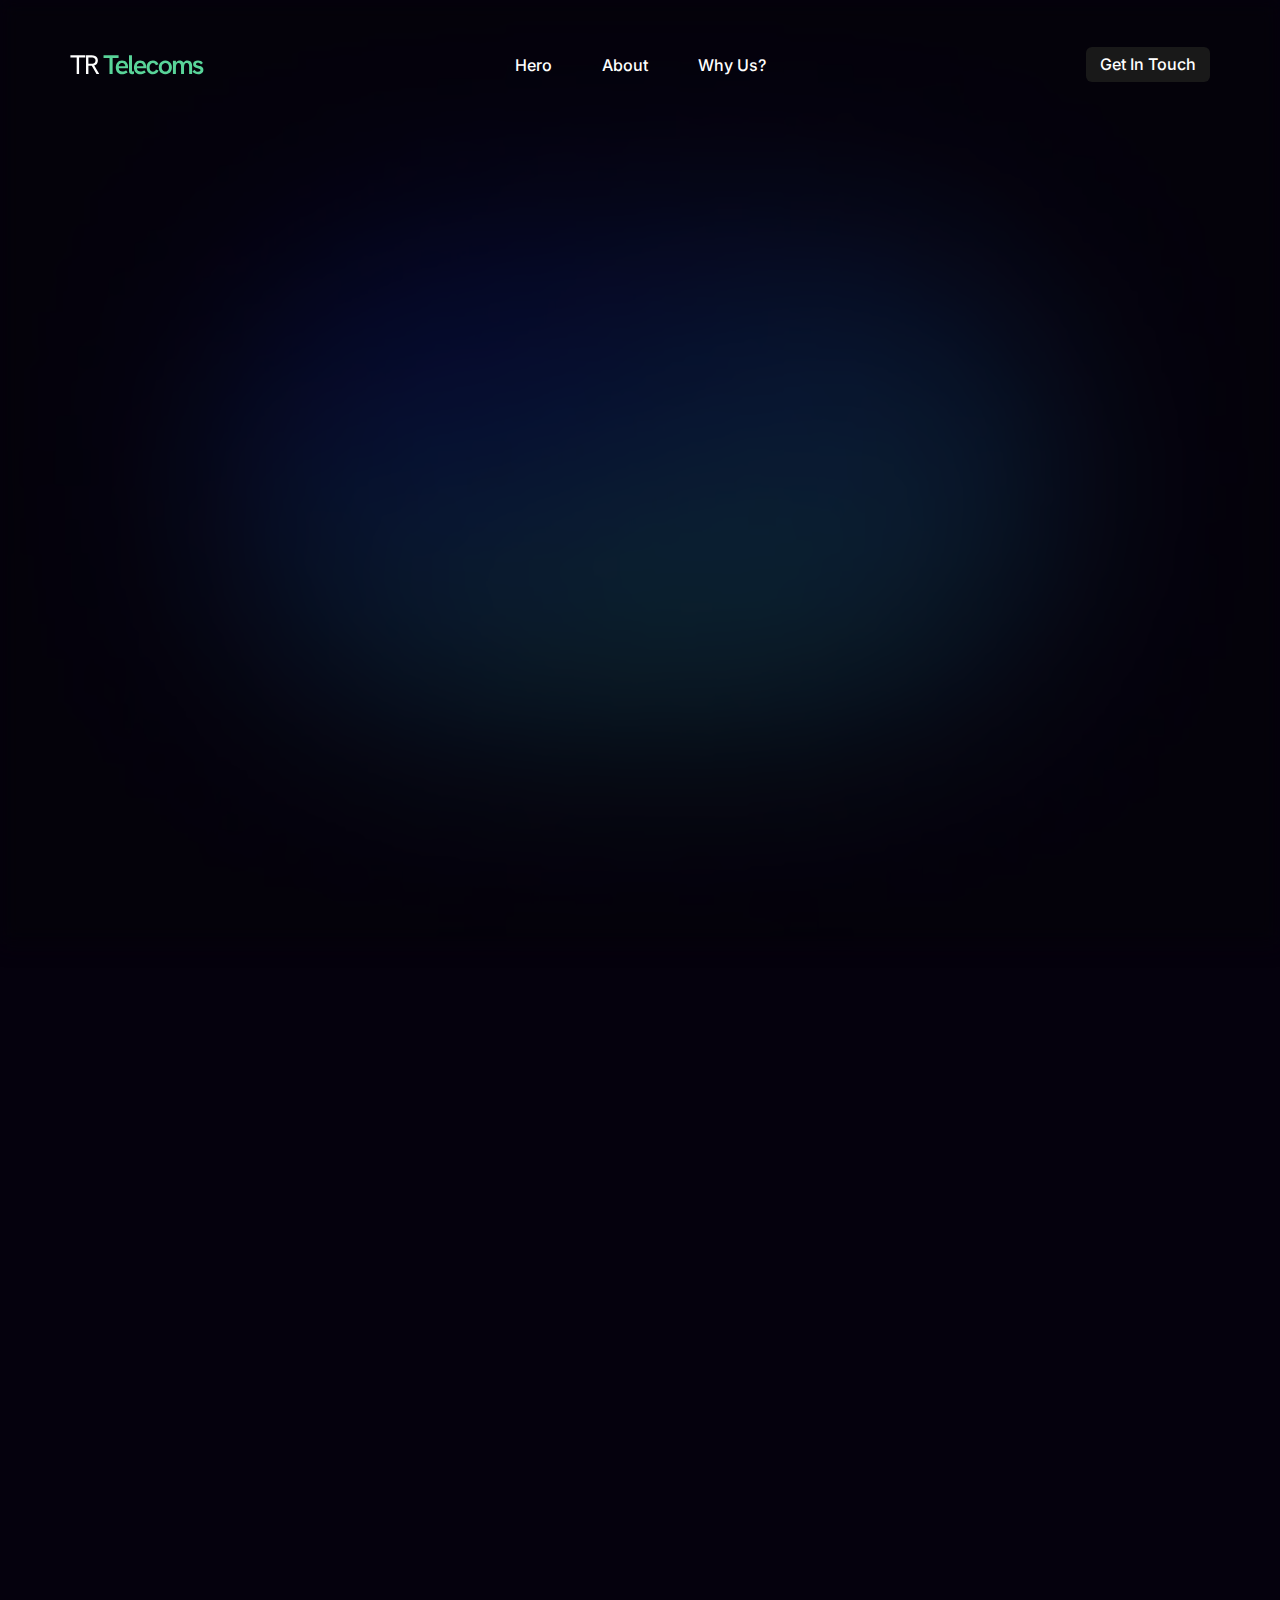
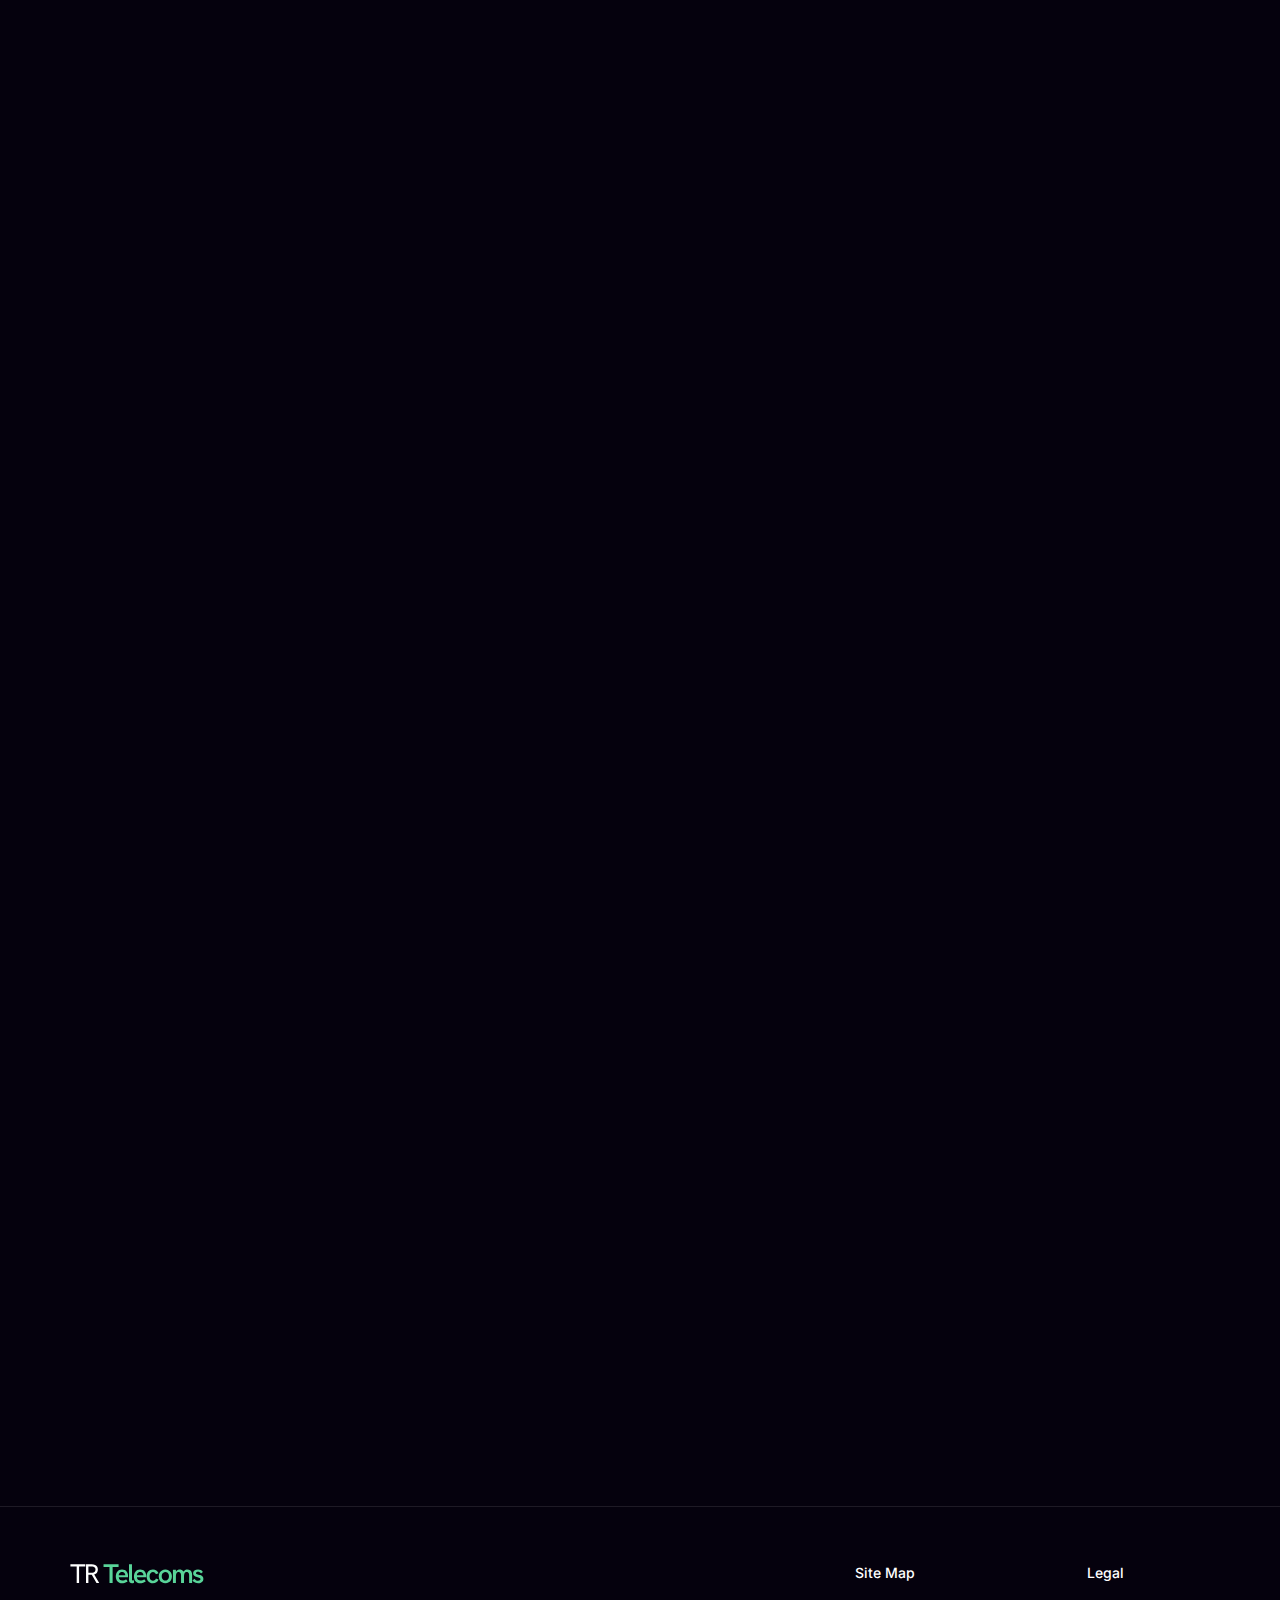
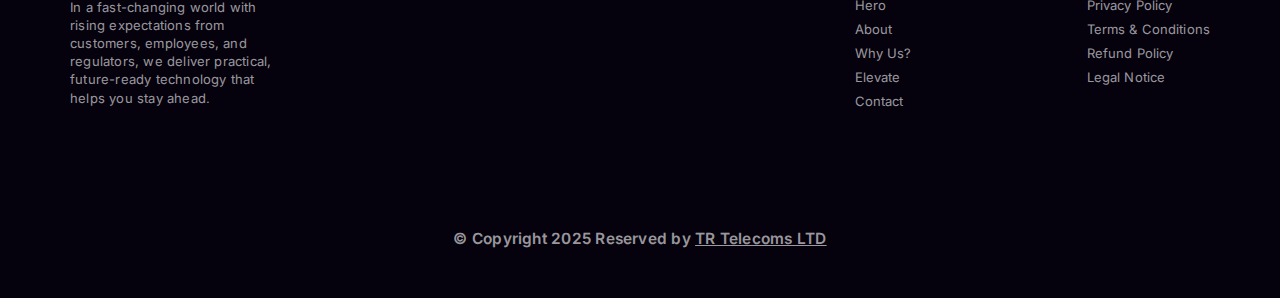
<file: TR-Telecoms-Website-main/index.html>
<!DOCTYPE html>
<html lang="en">
  <head>
    <meta charset="UTF-8" />
    <meta name="viewport" content="width=device-width, initial-scale=1.0" />
    <!-- Primary Meta Tags -->
    <title>Home | TR Telecoms</title>
    <meta name="author" content="TR Telecoms" />
    <meta name="title" content="TR Telecoms" />
    <meta name="description" content="TR Telecoms" />
    <meta name="keywords" content="TR Telecoms" />
    <!-- Open Graph / Facebook -->
    <meta property="og:type" content="website" />
    <meta
      property="og:url"
      content="https://tr-telecoms-website.netlify.app/"
    />
    <meta property="og:title" content="TR Telecoms" />
    <meta property="og:description" content="TR Telecoms" />
    <meta
      property="og:image"
      content="https://tr-telecoms-website.netlify.app/assets/images/og/open-graph.jpg"
    />
    <!-- Twitter -->
    <meta property="twitter:card" content="summary_large_image" />
    <meta
      property="twitter:url"
      content="https://tr-telecoms-website.netlify.app/"
    />
    <meta property="twitter:title" content="TR Telecoms" />
    <meta property="twitter:description" content="TR Telecoms" />
    <meta
      property="twitter:image"
      content="https://tr-telecoms-website.netlify.app/assets/images/og/open-graph.jpg"
    />
    <!-- Favicon Link -->
    <link
      rel="icon"
      type="image/png"
      sizes="512x512"
      href="./assets/images/favicon/android-chrome-512x512.png"
    />
    <link
      rel="icon"
      type="image/png"
      sizes="192x192"
      href="./assets/images/favicon/android-chrome-192x192.png"
    />
    <link
      rel="apple-touch-icon"
      sizes="180x180"
      href="./assets/images/favicon/apple-touch-icon.png"
    />
    <link
      rel="icon"
      type="image/png"
      sizes="32x32"
      href="./assets/images/favicon/favicon-32x32.png"
    />
    <link
      rel="icon"
      type="image/png"
      sizes="16x16"
      href="./assets/images/favicon/favicon-16x16.png"
    />
    <link
      rel="icon"
      type="image/x-icon"
      href="./assets/images/favicon/favicon.ico"
    />
    <link rel="manifest" href="./assets/images/favicon/site.webmanifest" />
    <!-- All CSS -->
    <link rel="stylesheet" href="https://unpkg.com/aos@2.3.1/dist/aos.css" />
    <link rel="stylesheet" href="./assets/css/style.min.css" />
  </head>
  <body>
    <!-- Section Navbar -->
    <nav class="navbar">
      <div class="container">
        <div class="navbar__wrapper u-position-relative">
          <a class="navbar__brand" href="./" aria-label="TR Telecoms">
            <svg
              aria-hidden="true"
              width="134"
              height="20"
              viewBox="0 0 134 20"
              fill="none"
              xmlns="http://www.w3.org/2000/svg"
            >
              <path
                d="M6.69311 19V2.38819H0.403199V0.264676H15.3485V2.38819H9.08542V19H6.69311ZM16.0255 19V0.264676H21.6166C23.0502 0.264676 24.2239 0.479715 25.1378 0.909794C26.0518 1.32195 26.7327 1.92227 27.1807 2.71075C27.6287 3.49923 27.8527 4.44003 27.8527 5.53314C27.8527 7.09218 27.4047 8.32866 26.5087 9.24258C25.6127 10.1386 24.3135 10.6672 22.6111 10.8285C22.3423 10.8464 22.0198 10.8554 21.6434 10.8554C21.2671 10.8554 20.8998 10.8554 20.5414 10.8554H18.391V19H16.0255ZM26.5087 19L21.6434 10.5597L24.0626 10.264L29.2236 19H26.5087ZM18.391 8.75874H21.3746C22.199 8.75874 22.9158 8.65122 23.525 8.43618C24.1343 8.22114 24.6092 7.88066 24.9497 7.41474C25.3081 6.94882 25.4873 6.33058 25.4873 5.56003C25.4873 4.77155 25.3081 4.15331 24.9497 3.70531C24.6092 3.23939 24.1254 2.90787 23.4982 2.71075C22.8889 2.49571 22.181 2.38819 21.3746 2.38819H18.391V8.75874Z"
                fill="white"
              />
              <path
                d="M39.491 19V3.03331H33.5236V0.264676H48.5764V3.03331H42.6359V19H39.491ZM52.2151 19.2419C51.1041 19.2419 50.1364 19.0627 49.3121 18.7043C48.5057 18.3459 47.8426 17.8442 47.3229 17.199C46.8033 16.5539 46.418 15.8282 46.1671 15.0218C45.9162 14.1974 45.7908 13.3463 45.7908 12.4682C45.7908 11.5901 45.9073 10.7389 46.1402 9.91458C46.3911 9.07234 46.7674 8.3197 47.2692 7.65666C47.7709 6.99362 48.4161 6.47394 49.2045 6.09762C49.993 5.70339 50.9249 5.50627 52.0001 5.50627C53.0215 5.50627 53.9085 5.68547 54.6612 6.04386C55.4317 6.38434 56.0679 6.86818 56.5696 7.49538C57.0714 8.10466 57.4388 8.80354 57.6717 9.59202C57.9226 10.3805 58.048 11.2227 58.048 12.1187C58.048 12.2442 58.0391 12.4234 58.0212 12.6563C58.0212 12.8893 58.0032 13.1223 57.9674 13.3552H48.7745C48.8461 14.4125 49.2045 15.2189 49.8497 15.7744C50.4948 16.3299 51.3191 16.6077 52.3226 16.6077C53.0573 16.6077 53.7293 16.4912 54.3386 16.2582C54.9479 16.0253 55.5034 15.6579 56.0052 15.1562L57.6448 17.1453C57.0893 17.647 56.5338 18.0502 55.9783 18.3549C55.4228 18.6595 54.8404 18.8835 54.2311 19.0269C53.6397 19.1702 52.9677 19.2419 52.2151 19.2419ZM55.1181 11.8499C55.154 11.7066 55.1719 11.5632 55.1719 11.4199C55.1898 11.2765 55.1988 11.1331 55.1988 10.9898C55.1988 10.5955 55.1271 10.2192 54.9837 9.86082C54.8583 9.50242 54.6612 9.18882 54.3924 8.92002C54.1236 8.6333 53.792 8.4093 53.3978 8.24802C53.0036 8.06882 52.5556 7.97922 52.0538 7.97922C51.3549 7.97922 50.7636 8.13154 50.2797 8.43618C49.8138 8.74082 49.4465 9.13506 49.1777 9.6189C48.9268 10.0848 48.7745 10.5955 48.7207 11.1511H56.0858L55.1181 11.8499ZM62.0072 19.2419C61.147 19.2419 60.4302 18.9821 59.8568 18.4624C59.2834 17.9248 58.9967 17.0736 58.9967 15.9088V0.264676H61.9803V15.3174C61.9803 15.7296 62.0699 16.0342 62.2491 16.2314C62.4462 16.4106 62.6971 16.5002 63.0018 16.5002C63.163 16.5002 63.3243 16.4822 63.4856 16.4464C63.6648 16.4106 63.844 16.3658 64.0232 16.312V18.8387C63.6827 18.9821 63.3333 19.0806 62.9749 19.1344C62.6165 19.2061 62.2939 19.2419 62.0072 19.2419ZM70.3591 19.2419C69.2481 19.2419 68.2804 19.0627 67.4561 18.7043C66.6497 18.3459 65.9867 17.8442 65.467 17.199C64.9473 16.5539 64.562 15.8282 64.3112 15.0218C64.0603 14.1974 63.9348 13.3463 63.9348 12.4682C63.9348 11.5901 64.0513 10.7389 64.2843 9.91458C64.5352 9.07234 64.9115 8.3197 65.4132 7.65666C65.915 6.99362 66.5601 6.47394 67.3486 6.09762C68.1371 5.70339 69.0689 5.50627 70.1441 5.50627C71.1655 5.50627 72.0526 5.68547 72.8052 6.04386C73.5758 6.38434 74.2119 6.86818 74.7137 7.49538C75.2155 8.10466 75.5828 8.80354 75.8158 9.59202C76.0666 10.3805 76.1921 11.2227 76.1921 12.1187C76.1921 12.2442 76.1831 12.4234 76.1652 12.6563C76.1652 12.8893 76.1473 13.1223 76.1114 13.3552H66.9185C66.9902 14.4125 67.3486 15.2189 67.9937 15.7744C68.6388 16.3299 69.4631 16.6077 70.4667 16.6077C71.2014 16.6077 71.8734 16.4912 72.4827 16.2582C73.0919 16.0253 73.6475 15.6579 74.1492 15.1562L75.7889 17.1453C75.2334 17.647 74.6779 18.0502 74.1223 18.3549C73.5668 18.6595 72.9844 18.8835 72.3751 19.0269C71.7838 19.1702 71.1118 19.2419 70.3591 19.2419ZM73.2622 11.8499C73.298 11.7066 73.3159 11.5632 73.3159 11.4199C73.3339 11.2765 73.3428 11.1331 73.3428 10.9898C73.3428 10.5955 73.2711 10.2192 73.1278 9.86082C73.0023 9.50242 72.8052 9.18882 72.5364 8.92002C72.2676 8.6333 71.9361 8.4093 71.5419 8.24802C71.1476 8.06882 70.6996 7.97922 70.1979 7.97922C69.499 7.97922 68.9076 8.13154 68.4238 8.43618C67.9579 8.74082 67.5905 9.13506 67.3217 9.6189C67.0708 10.0848 66.9185 10.5955 66.8647 11.1511H74.2299L73.2622 11.8499ZM82.9468 19.2419C81.9074 19.2419 80.9845 19.0627 80.1781 18.7043C79.3897 18.328 78.7266 17.8173 78.189 17.1722C77.6693 16.5091 77.2751 15.7654 77.0063 14.9411C76.7375 14.1168 76.6031 13.2567 76.6031 12.3607C76.6031 11.4647 76.7375 10.6045 77.0063 9.78018C77.2751 8.95586 77.6693 8.22114 78.189 7.57602C78.7266 6.9309 79.3897 6.42914 80.1781 6.07074C80.9845 5.69442 81.9074 5.50627 82.9468 5.50627C84.2549 5.50627 85.3928 5.81986 86.3605 6.44706C87.3461 7.07426 88.0719 8.04194 88.5378 9.3501L85.9036 10.3715C85.6885 9.69058 85.3391 9.14402 84.8552 8.73186C84.3714 8.30178 83.7352 8.08674 82.9468 8.08674C82.1583 8.08674 81.5132 8.29282 81.0114 8.70498C80.5276 9.11714 80.1692 9.64578 79.9362 10.2909C79.7033 10.936 79.5868 11.6259 79.5868 12.3607C79.5868 13.0954 79.7033 13.7942 79.9362 14.4573C80.1692 15.1024 80.5276 15.631 81.0114 16.0432C81.5132 16.4374 82.1583 16.6346 82.9468 16.6346C83.7352 16.6346 84.3714 16.4285 84.8552 16.0163C85.3391 15.6042 85.6885 15.0576 85.9036 14.3766L88.5378 15.3981C88.0719 16.6883 87.3461 17.656 86.3605 18.3011C85.3928 18.9283 84.2549 19.2419 82.9468 19.2419ZM95.332 19.2419C94.0776 19.2419 92.9486 18.9462 91.9451 18.3549C90.9416 17.7635 90.1531 16.9482 89.5796 15.9088C89.0241 14.8694 88.7464 13.6867 88.7464 12.3607C88.7464 11.0346 89.0241 9.85186 89.5796 8.8125C90.1531 7.77314 90.9326 6.96674 91.9182 6.3933C92.9217 5.80194 94.0596 5.50627 95.332 5.50627C96.6222 5.50627 97.7511 5.80194 98.7188 6.3933C99.7044 6.96674 100.484 7.77314 101.057 8.8125C101.631 9.85186 101.918 11.0346 101.918 12.3607C101.918 13.6867 101.631 14.8694 101.057 15.9088C100.502 16.9482 99.7223 17.7635 98.7188 18.3549C97.7332 18.9462 96.6043 19.2419 95.332 19.2419ZM95.3588 16.6077C96.0936 16.6077 96.7297 16.4374 97.2673 16.097C97.8049 15.7565 98.2171 15.2637 98.5038 14.6186C98.7905 13.9734 98.9339 13.2208 98.9339 12.3607C98.9339 11.4826 98.7905 10.7299 98.5038 10.1027C98.2171 9.45762 97.8049 8.96482 97.2673 8.62434C96.7297 8.28386 96.0936 8.11362 95.3588 8.11362C94.5883 8.11362 93.9342 8.29282 93.3966 8.65122C92.859 8.9917 92.4468 9.47554 92.1601 10.1027C91.8734 10.7299 91.73 11.4826 91.73 12.3607C91.73 13.2208 91.8734 13.9734 92.1601 14.6186C92.4468 15.2637 92.859 15.7565 93.3966 16.097C93.9342 16.4374 94.5883 16.6077 95.3588 16.6077ZM102.925 19V5.74818H105.909V9.18882L105.264 9.56514C105.425 8.79458 105.649 8.14946 105.936 7.62978C106.241 7.1101 106.59 6.69794 106.984 6.3933C107.378 6.07074 107.8 5.84675 108.248 5.72131C108.714 5.57795 109.179 5.50627 109.645 5.50627C110.362 5.50627 111.034 5.64963 111.661 5.93634C112.289 6.20514 112.817 6.65314 113.247 7.28034C113.695 7.88962 114 8.7229 114.161 9.78018L112.414 10.264C112.683 9.11714 113.059 8.20322 113.543 7.52226C114.027 6.82338 114.591 6.31266 115.236 5.9901C115.899 5.66755 116.616 5.50627 117.387 5.50627C118.516 5.50627 119.421 5.75714 120.102 6.2589C120.801 6.74274 121.311 7.38786 121.634 8.19426C121.956 8.98274 122.118 9.83394 122.118 10.7479V19H119.134V11.4736C119.134 10.7389 119.044 10.1207 118.865 9.6189C118.704 9.11714 118.444 8.74082 118.086 8.48994C117.727 8.22114 117.27 8.08674 116.715 8.08674C116.123 8.08674 115.631 8.23906 115.236 8.5437C114.842 8.83042 114.538 9.27842 114.322 9.8877C114.125 10.497 114.027 11.2496 114.027 12.1456V19H111.043V11.3392C111.043 10.2461 110.837 9.43074 110.425 8.89314C110.013 8.35554 109.43 8.08674 108.678 8.08674C108.086 8.08674 107.585 8.23906 107.172 8.5437C106.76 8.84834 106.447 9.3053 106.232 9.91458C106.017 10.5059 105.909 11.2496 105.909 12.1456V19H102.925ZM128.089 19.2419C127.14 19.2419 126.297 19.1075 125.563 18.8387C124.828 18.552 124.21 18.1936 123.708 17.7635C123.206 17.3334 122.794 16.9034 122.472 16.4733L124.514 14.6992C124.855 15.2547 125.321 15.7475 125.912 16.1776C126.521 16.6077 127.256 16.8227 128.116 16.8227C128.833 16.8227 129.398 16.6704 129.81 16.3658C130.24 16.0611 130.455 15.6848 130.455 15.2368C130.455 14.8426 130.32 14.5379 130.052 14.3229C129.783 14.0899 129.433 13.8928 129.003 13.7315C128.573 13.5703 128.098 13.4269 127.579 13.3015C127.077 13.176 126.566 13.0237 126.047 12.8445C125.527 12.6474 125.043 12.4055 124.595 12.1187C124.165 11.832 123.816 11.4647 123.547 11.0167C123.278 10.5687 123.144 10.0131 123.144 9.3501C123.144 8.1853 123.592 7.25346 124.488 6.55458C125.384 5.8557 126.557 5.50627 128.009 5.50627C129.048 5.50627 129.998 5.71234 130.858 6.1245C131.718 6.53666 132.39 7.1549 132.874 7.97922L131.019 9.40386C130.661 8.86626 130.213 8.46306 129.675 8.19426C129.138 7.92546 128.555 7.79106 127.928 7.79106C127.355 7.79106 126.871 7.90754 126.477 8.1405C126.1 8.37346 125.912 8.6781 125.912 9.05442C125.912 9.34114 126.002 9.5741 126.181 9.7533C126.36 9.9325 126.638 10.0938 127.014 10.2371C127.391 10.3805 127.865 10.5239 128.439 10.6672C128.976 10.7927 129.532 10.945 130.105 11.1242C130.679 11.3034 131.208 11.5453 131.691 11.8499C132.193 12.1367 132.596 12.5309 132.901 13.0327C133.224 13.5165 133.385 14.1437 133.385 14.9142C133.385 15.7744 133.161 16.536 132.713 17.199C132.283 17.8442 131.664 18.3459 130.858 18.7043C130.07 19.0627 129.147 19.2419 128.089 19.2419Z"
                fill="#59D499"
              />
            </svg>
          </a>
          <div class="navbar__nav">
            <ul class="navbar__list u-display-flex u-list-unstyled">
              <li class="navbar__item">
                <a class="navbar__link" href="./">Hero</a>
              </li>
              <li class="navbar__item">
                <a class="navbar__link" href="./#section-about">About</a>
              </li>
              <li class="navbar__item">
                <a class="navbar__link" href="./#section-feature">Why Us?</a>
              </li>
            </ul>
          </div>
          <div class="navbar__actions u-display-flex u-align-items-center">
            <a href="#!" class="navbar__actions__link u-flex-shrink-0"
              >Get In Touch</a
            >
            <button
              data-toggler="navbar"
              type="button"
              aria-label="Toggle navigation"
              class="navbar__toggle u-position-relative u-flex-shrink-0"
            >
              <svg
                class="navbar__toggle__icon navbar__toggle__icon--before u-position-relative"
                aria-hidden="true"
                xmlns="http://www.w3.org/2000/svg"
                x="0px"
                y="0px"
                width="1em"
                height="1em"
                viewBox="0 0 50 50"
              >
                <path
                  d="M 0 9 L 0 11 L 50 11 L 50 9 Z M 0 24 L 0 26 L 50 26 L 50 24 Z M 0 39 L 0 41 L 50 41 L 50 39 Z"
                  fill="currentColor"
                ></path>
              </svg>
              <svg
                class="navbar__toggle__icon navbar__toggle__icon--after u-position-absolute"
                aria-hidden="true"
                xmlns="http://www.w3.org/2000/svg"
                x="0px"
                y="0px"
                width="1em"
                height="1em"
                viewBox="0 0 50 50"
              >
                <path
                  d="M 7.71875 6.28125 L 6.28125 7.71875 L 23.5625 25 L 6.28125 42.28125 L 7.71875 43.71875 L 25 26.4375 L 42.28125 43.71875 L 43.71875 42.28125 L 26.4375 25 L 43.71875 7.71875 L 42.28125 6.28125 L 25 23.5625 Z"
                  fill="currentColor"
                ></path>
              </svg>
            </button>
          </div>
        </div>
      </div>
    </nav>
    <!-- Section Banner -->
    <header class="section-banner u-position-relative">
      <img
        class="banner__bg u-position-absolute"
        src="./assets/images/section-banner/banner-bg.png"
        alt=""
        loading="eager"
      />
      <div
        class="container u-display-grid u-justify-items-center u-text-center"
      >
        <h1 class="banner__title u-color-white u-weight-700" data-aos="fade-up">
          <span class="banner__title__inner">Messaging solutions</span> for
          modern businesses
        </h1>
        <p class="banner__text" data-aos="fade-up" data-aos-delay="50">
          In a fast-changing world with rising expectations from customers,
          employees, and regulators, we deliver practical, future-ready
          technology that helps you stay ahead.
        </p>
        <div data-aos="fade-up" data-aos-delay="80">
          <a href="#!" class="btn-primary">Get In Touch</a>
        </div>
      </div>
    </header>
    <main class="main">
      <!-- Section About -->
      <section id="section-about" class="section-about u-section-spacing">
        <div class="container">
          <div
            class="common-header u-display-grid u-justify-items-center u-text-center"
            data-aos="fade-up"
            data-aos-delay="100"
          >
            <h2 class="common-header__title u-color-white u-weight-600">
              We make it <span class="u-color-primary">100x easier</span>
            </h2>
            <p class="common-header__description">
              Our 2FA phone lines ensure fast, reliable delivery of
              authentication codes via voice or SMS. Receive instant delivery,
              high reliability, global reach and seamless integration into your
              systems!
            </p>
            <p class="common-header__description">
              By unifying cloud communications, hosting, and integrations into
              one seamless platform—helping businesses grow, scale, and innovate
              without the complexity of multiple vendors. With enterprise-grade
              tools, tailored support, and a future-ready approach, we simplify
              operations so you can focus on what matters most: delivering value
              and driving growth.
            </p>
          </div>
        </div>
      </section>
      <!-- Section Why Choose Us? -->
      <section id="section-feature" class="section-feature u-section-spacing">
        <div class="container">
          <div
            class="feature__header common-header u-display-grid u-justify-items-center u-text-center"
            data-aos="fade-up"
          >
            <h2 class="common-header__title u-color-white u-weight-600">
              Why Choose <span class="u-color-primary">Us?</span>
            </h2>
            <p class="common-header__description">
              See why hundreds already trust us and how we can scale your
              business!
            </p>
          </div>
          <div class="feature__grid u-display-grid">
            <div data-aos="fade-up">
              <div class="feature-card u-display-grid">
                <div class="feature-card__icon u-display-grid">
                  <svg
                    aria-hidden="true"
                    width="18"
                    height="20"
                    viewBox="0 0 18 20"
                    fill="none"
                    xmlns="http://www.w3.org/2000/svg"
                  >
                    <path
                      d="M12 8V5C12 3.34315 10.6569 2 9 2V2C7.34315 2 6 3.34315 6 5V8"
                      stroke="currentColor"
                      stroke-width="2.5"
                      stroke-linecap="round"
                    />
                    <path
                      d="M2.25 11.75C2.25 9.62868 2.25 8.56802 2.90901 7.90901C3.56802 7.25 4.62868 7.25 6.75 7.25H11.25C13.3713 7.25 14.432 7.25 15.091 7.90901C15.75 8.56802 15.75 9.62868 15.75 11.75V12.5C15.75 15.3284 15.75 16.7426 14.8713 17.6213C13.9926 18.5 12.5784 18.5 9.75 18.5H8.25C5.42157 18.5 4.00736 18.5 3.12868 17.6213C2.25 16.7426 2.25 15.3284 2.25 12.5V11.75Z"
                      fill="currentColor"
                    />
                  </svg>
                </div>
                <h3 class="feature-card__title u-color-white u-weight-600">
                  Our Guarantee
                </h3>
                <p class="feature-card__description">
                  We're so confident you'll love our product! If anything you
                  buy doesn't fulfil your needs, we'll replace.
                </p>
              </div>
            </div>
            <div data-aos="fade-up" data-aos-delay="50">
              <div class="feature-card u-display-grid">
                <div class="feature-card__icon u-display-grid">
                  <svg
                    aria-hidden="true"
                    width="32"
                    height="32"
                    viewBox="0 0 32 32"
                    fill="none"
                    xmlns="http://www.w3.org/2000/svg"
                  >
                    <circle
                      cx="16.0003"
                      cy="16.0001"
                      r="4"
                      stroke="currentColor"
                      stroke-width="2.66667"
                    />
                    <path
                      d="M13.333 18.6667L9.33301 22.6667"
                      stroke="currentColor"
                      stroke-width="2.66667"
                      stroke-linejoin="round"
                    />
                    <path
                      d="M14 14L8 8"
                      stroke="currentColor"
                      stroke-width="2.66667"
                      stroke-linejoin="round"
                    />
                    <circle
                      cx="23.9997"
                      cy="25.3334"
                      r="1.33333"
                      stroke="currentColor"
                      stroke-width="2.66667"
                    />
                    <path
                      d="M18.667 18.6667L24.0003 25.3334"
                      stroke="currentColor"
                      stroke-width="2.66667"
                      stroke-linejoin="round"
                    />
                    <circle
                      cx="25.333"
                      cy="6.66675"
                      r="2.66667"
                      stroke="currentColor"
                      stroke-width="2.66667"
                    />
                    <path
                      d="M22.667 9.33325L18.667 13.3333"
                      stroke="currentColor"
                      stroke-width="2.66667"
                      stroke-linejoin="round"
                    />
                    <circle
                      cx="7.33333"
                      cy="7.33333"
                      r="3.33333"
                      fill="currentColor"
                    />
                    <circle
                      cx="7.33366"
                      cy="24.6667"
                      r="3.33333"
                      stroke="currentColor"
                      stroke-width="2.66667"
                    />
                  </svg>
                </div>
                <h3 class="feature-card__title u-color-white u-weight-600">
                  Global Support
                </h3>
                <p class="feature-card__description">
                  We know business operate globally and so do we! your services
                  will be available no matter what country you are in
                </p>
              </div>
            </div>
            <div data-aos="fade-up" data-aos-delay="100">
              <div class="feature-card feature-card--active u-display-grid">
                <div class="feature-card__icon u-display-grid">
                  <svg
                    aria-hidden="true"
                    width="32"
                    height="32"
                    viewBox="0 0 32 32"
                    fill="none"
                    xmlns="http://www.w3.org/2000/svg"
                  >
                    <path
                      d="M9.33301 14.6666C9.33301 12.1524 9.33301 10.8953 10.1141 10.1143C10.8951 9.33325 12.1522 9.33325 14.6663 9.33325H17.333C19.8472 9.33325 21.1042 9.33325 21.8853 10.1143C22.6663 10.8953 22.6663 12.1524 22.6663 14.6666V17.3333C22.6663 19.8474 22.6663 21.1045 21.8853 21.8855C21.1042 22.6666 19.8472 22.6666 17.333 22.6666H14.6663C12.1522 22.6666 10.8951 22.6666 10.1141 21.8855C9.33301 21.1045 9.33301 19.8474 9.33301 17.3333V14.6666Z"
                      stroke="currentColor"
                      stroke-width="2.66667"
                    />
                    <rect
                      x="13.333"
                      y="13.3333"
                      width="5.33333"
                      height="5.33333"
                      rx="1.33333"
                      fill="currentColor"
                    />
                    <path
                      d="M13.333 9.33325V5.33325"
                      stroke="currentColor"
                      stroke-width="2.66667"
                      stroke-linecap="round"
                    />
                    <path
                      d="M18.667 9.33325V5.33325"
                      stroke="currentColor"
                      stroke-width="2.66667"
                      stroke-linecap="round"
                    />
                    <path
                      d="M22.667 13.3333L26.667 13.3333"
                      stroke="currentColor"
                      stroke-width="2.66667"
                      stroke-linecap="round"
                    />
                    <path
                      d="M22.667 18.6667L26.667 18.6667"
                      stroke="currentColor"
                      stroke-width="2.66667"
                      stroke-linecap="round"
                    />
                    <path
                      d="M13.333 26.6667V22.6667"
                      stroke="currentColor"
                      stroke-width="2.66667"
                      stroke-linecap="round"
                    />
                    <path
                      d="M18.667 26.6667V22.6667"
                      stroke="currentColor"
                      stroke-width="2.66667"
                      stroke-linecap="round"
                    />
                    <path
                      d="M5.33301 13.3333L9.33301 13.3333"
                      stroke="currentColor"
                      stroke-width="2.66667"
                      stroke-linecap="round"
                    />
                    <path
                      d="M5.33301 18.6667L9.33301 18.6667"
                      stroke="currentColor"
                      stroke-width="2.66667"
                      stroke-linecap="round"
                    />
                  </svg>
                </div>
                <h3 class="feature-card__title u-color-white u-weight-600">
                  24/7 Availability
                </h3>
                <p class="feature-card__description">
                  We pride ourselves on having 99.99% uptime so you won't have
                  any issues accessing your services
                </p>
              </div>
            </div>
            <div data-aos="fade-up" data-aos-delay="150">
              <div class="feature-card u-display-grid">
                <div class="feature-card__icon u-display-grid">
                  <svg
                    aria-hidden="true"
                    width="40"
                    height="40"
                    viewBox="0 0 40 40"
                    fill="none"
                    xmlns="http://www.w3.org/2000/svg"
                  >
                    <path
                      d="M19.5003 22.9999H15.1036C13.5747 22.9999 12.8103 22.9999 12.521 22.5029C12.2318 22.0059 12.6094 21.3412 13.3647 20.0119L19.0656 9.97837C19.4406 9.31841 19.6281 8.98843 19.8142 9.03761C20.0003 9.0868 20.0003 9.46632 20.0003 10.2254V16.4999C20.0003 16.7356 20.0003 16.8535 20.0735 16.9267C20.1468 16.9999 20.2646 16.9999 20.5003 16.9999H24.897C26.4259 16.9999 27.1904 16.9999 27.4796 17.4969C27.7689 17.9939 27.3912 18.6586 26.6359 19.9879L20.9351 30.0215C20.5601 30.6814 20.3726 31.0114 20.1865 30.9622C20.0003 30.913 20.0003 30.5335 20.0003 29.7745V23.4999C20.0003 23.2642 20.0003 23.1464 19.9271 23.0731C19.8539 22.9999 19.736 22.9999 19.5003 22.9999Z"
                      fill="currentColor"
                    />
                    <circle
                      cx="20"
                      cy="20"
                      r="15"
                      stroke="currentColor"
                      stroke-width="2"
                    />
                  </svg>
                </div>
                <h3 class="feature-card__title u-color-white u-weight-600">
                  Speed Is Our Priority
                </h3>
                <p class="feature-card__description">
                  Business moves fast, and so do we. We respond to any requests
                  within 24 hours.
                </p>
              </div>
            </div>
          </div>
        </div>
      </section>
      <!-- Section Pricing -->
      <section class="section-pricing u-section-spacing">
        <div class="container">
          <div
            class="pricing__header common-header u-display-grid u-justify-items-center u-text-center"
            data-aos="fade-up"
          >
            <h2 class="common-header__title u-color-white u-weight-600">
              What's The <span class="u-color-primary">Catch?</span>
            </h2>
            <p class="pricing__header__description common-header__description">
              Lorem ipsum dolor sit amet, consectetur adipiscing elit. Nunc sit
              amet urna pretium, dictum arcu vitae, aliquam orci. Donec
              tristique.
            </p>
          </div>
          <div class="u-display-grid u-justify-items-center">
            <div class="pricing-card" data-aos="fade-up" data-aos-delay="120">
              <div class="pricing-card__header u-color-white">
                <svg
                  class="pricing-card__header__image"
                  aria-hidden="true"
                  width="134"
                  height="20"
                  viewBox="0 0 134 20"
                  fill="none"
                  xmlns="http://www.w3.org/2000/svg"
                >
                  <path
                    d="M6.69311 19V2.38819H0.403199V0.264676H15.3485V2.38819H9.08542V19H6.69311ZM16.0255 19V0.264676H21.6166C23.0502 0.264676 24.2239 0.479715 25.1378 0.909794C26.0518 1.32195 26.7327 1.92227 27.1807 2.71075C27.6287 3.49923 27.8527 4.44003 27.8527 5.53314C27.8527 7.09218 27.4047 8.32866 26.5087 9.24258C25.6127 10.1386 24.3135 10.6672 22.6111 10.8285C22.3423 10.8464 22.0198 10.8554 21.6434 10.8554C21.2671 10.8554 20.8998 10.8554 20.5414 10.8554H18.391V19H16.0255ZM26.5087 19L21.6434 10.5597L24.0626 10.264L29.2236 19H26.5087ZM18.391 8.75874H21.3746C22.199 8.75874 22.9158 8.65122 23.525 8.43618C24.1343 8.22114 24.6092 7.88066 24.9497 7.41474C25.3081 6.94882 25.4873 6.33058 25.4873 5.56003C25.4873 4.77155 25.3081 4.15331 24.9497 3.70531C24.6092 3.23939 24.1254 2.90787 23.4982 2.71075C22.8889 2.49571 22.181 2.38819 21.3746 2.38819H18.391V8.75874Z"
                    fill="white"
                  />
                  <path
                    d="M39.491 19V3.03331H33.5236V0.264676H48.5764V3.03331H42.6359V19H39.491ZM52.2151 19.2419C51.1041 19.2419 50.1364 19.0627 49.3121 18.7043C48.5057 18.3459 47.8426 17.8442 47.3229 17.199C46.8033 16.5539 46.418 15.8282 46.1671 15.0218C45.9162 14.1974 45.7908 13.3463 45.7908 12.4682C45.7908 11.5901 45.9073 10.7389 46.1402 9.91458C46.3911 9.07234 46.7674 8.3197 47.2692 7.65666C47.7709 6.99362 48.4161 6.47394 49.2045 6.09762C49.993 5.70339 50.9249 5.50627 52.0001 5.50627C53.0215 5.50627 53.9085 5.68547 54.6612 6.04386C55.4317 6.38434 56.0679 6.86818 56.5696 7.49538C57.0714 8.10466 57.4388 8.80354 57.6717 9.59202C57.9226 10.3805 58.048 11.2227 58.048 12.1187C58.048 12.2442 58.0391 12.4234 58.0212 12.6563C58.0212 12.8893 58.0032 13.1223 57.9674 13.3552H48.7745C48.8461 14.4125 49.2045 15.2189 49.8497 15.7744C50.4948 16.3299 51.3191 16.6077 52.3226 16.6077C53.0573 16.6077 53.7293 16.4912 54.3386 16.2582C54.9479 16.0253 55.5034 15.6579 56.0052 15.1562L57.6448 17.1453C57.0893 17.647 56.5338 18.0502 55.9783 18.3549C55.4228 18.6595 54.8404 18.8835 54.2311 19.0269C53.6397 19.1702 52.9677 19.2419 52.2151 19.2419ZM55.1181 11.8499C55.154 11.7066 55.1719 11.5632 55.1719 11.4199C55.1898 11.2765 55.1988 11.1331 55.1988 10.9898C55.1988 10.5955 55.1271 10.2192 54.9837 9.86082C54.8583 9.50242 54.6612 9.18882 54.3924 8.92002C54.1236 8.6333 53.792 8.4093 53.3978 8.24802C53.0036 8.06882 52.5556 7.97922 52.0538 7.97922C51.3549 7.97922 50.7636 8.13154 50.2797 8.43618C49.8138 8.74082 49.4465 9.13506 49.1777 9.6189C48.9268 10.0848 48.7745 10.5955 48.7207 11.1511H56.0858L55.1181 11.8499ZM62.0072 19.2419C61.147 19.2419 60.4302 18.9821 59.8568 18.4624C59.2834 17.9248 58.9967 17.0736 58.9967 15.9088V0.264676H61.9803V15.3174C61.9803 15.7296 62.0699 16.0342 62.2491 16.2314C62.4462 16.4106 62.6971 16.5002 63.0018 16.5002C63.163 16.5002 63.3243 16.4822 63.4856 16.4464C63.6648 16.4106 63.844 16.3658 64.0232 16.312V18.8387C63.6827 18.9821 63.3333 19.0806 62.9749 19.1344C62.6165 19.2061 62.2939 19.2419 62.0072 19.2419ZM70.3591 19.2419C69.2481 19.2419 68.2804 19.0627 67.4561 18.7043C66.6497 18.3459 65.9867 17.8442 65.467 17.199C64.9473 16.5539 64.562 15.8282 64.3112 15.0218C64.0603 14.1974 63.9348 13.3463 63.9348 12.4682C63.9348 11.5901 64.0513 10.7389 64.2843 9.91458C64.5352 9.07234 64.9115 8.3197 65.4132 7.65666C65.915 6.99362 66.5601 6.47394 67.3486 6.09762C68.1371 5.70339 69.0689 5.50627 70.1441 5.50627C71.1655 5.50627 72.0526 5.68547 72.8052 6.04386C73.5758 6.38434 74.2119 6.86818 74.7137 7.49538C75.2155 8.10466 75.5828 8.80354 75.8158 9.59202C76.0666 10.3805 76.1921 11.2227 76.1921 12.1187C76.1921 12.2442 76.1831 12.4234 76.1652 12.6563C76.1652 12.8893 76.1473 13.1223 76.1114 13.3552H66.9185C66.9902 14.4125 67.3486 15.2189 67.9937 15.7744C68.6388 16.3299 69.4631 16.6077 70.4667 16.6077C71.2014 16.6077 71.8734 16.4912 72.4827 16.2582C73.0919 16.0253 73.6475 15.6579 74.1492 15.1562L75.7889 17.1453C75.2334 17.647 74.6779 18.0502 74.1223 18.3549C73.5668 18.6595 72.9844 18.8835 72.3751 19.0269C71.7838 19.1702 71.1118 19.2419 70.3591 19.2419ZM73.2622 11.8499C73.298 11.7066 73.3159 11.5632 73.3159 11.4199C73.3339 11.2765 73.3428 11.1331 73.3428 10.9898C73.3428 10.5955 73.2711 10.2192 73.1278 9.86082C73.0023 9.50242 72.8052 9.18882 72.5364 8.92002C72.2676 8.6333 71.9361 8.4093 71.5419 8.24802C71.1476 8.06882 70.6996 7.97922 70.1979 7.97922C69.499 7.97922 68.9076 8.13154 68.4238 8.43618C67.9579 8.74082 67.5905 9.13506 67.3217 9.6189C67.0708 10.0848 66.9185 10.5955 66.8647 11.1511H74.2299L73.2622 11.8499ZM82.9468 19.2419C81.9074 19.2419 80.9845 19.0627 80.1781 18.7043C79.3897 18.328 78.7266 17.8173 78.189 17.1722C77.6693 16.5091 77.2751 15.7654 77.0063 14.9411C76.7375 14.1168 76.6031 13.2567 76.6031 12.3607C76.6031 11.4647 76.7375 10.6045 77.0063 9.78018C77.2751 8.95586 77.6693 8.22114 78.189 7.57602C78.7266 6.9309 79.3897 6.42914 80.1781 6.07074C80.9845 5.69442 81.9074 5.50627 82.9468 5.50627C84.2549 5.50627 85.3928 5.81986 86.3605 6.44706C87.3461 7.07426 88.0719 8.04194 88.5378 9.3501L85.9036 10.3715C85.6885 9.69058 85.3391 9.14402 84.8552 8.73186C84.3714 8.30178 83.7352 8.08674 82.9468 8.08674C82.1583 8.08674 81.5132 8.29282 81.0114 8.70498C80.5276 9.11714 80.1692 9.64578 79.9362 10.2909C79.7033 10.936 79.5868 11.6259 79.5868 12.3607C79.5868 13.0954 79.7033 13.7942 79.9362 14.4573C80.1692 15.1024 80.5276 15.631 81.0114 16.0432C81.5132 16.4374 82.1583 16.6346 82.9468 16.6346C83.7352 16.6346 84.3714 16.4285 84.8552 16.0163C85.3391 15.6042 85.6885 15.0576 85.9036 14.3766L88.5378 15.3981C88.0719 16.6883 87.3461 17.656 86.3605 18.3011C85.3928 18.9283 84.2549 19.2419 82.9468 19.2419ZM95.332 19.2419C94.0776 19.2419 92.9486 18.9462 91.9451 18.3549C90.9416 17.7635 90.1531 16.9482 89.5796 15.9088C89.0241 14.8694 88.7464 13.6867 88.7464 12.3607C88.7464 11.0346 89.0241 9.85186 89.5796 8.8125C90.1531 7.77314 90.9326 6.96674 91.9182 6.3933C92.9217 5.80194 94.0596 5.50627 95.332 5.50627C96.6222 5.50627 97.7511 5.80194 98.7188 6.3933C99.7044 6.96674 100.484 7.77314 101.057 8.8125C101.631 9.85186 101.918 11.0346 101.918 12.3607C101.918 13.6867 101.631 14.8694 101.057 15.9088C100.502 16.9482 99.7223 17.7635 98.7188 18.3549C97.7332 18.9462 96.6043 19.2419 95.332 19.2419ZM95.3588 16.6077C96.0936 16.6077 96.7297 16.4374 97.2673 16.097C97.8049 15.7565 98.2171 15.2637 98.5038 14.6186C98.7905 13.9734 98.9339 13.2208 98.9339 12.3607C98.9339 11.4826 98.7905 10.7299 98.5038 10.1027C98.2171 9.45762 97.8049 8.96482 97.2673 8.62434C96.7297 8.28386 96.0936 8.11362 95.3588 8.11362C94.5883 8.11362 93.9342 8.29282 93.3966 8.65122C92.859 8.9917 92.4468 9.47554 92.1601 10.1027C91.8734 10.7299 91.73 11.4826 91.73 12.3607C91.73 13.2208 91.8734 13.9734 92.1601 14.6186C92.4468 15.2637 92.859 15.7565 93.3966 16.097C93.9342 16.4374 94.5883 16.6077 95.3588 16.6077ZM102.925 19V5.74818H105.909V9.18882L105.264 9.56514C105.425 8.79458 105.649 8.14946 105.936 7.62978C106.241 7.1101 106.59 6.69794 106.984 6.3933C107.378 6.07074 107.8 5.84675 108.248 5.72131C108.714 5.57795 109.179 5.50627 109.645 5.50627C110.362 5.50627 111.034 5.64963 111.661 5.93634C112.289 6.20514 112.817 6.65314 113.247 7.28034C113.695 7.88962 114 8.7229 114.161 9.78018L112.414 10.264C112.683 9.11714 113.059 8.20322 113.543 7.52226C114.027 6.82338 114.591 6.31266 115.236 5.9901C115.899 5.66755 116.616 5.50627 117.387 5.50627C118.516 5.50627 119.421 5.75714 120.102 6.2589C120.801 6.74274 121.311 7.38786 121.634 8.19426C121.956 8.98274 122.118 9.83394 122.118 10.7479V19H119.134V11.4736C119.134 10.7389 119.044 10.1207 118.865 9.6189C118.704 9.11714 118.444 8.74082 118.086 8.48994C117.727 8.22114 117.27 8.08674 116.715 8.08674C116.123 8.08674 115.631 8.23906 115.236 8.5437C114.842 8.83042 114.538 9.27842 114.322 9.8877C114.125 10.497 114.027 11.2496 114.027 12.1456V19H111.043V11.3392C111.043 10.2461 110.837 9.43074 110.425 8.89314C110.013 8.35554 109.43 8.08674 108.678 8.08674C108.086 8.08674 107.585 8.23906 107.172 8.5437C106.76 8.84834 106.447 9.3053 106.232 9.91458C106.017 10.5059 105.909 11.2496 105.909 12.1456V19H102.925ZM128.089 19.2419C127.14 19.2419 126.297 19.1075 125.563 18.8387C124.828 18.552 124.21 18.1936 123.708 17.7635C123.206 17.3334 122.794 16.9034 122.472 16.4733L124.514 14.6992C124.855 15.2547 125.321 15.7475 125.912 16.1776C126.521 16.6077 127.256 16.8227 128.116 16.8227C128.833 16.8227 129.398 16.6704 129.81 16.3658C130.24 16.0611 130.455 15.6848 130.455 15.2368C130.455 14.8426 130.32 14.5379 130.052 14.3229C129.783 14.0899 129.433 13.8928 129.003 13.7315C128.573 13.5703 128.098 13.4269 127.579 13.3015C127.077 13.176 126.566 13.0237 126.047 12.8445C125.527 12.6474 125.043 12.4055 124.595 12.1187C124.165 11.832 123.816 11.4647 123.547 11.0167C123.278 10.5687 123.144 10.0131 123.144 9.3501C123.144 8.1853 123.592 7.25346 124.488 6.55458C125.384 5.8557 126.557 5.50627 128.009 5.50627C129.048 5.50627 129.998 5.71234 130.858 6.1245C131.718 6.53666 132.39 7.1549 132.874 7.97922L131.019 9.40386C130.661 8.86626 130.213 8.46306 129.675 8.19426C129.138 7.92546 128.555 7.79106 127.928 7.79106C127.355 7.79106 126.871 7.90754 126.477 8.1405C126.1 8.37346 125.912 8.6781 125.912 9.05442C125.912 9.34114 126.002 9.5741 126.181 9.7533C126.36 9.9325 126.638 10.0938 127.014 10.2371C127.391 10.3805 127.865 10.5239 128.439 10.6672C128.976 10.7927 129.532 10.945 130.105 11.1242C130.679 11.3034 131.208 11.5453 131.691 11.8499C132.193 12.1367 132.596 12.5309 132.901 13.0327C133.224 13.5165 133.385 14.1437 133.385 14.9142C133.385 15.7744 133.161 16.536 132.713 17.199C132.283 17.8442 131.664 18.3459 130.858 18.7043C130.07 19.0627 129.147 19.2419 128.089 19.2419Z"
                    fill="#59D499"
                  />
                </svg>
                <h3 class="pricing-card__header__title u-weight-500">
                  Starting From
                </h3>
                <h4 class="pricing-card__header__price u-weight-400">
                  <strong class="u-weight-700">£7.99</strong
                  ><small class="pricing-card__header__price__text">
                    / per month</small
                  >
                </h4>
                <a
                  href="#!"
                  class="pricing-card__header__btn u-display-grid u-justify-items-center u-weight-600"
                  >Get In Touch</a
                >
              </div>
              <div class="pricing-card__body">
                <h3
                  class="pricing-card__body__title u-color-white u-weight-500"
                >
                  What you will get
                </h3>
                <ul class="pricing-card__body__list u-list-unstyled">
                  <li>Real Time Dashboard</li>
                  <li>Compliance</li>
                  <li>API Webhook Access</li>
                  <li>Email Forwarding</li>
                  <li>24/7 Email Support</li>
                  <li>Mobile App (Coming Soon)</li>
                </ul>
              </div>
            </div>
          </div>
        </div>
      </section>
      <!-- Section CTA -->
      <section class="section-cta u-section-spacing">
        <div class="container" data-aos="fade-up">
          <div class="u-display-grid u-justify-items-center u-text-center">
            <h2 class="cta__title u-color-white u-weight-700">
              Ready to elevate?
            </h2>
            <p class="cta__description">
              All of our clients are offered a custom quote to ensure their
              needs are met. Click the button below to enquire.
            </p>
            <a href="#!" class="btn-primary">Get Started</a>
          </div>
        </div>
      </section>
    </main>
    <!-- Section Footer -->
    <footer class="footer">
      <div class="container">
        <div class="footer__top u-display-flex">
          <div class="footer__top__left">
            <a
              class="footer__top__left__logo"
              href="./"
              aria-label="TR Telecoms"
            >
              <svg
                aria-hidden="true"
                width="134"
                height="20"
                viewBox="0 0 134 20"
                fill="none"
                xmlns="http://www.w3.org/2000/svg"
              >
                <path
                  d="M6.69311 19V2.38819H0.403199V0.264676H15.3485V2.38819H9.08542V19H6.69311ZM16.0255 19V0.264676H21.6166C23.0502 0.264676 24.2239 0.479715 25.1378 0.909794C26.0518 1.32195 26.7327 1.92227 27.1807 2.71075C27.6287 3.49923 27.8527 4.44003 27.8527 5.53314C27.8527 7.09218 27.4047 8.32866 26.5087 9.24258C25.6127 10.1386 24.3135 10.6672 22.6111 10.8285C22.3423 10.8464 22.0198 10.8554 21.6434 10.8554C21.2671 10.8554 20.8998 10.8554 20.5414 10.8554H18.391V19H16.0255ZM26.5087 19L21.6434 10.5597L24.0626 10.264L29.2236 19H26.5087ZM18.391 8.75874H21.3746C22.199 8.75874 22.9158 8.65122 23.525 8.43618C24.1343 8.22114 24.6092 7.88066 24.9497 7.41474C25.3081 6.94882 25.4873 6.33058 25.4873 5.56003C25.4873 4.77155 25.3081 4.15331 24.9497 3.70531C24.6092 3.23939 24.1254 2.90787 23.4982 2.71075C22.8889 2.49571 22.181 2.38819 21.3746 2.38819H18.391V8.75874Z"
                  fill="white"
                />
                <path
                  d="M39.491 19V3.03331H33.5236V0.264676H48.5764V3.03331H42.6359V19H39.491ZM52.2151 19.2419C51.1041 19.2419 50.1364 19.0627 49.3121 18.7043C48.5057 18.3459 47.8426 17.8442 47.3229 17.199C46.8033 16.5539 46.418 15.8282 46.1671 15.0218C45.9162 14.1974 45.7908 13.3463 45.7908 12.4682C45.7908 11.5901 45.9073 10.7389 46.1402 9.91458C46.3911 9.07234 46.7674 8.3197 47.2692 7.65666C47.7709 6.99362 48.4161 6.47394 49.2045 6.09762C49.993 5.70339 50.9249 5.50627 52.0001 5.50627C53.0215 5.50627 53.9085 5.68547 54.6612 6.04386C55.4317 6.38434 56.0679 6.86818 56.5696 7.49538C57.0714 8.10466 57.4388 8.80354 57.6717 9.59202C57.9226 10.3805 58.048 11.2227 58.048 12.1187C58.048 12.2442 58.0391 12.4234 58.0212 12.6563C58.0212 12.8893 58.0032 13.1223 57.9674 13.3552H48.7745C48.8461 14.4125 49.2045 15.2189 49.8497 15.7744C50.4948 16.3299 51.3191 16.6077 52.3226 16.6077C53.0573 16.6077 53.7293 16.4912 54.3386 16.2582C54.9479 16.0253 55.5034 15.6579 56.0052 15.1562L57.6448 17.1453C57.0893 17.647 56.5338 18.0502 55.9783 18.3549C55.4228 18.6595 54.8404 18.8835 54.2311 19.0269C53.6397 19.1702 52.9677 19.2419 52.2151 19.2419ZM55.1181 11.8499C55.154 11.7066 55.1719 11.5632 55.1719 11.4199C55.1898 11.2765 55.1988 11.1331 55.1988 10.9898C55.1988 10.5955 55.1271 10.2192 54.9837 9.86082C54.8583 9.50242 54.6612 9.18882 54.3924 8.92002C54.1236 8.6333 53.792 8.4093 53.3978 8.24802C53.0036 8.06882 52.5556 7.97922 52.0538 7.97922C51.3549 7.97922 50.7636 8.13154 50.2797 8.43618C49.8138 8.74082 49.4465 9.13506 49.1777 9.6189C48.9268 10.0848 48.7745 10.5955 48.7207 11.1511H56.0858L55.1181 11.8499ZM62.0072 19.2419C61.147 19.2419 60.4302 18.9821 59.8568 18.4624C59.2834 17.9248 58.9967 17.0736 58.9967 15.9088V0.264676H61.9803V15.3174C61.9803 15.7296 62.0699 16.0342 62.2491 16.2314C62.4462 16.4106 62.6971 16.5002 63.0018 16.5002C63.163 16.5002 63.3243 16.4822 63.4856 16.4464C63.6648 16.4106 63.844 16.3658 64.0232 16.312V18.8387C63.6827 18.9821 63.3333 19.0806 62.9749 19.1344C62.6165 19.2061 62.2939 19.2419 62.0072 19.2419ZM70.3591 19.2419C69.2481 19.2419 68.2804 19.0627 67.4561 18.7043C66.6497 18.3459 65.9867 17.8442 65.467 17.199C64.9473 16.5539 64.562 15.8282 64.3112 15.0218C64.0603 14.1974 63.9348 13.3463 63.9348 12.4682C63.9348 11.5901 64.0513 10.7389 64.2843 9.91458C64.5352 9.07234 64.9115 8.3197 65.4132 7.65666C65.915 6.99362 66.5601 6.47394 67.3486 6.09762C68.1371 5.70339 69.0689 5.50627 70.1441 5.50627C71.1655 5.50627 72.0526 5.68547 72.8052 6.04386C73.5758 6.38434 74.2119 6.86818 74.7137 7.49538C75.2155 8.10466 75.5828 8.80354 75.8158 9.59202C76.0666 10.3805 76.1921 11.2227 76.1921 12.1187C76.1921 12.2442 76.1831 12.4234 76.1652 12.6563C76.1652 12.8893 76.1473 13.1223 76.1114 13.3552H66.9185C66.9902 14.4125 67.3486 15.2189 67.9937 15.7744C68.6388 16.3299 69.4631 16.6077 70.4667 16.6077C71.2014 16.6077 71.8734 16.4912 72.4827 16.2582C73.0919 16.0253 73.6475 15.6579 74.1492 15.1562L75.7889 17.1453C75.2334 17.647 74.6779 18.0502 74.1223 18.3549C73.5668 18.6595 72.9844 18.8835 72.3751 19.0269C71.7838 19.1702 71.1118 19.2419 70.3591 19.2419ZM73.2622 11.8499C73.298 11.7066 73.3159 11.5632 73.3159 11.4199C73.3339 11.2765 73.3428 11.1331 73.3428 10.9898C73.3428 10.5955 73.2711 10.2192 73.1278 9.86082C73.0023 9.50242 72.8052 9.18882 72.5364 8.92002C72.2676 8.6333 71.9361 8.4093 71.5419 8.24802C71.1476 8.06882 70.6996 7.97922 70.1979 7.97922C69.499 7.97922 68.9076 8.13154 68.4238 8.43618C67.9579 8.74082 67.5905 9.13506 67.3217 9.6189C67.0708 10.0848 66.9185 10.5955 66.8647 11.1511H74.2299L73.2622 11.8499ZM82.9468 19.2419C81.9074 19.2419 80.9845 19.0627 80.1781 18.7043C79.3897 18.328 78.7266 17.8173 78.189 17.1722C77.6693 16.5091 77.2751 15.7654 77.0063 14.9411C76.7375 14.1168 76.6031 13.2567 76.6031 12.3607C76.6031 11.4647 76.7375 10.6045 77.0063 9.78018C77.2751 8.95586 77.6693 8.22114 78.189 7.57602C78.7266 6.9309 79.3897 6.42914 80.1781 6.07074C80.9845 5.69442 81.9074 5.50627 82.9468 5.50627C84.2549 5.50627 85.3928 5.81986 86.3605 6.44706C87.3461 7.07426 88.0719 8.04194 88.5378 9.3501L85.9036 10.3715C85.6885 9.69058 85.3391 9.14402 84.8552 8.73186C84.3714 8.30178 83.7352 8.08674 82.9468 8.08674C82.1583 8.08674 81.5132 8.29282 81.0114 8.70498C80.5276 9.11714 80.1692 9.64578 79.9362 10.2909C79.7033 10.936 79.5868 11.6259 79.5868 12.3607C79.5868 13.0954 79.7033 13.7942 79.9362 14.4573C80.1692 15.1024 80.5276 15.631 81.0114 16.0432C81.5132 16.4374 82.1583 16.6346 82.9468 16.6346C83.7352 16.6346 84.3714 16.4285 84.8552 16.0163C85.3391 15.6042 85.6885 15.0576 85.9036 14.3766L88.5378 15.3981C88.0719 16.6883 87.3461 17.656 86.3605 18.3011C85.3928 18.9283 84.2549 19.2419 82.9468 19.2419ZM95.332 19.2419C94.0776 19.2419 92.9486 18.9462 91.9451 18.3549C90.9416 17.7635 90.1531 16.9482 89.5796 15.9088C89.0241 14.8694 88.7464 13.6867 88.7464 12.3607C88.7464 11.0346 89.0241 9.85186 89.5796 8.8125C90.1531 7.77314 90.9326 6.96674 91.9182 6.3933C92.9217 5.80194 94.0596 5.50627 95.332 5.50627C96.6222 5.50627 97.7511 5.80194 98.7188 6.3933C99.7044 6.96674 100.484 7.77314 101.057 8.8125C101.631 9.85186 101.918 11.0346 101.918 12.3607C101.918 13.6867 101.631 14.8694 101.057 15.9088C100.502 16.9482 99.7223 17.7635 98.7188 18.3549C97.7332 18.9462 96.6043 19.2419 95.332 19.2419ZM95.3588 16.6077C96.0936 16.6077 96.7297 16.4374 97.2673 16.097C97.8049 15.7565 98.2171 15.2637 98.5038 14.6186C98.7905 13.9734 98.9339 13.2208 98.9339 12.3607C98.9339 11.4826 98.7905 10.7299 98.5038 10.1027C98.2171 9.45762 97.8049 8.96482 97.2673 8.62434C96.7297 8.28386 96.0936 8.11362 95.3588 8.11362C94.5883 8.11362 93.9342 8.29282 93.3966 8.65122C92.859 8.9917 92.4468 9.47554 92.1601 10.1027C91.8734 10.7299 91.73 11.4826 91.73 12.3607C91.73 13.2208 91.8734 13.9734 92.1601 14.6186C92.4468 15.2637 92.859 15.7565 93.3966 16.097C93.9342 16.4374 94.5883 16.6077 95.3588 16.6077ZM102.925 19V5.74818H105.909V9.18882L105.264 9.56514C105.425 8.79458 105.649 8.14946 105.936 7.62978C106.241 7.1101 106.59 6.69794 106.984 6.3933C107.378 6.07074 107.8 5.84675 108.248 5.72131C108.714 5.57795 109.179 5.50627 109.645 5.50627C110.362 5.50627 111.034 5.64963 111.661 5.93634C112.289 6.20514 112.817 6.65314 113.247 7.28034C113.695 7.88962 114 8.7229 114.161 9.78018L112.414 10.264C112.683 9.11714 113.059 8.20322 113.543 7.52226C114.027 6.82338 114.591 6.31266 115.236 5.9901C115.899 5.66755 116.616 5.50627 117.387 5.50627C118.516 5.50627 119.421 5.75714 120.102 6.2589C120.801 6.74274 121.311 7.38786 121.634 8.19426C121.956 8.98274 122.118 9.83394 122.118 10.7479V19H119.134V11.4736C119.134 10.7389 119.044 10.1207 118.865 9.6189C118.704 9.11714 118.444 8.74082 118.086 8.48994C117.727 8.22114 117.27 8.08674 116.715 8.08674C116.123 8.08674 115.631 8.23906 115.236 8.5437C114.842 8.83042 114.538 9.27842 114.322 9.8877C114.125 10.497 114.027 11.2496 114.027 12.1456V19H111.043V11.3392C111.043 10.2461 110.837 9.43074 110.425 8.89314C110.013 8.35554 109.43 8.08674 108.678 8.08674C108.086 8.08674 107.585 8.23906 107.172 8.5437C106.76 8.84834 106.447 9.3053 106.232 9.91458C106.017 10.5059 105.909 11.2496 105.909 12.1456V19H102.925ZM128.089 19.2419C127.14 19.2419 126.297 19.1075 125.563 18.8387C124.828 18.552 124.21 18.1936 123.708 17.7635C123.206 17.3334 122.794 16.9034 122.472 16.4733L124.514 14.6992C124.855 15.2547 125.321 15.7475 125.912 16.1776C126.521 16.6077 127.256 16.8227 128.116 16.8227C128.833 16.8227 129.398 16.6704 129.81 16.3658C130.24 16.0611 130.455 15.6848 130.455 15.2368C130.455 14.8426 130.32 14.5379 130.052 14.3229C129.783 14.0899 129.433 13.8928 129.003 13.7315C128.573 13.5703 128.098 13.4269 127.579 13.3015C127.077 13.176 126.566 13.0237 126.047 12.8445C125.527 12.6474 125.043 12.4055 124.595 12.1187C124.165 11.832 123.816 11.4647 123.547 11.0167C123.278 10.5687 123.144 10.0131 123.144 9.3501C123.144 8.1853 123.592 7.25346 124.488 6.55458C125.384 5.8557 126.557 5.50627 128.009 5.50627C129.048 5.50627 129.998 5.71234 130.858 6.1245C131.718 6.53666 132.39 7.1549 132.874 7.97922L131.019 9.40386C130.661 8.86626 130.213 8.46306 129.675 8.19426C129.138 7.92546 128.555 7.79106 127.928 7.79106C127.355 7.79106 126.871 7.90754 126.477 8.1405C126.1 8.37346 125.912 8.6781 125.912 9.05442C125.912 9.34114 126.002 9.5741 126.181 9.7533C126.36 9.9325 126.638 10.0938 127.014 10.2371C127.391 10.3805 127.865 10.5239 128.439 10.6672C128.976 10.7927 129.532 10.945 130.105 11.1242C130.679 11.3034 131.208 11.5453 131.691 11.8499C132.193 12.1367 132.596 12.5309 132.901 13.0327C133.224 13.5165 133.385 14.1437 133.385 14.9142C133.385 15.7744 133.161 16.536 132.713 17.199C132.283 17.8442 131.664 18.3459 130.858 18.7043C130.07 19.0627 129.147 19.2419 128.089 19.2419Z"
                  fill="#59D499"
                />
              </svg>
            </a>
            <p class="footer__top__left__text">
              In a fast-changing world with rising expectations from customers,
              employees, and regulators, we deliver practical, future-ready
              technology that helps you stay ahead.
            </p>
          </div>
          <div class="footer__top__right u-display-flex">
            <div class="footer__block">
              <h3 class="footer__block__title u-color-white u-weight-500">
                Site Map
              </h3>
              <ul class="footer__nav u-list-unstyled u-display-grid">
                <li class="footer__nav__list">
                  <a href="./" class="footer__nav__link">Hero</a>
                </li>
                <li class="footer__nav__list">
                  <a href="./#section-about" class="footer__nav__link">About</a>
                </li>
                <li class="footer__nav__list">
                  <a href="./#section-feature" class="footer__nav__link"
                    >Why Us?</a
                  >
                </li>
                <li class="footer__nav__list">
                  <a href="#!" class="footer__nav__link">Elevate</a>
                </li>
                <li class="footer__nav__list">
                  <a href="./contact.html" class="footer__nav__link">Contact</a>
                </li>
              </ul>
            </div>
            <div class="footer__block">
              <h3 class="footer__block__title u-color-white u-weight-500">
                Legal
              </h3>
              <ul class="footer__nav u-list-unstyled u-display-grid">
                <li class="footer__nav__list">
                  <a href="./priv-policy.html" class="footer__nav__link"
                    >Privacy Policy</a
                  >
                </li>
                <li class="footer__nav__list">
                  <a href="./tos.html" class="footer__nav__link"
                    >Terms & Conditions</a
                  >
                </li>
                <li class="footer__nav__list">
                  <a href="./refund_policy.html" class="footer__nav__link"
                    >Refund Policy</a
                  >
                </li>
                <li class="footer__nav__list">
                  <a href="./legal.html" class="footer__nav__link"
                    >Legal Notice</a
                  >
                </li>
              </ul>
            </div>
          </div>
        </div>
        <div class="footer__bottom u-text-center">
          <p class="footer__copyright u-weight-600">
            © Copyright 2025 Reserved by <a href="./">TR Telecoms LTD</a>
          </p>
        </div>
      </div>
    </footer>

    <script
      src="https://code.jquery.com/jquery-3.7.1.min.js"
      integrity="sha256-/JqT3SQfawRcv/BIHPThkBvs0OEvtFFmqPF/lYI/Cxo="
      crossorigin="anonymous"
    ></script>
    <script src="https://unpkg.com/aos@2.3.1/dist/aos.js"></script>
    <script src="./assets/js/script.js" defer></script>
  </body>
</html>
</file>
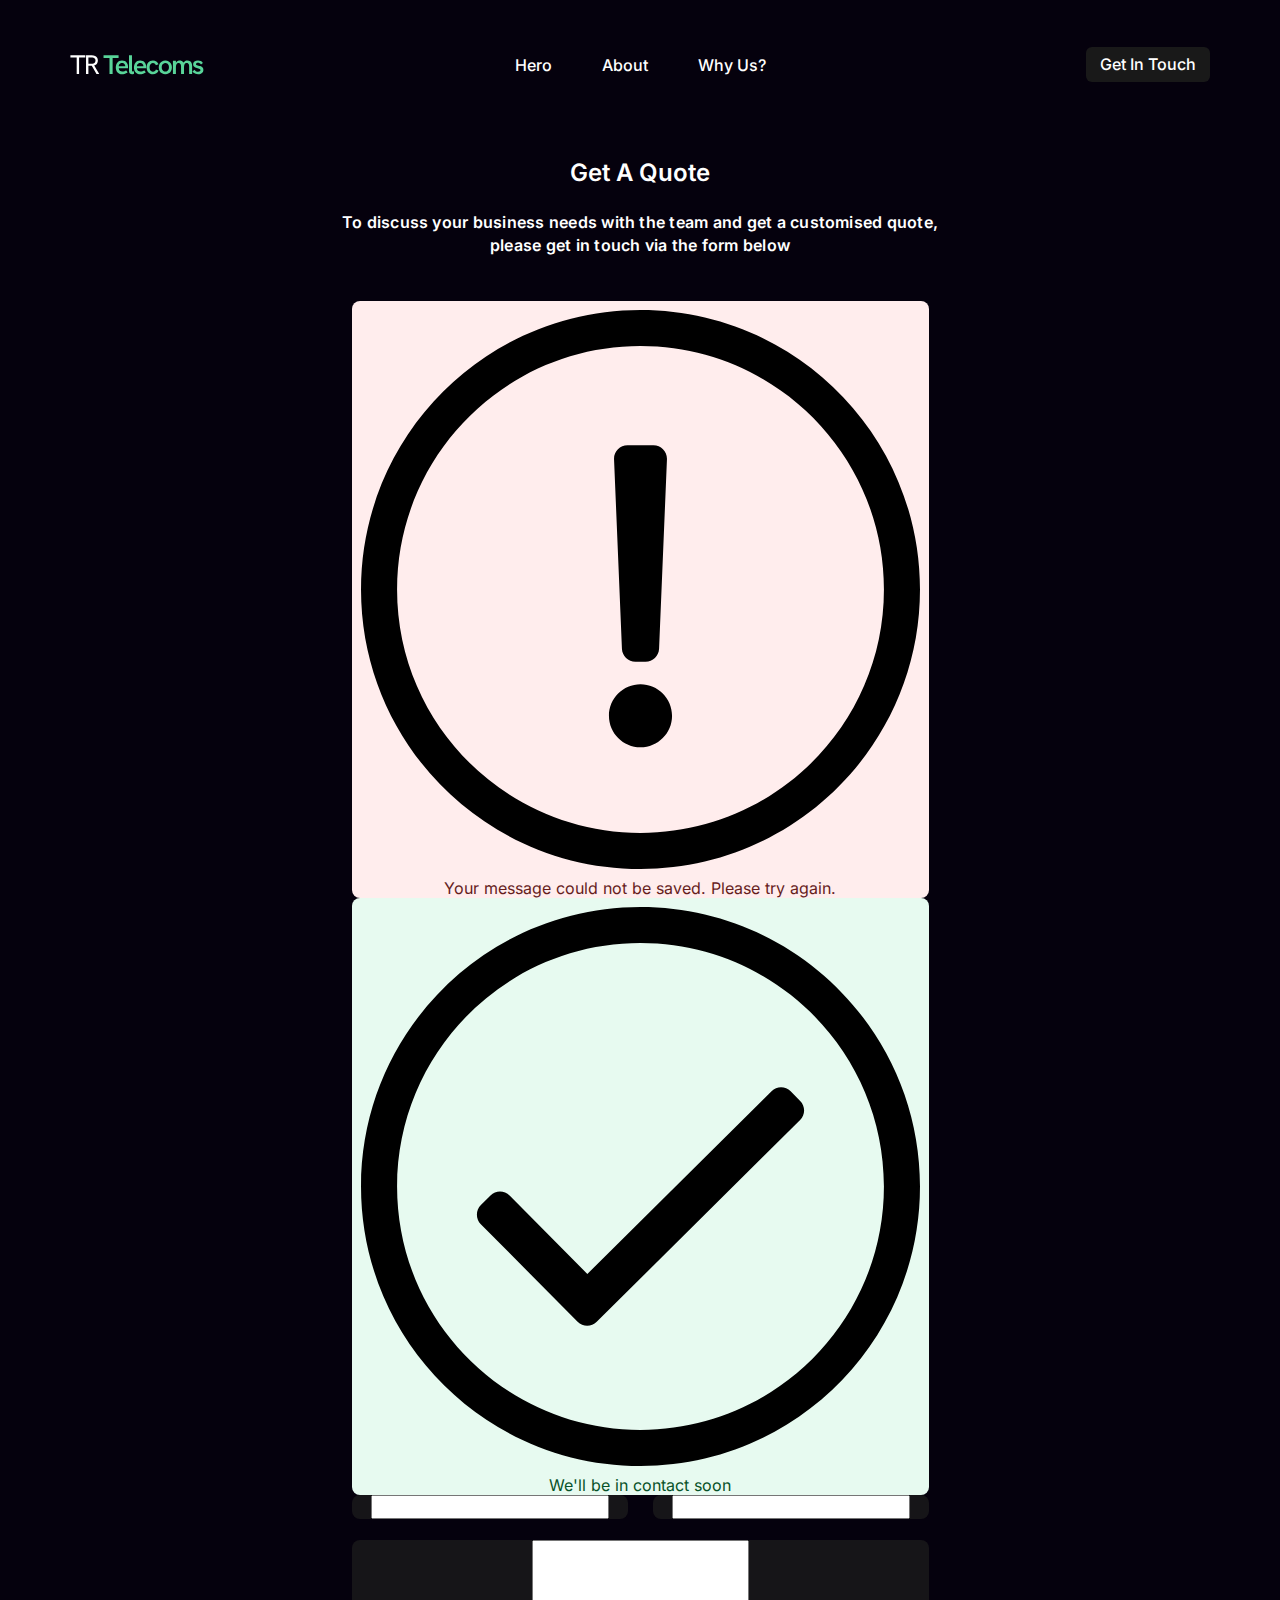
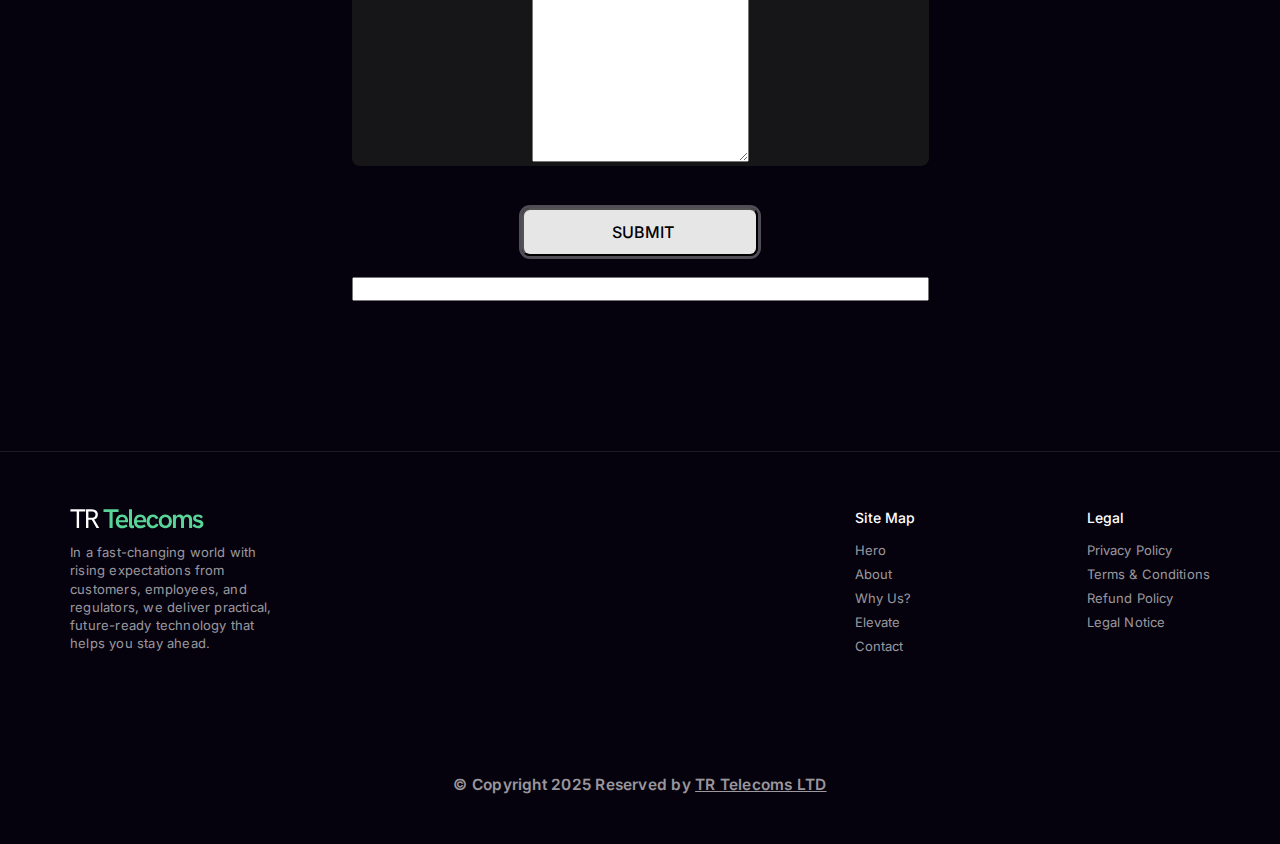
<file: TR-Telecoms-Website-main/contact.html>
<!DOCTYPE html>
<html lang="en">
  <head>
    <meta charset="UTF-8" />
    <meta name="viewport" content="width=device-width, initial-scale=1.0" />
    <!-- Primary Meta Tags -->
    <title>Home | TR Telecoms</title>
    <meta name="author" content="TR Telecoms" />
    <meta name="title" content="TR Telecoms" />
    <meta name="description" content="TR Telecoms" />
    <meta name="keywords" content="TR Telecoms" />
    <!-- Open Graph / Facebook -->
    <meta property="og:type" content="website" />
    <meta
      property="og:url"
      content="https://tr-telecoms-website.netlify.app/"
    />
    <meta property="og:title" content="TR Telecoms" />
    <meta property="og:description" content="TR Telecoms" />
    <meta
      property="og:image"
      content="https://tr-telecoms-website.netlify.app/assets/images/og/open-graph.jpg"
    />
    <!-- Twitter -->
    <meta property="twitter:card" content="summary_large_image" />
    <meta
      property="twitter:url"
      content="https://tr-telecoms-website.netlify.app/"
    />
    <meta property="twitter:title" content="TR Telecoms" />
    <meta property="twitter:description" content="TR Telecoms" />
    <meta
      property="twitter:image"
      content="https://tr-telecoms-website.netlify.app/assets/images/og/open-graph.jpg"
    />
    <!-- Favicon Link -->
    <link
      rel="icon"
      type="image/png"
      sizes="512x512"
      href="./assets/images/favicon/android-chrome-512x512.png"
    />
    <link
      rel="icon"
      type="image/png"
      sizes="192x192"
      href="./assets/images/favicon/android-chrome-192x192.png"
    />
    <link
      rel="apple-touch-icon"
      sizes="180x180"
      href="./assets/images/favicon/apple-touch-icon.png"
    />
    <link
      rel="icon"
      type="image/png"
      sizes="32x32"
      href="./assets/images/favicon/favicon-32x32.png"
    />
    <link
      rel="icon"
      type="image/png"
      sizes="16x16"
      href="./assets/images/favicon/favicon-16x16.png"
    />
    <link
      rel="icon"
      type="image/x-icon"
      href="./assets/images/favicon/favicon.ico"
    />
    <link rel="manifest" href="./assets/images/favicon/site.webmanifest" />
    <!-- All CSS -->
    <link
      rel="stylesheet"
      href="https://sibforms.com/forms/end-form/build/sib-styles.css"
    />
    <link rel="stylesheet" href="./assets/css/style.min.css" />
  </head>
  <body>
    <!-- Section Navbar -->
    <nav class="navbar">
      <div class="container">
        <div class="navbar__wrapper u-position-relative">
          <a class="navbar__brand" href="./" aria-label="TR Telecoms">
            <svg
              aria-hidden="true"
              width="134"
              height="20"
              viewBox="0 0 134 20"
              fill="none"
              xmlns="http://www.w3.org/2000/svg"
            >
              <path
                d="M6.69311 19V2.38819H0.403199V0.264676H15.3485V2.38819H9.08542V19H6.69311ZM16.0255 19V0.264676H21.6166C23.0502 0.264676 24.2239 0.479715 25.1378 0.909794C26.0518 1.32195 26.7327 1.92227 27.1807 2.71075C27.6287 3.49923 27.8527 4.44003 27.8527 5.53314C27.8527 7.09218 27.4047 8.32866 26.5087 9.24258C25.6127 10.1386 24.3135 10.6672 22.6111 10.8285C22.3423 10.8464 22.0198 10.8554 21.6434 10.8554C21.2671 10.8554 20.8998 10.8554 20.5414 10.8554H18.391V19H16.0255ZM26.5087 19L21.6434 10.5597L24.0626 10.264L29.2236 19H26.5087ZM18.391 8.75874H21.3746C22.199 8.75874 22.9158 8.65122 23.525 8.43618C24.1343 8.22114 24.6092 7.88066 24.9497 7.41474C25.3081 6.94882 25.4873 6.33058 25.4873 5.56003C25.4873 4.77155 25.3081 4.15331 24.9497 3.70531C24.6092 3.23939 24.1254 2.90787 23.4982 2.71075C22.8889 2.49571 22.181 2.38819 21.3746 2.38819H18.391V8.75874Z"
                fill="white"
              />
              <path
                d="M39.491 19V3.03331H33.5236V0.264676H48.5764V3.03331H42.6359V19H39.491ZM52.2151 19.2419C51.1041 19.2419 50.1364 19.0627 49.3121 18.7043C48.5057 18.3459 47.8426 17.8442 47.3229 17.199C46.8033 16.5539 46.418 15.8282 46.1671 15.0218C45.9162 14.1974 45.7908 13.3463 45.7908 12.4682C45.7908 11.5901 45.9073 10.7389 46.1402 9.91458C46.3911 9.07234 46.7674 8.3197 47.2692 7.65666C47.7709 6.99362 48.4161 6.47394 49.2045 6.09762C49.993 5.70339 50.9249 5.50627 52.0001 5.50627C53.0215 5.50627 53.9085 5.68547 54.6612 6.04386C55.4317 6.38434 56.0679 6.86818 56.5696 7.49538C57.0714 8.10466 57.4388 8.80354 57.6717 9.59202C57.9226 10.3805 58.048 11.2227 58.048 12.1187C58.048 12.2442 58.0391 12.4234 58.0212 12.6563C58.0212 12.8893 58.0032 13.1223 57.9674 13.3552H48.7745C48.8461 14.4125 49.2045 15.2189 49.8497 15.7744C50.4948 16.3299 51.3191 16.6077 52.3226 16.6077C53.0573 16.6077 53.7293 16.4912 54.3386 16.2582C54.9479 16.0253 55.5034 15.6579 56.0052 15.1562L57.6448 17.1453C57.0893 17.647 56.5338 18.0502 55.9783 18.3549C55.4228 18.6595 54.8404 18.8835 54.2311 19.0269C53.6397 19.1702 52.9677 19.2419 52.2151 19.2419ZM55.1181 11.8499C55.154 11.7066 55.1719 11.5632 55.1719 11.4199C55.1898 11.2765 55.1988 11.1331 55.1988 10.9898C55.1988 10.5955 55.1271 10.2192 54.9837 9.86082C54.8583 9.50242 54.6612 9.18882 54.3924 8.92002C54.1236 8.6333 53.792 8.4093 53.3978 8.24802C53.0036 8.06882 52.5556 7.97922 52.0538 7.97922C51.3549 7.97922 50.7636 8.13154 50.2797 8.43618C49.8138 8.74082 49.4465 9.13506 49.1777 9.6189C48.9268 10.0848 48.7745 10.5955 48.7207 11.1511H56.0858L55.1181 11.8499ZM62.0072 19.2419C61.147 19.2419 60.4302 18.9821 59.8568 18.4624C59.2834 17.9248 58.9967 17.0736 58.9967 15.9088V0.264676H61.9803V15.3174C61.9803 15.7296 62.0699 16.0342 62.2491 16.2314C62.4462 16.4106 62.6971 16.5002 63.0018 16.5002C63.163 16.5002 63.3243 16.4822 63.4856 16.4464C63.6648 16.4106 63.844 16.3658 64.0232 16.312V18.8387C63.6827 18.9821 63.3333 19.0806 62.9749 19.1344C62.6165 19.2061 62.2939 19.2419 62.0072 19.2419ZM70.3591 19.2419C69.2481 19.2419 68.2804 19.0627 67.4561 18.7043C66.6497 18.3459 65.9867 17.8442 65.467 17.199C64.9473 16.5539 64.562 15.8282 64.3112 15.0218C64.0603 14.1974 63.9348 13.3463 63.9348 12.4682C63.9348 11.5901 64.0513 10.7389 64.2843 9.91458C64.5352 9.07234 64.9115 8.3197 65.4132 7.65666C65.915 6.99362 66.5601 6.47394 67.3486 6.09762C68.1371 5.70339 69.0689 5.50627 70.1441 5.50627C71.1655 5.50627 72.0526 5.68547 72.8052 6.04386C73.5758 6.38434 74.2119 6.86818 74.7137 7.49538C75.2155 8.10466 75.5828 8.80354 75.8158 9.59202C76.0666 10.3805 76.1921 11.2227 76.1921 12.1187C76.1921 12.2442 76.1831 12.4234 76.1652 12.6563C76.1652 12.8893 76.1473 13.1223 76.1114 13.3552H66.9185C66.9902 14.4125 67.3486 15.2189 67.9937 15.7744C68.6388 16.3299 69.4631 16.6077 70.4667 16.6077C71.2014 16.6077 71.8734 16.4912 72.4827 16.2582C73.0919 16.0253 73.6475 15.6579 74.1492 15.1562L75.7889 17.1453C75.2334 17.647 74.6779 18.0502 74.1223 18.3549C73.5668 18.6595 72.9844 18.8835 72.3751 19.0269C71.7838 19.1702 71.1118 19.2419 70.3591 19.2419ZM73.2622 11.8499C73.298 11.7066 73.3159 11.5632 73.3159 11.4199C73.3339 11.2765 73.3428 11.1331 73.3428 10.9898C73.3428 10.5955 73.2711 10.2192 73.1278 9.86082C73.0023 9.50242 72.8052 9.18882 72.5364 8.92002C72.2676 8.6333 71.9361 8.4093 71.5419 8.24802C71.1476 8.06882 70.6996 7.97922 70.1979 7.97922C69.499 7.97922 68.9076 8.13154 68.4238 8.43618C67.9579 8.74082 67.5905 9.13506 67.3217 9.6189C67.0708 10.0848 66.9185 10.5955 66.8647 11.1511H74.2299L73.2622 11.8499ZM82.9468 19.2419C81.9074 19.2419 80.9845 19.0627 80.1781 18.7043C79.3897 18.328 78.7266 17.8173 78.189 17.1722C77.6693 16.5091 77.2751 15.7654 77.0063 14.9411C76.7375 14.1168 76.6031 13.2567 76.6031 12.3607C76.6031 11.4647 76.7375 10.6045 77.0063 9.78018C77.2751 8.95586 77.6693 8.22114 78.189 7.57602C78.7266 6.9309 79.3897 6.42914 80.1781 6.07074C80.9845 5.69442 81.9074 5.50627 82.9468 5.50627C84.2549 5.50627 85.3928 5.81986 86.3605 6.44706C87.3461 7.07426 88.0719 8.04194 88.5378 9.3501L85.9036 10.3715C85.6885 9.69058 85.3391 9.14402 84.8552 8.73186C84.3714 8.30178 83.7352 8.08674 82.9468 8.08674C82.1583 8.08674 81.5132 8.29282 81.0114 8.70498C80.5276 9.11714 80.1692 9.64578 79.9362 10.2909C79.7033 10.936 79.5868 11.6259 79.5868 12.3607C79.5868 13.0954 79.7033 13.7942 79.9362 14.4573C80.1692 15.1024 80.5276 15.631 81.0114 16.0432C81.5132 16.4374 82.1583 16.6346 82.9468 16.6346C83.7352 16.6346 84.3714 16.4285 84.8552 16.0163C85.3391 15.6042 85.6885 15.0576 85.9036 14.3766L88.5378 15.3981C88.0719 16.6883 87.3461 17.656 86.3605 18.3011C85.3928 18.9283 84.2549 19.2419 82.9468 19.2419ZM95.332 19.2419C94.0776 19.2419 92.9486 18.9462 91.9451 18.3549C90.9416 17.7635 90.1531 16.9482 89.5796 15.9088C89.0241 14.8694 88.7464 13.6867 88.7464 12.3607C88.7464 11.0346 89.0241 9.85186 89.5796 8.8125C90.1531 7.77314 90.9326 6.96674 91.9182 6.3933C92.9217 5.80194 94.0596 5.50627 95.332 5.50627C96.6222 5.50627 97.7511 5.80194 98.7188 6.3933C99.7044 6.96674 100.484 7.77314 101.057 8.8125C101.631 9.85186 101.918 11.0346 101.918 12.3607C101.918 13.6867 101.631 14.8694 101.057 15.9088C100.502 16.9482 99.7223 17.7635 98.7188 18.3549C97.7332 18.9462 96.6043 19.2419 95.332 19.2419ZM95.3588 16.6077C96.0936 16.6077 96.7297 16.4374 97.2673 16.097C97.8049 15.7565 98.2171 15.2637 98.5038 14.6186C98.7905 13.9734 98.9339 13.2208 98.9339 12.3607C98.9339 11.4826 98.7905 10.7299 98.5038 10.1027C98.2171 9.45762 97.8049 8.96482 97.2673 8.62434C96.7297 8.28386 96.0936 8.11362 95.3588 8.11362C94.5883 8.11362 93.9342 8.29282 93.3966 8.65122C92.859 8.9917 92.4468 9.47554 92.1601 10.1027C91.8734 10.7299 91.73 11.4826 91.73 12.3607C91.73 13.2208 91.8734 13.9734 92.1601 14.6186C92.4468 15.2637 92.859 15.7565 93.3966 16.097C93.9342 16.4374 94.5883 16.6077 95.3588 16.6077ZM102.925 19V5.74818H105.909V9.18882L105.264 9.56514C105.425 8.79458 105.649 8.14946 105.936 7.62978C106.241 7.1101 106.59 6.69794 106.984 6.3933C107.378 6.07074 107.8 5.84675 108.248 5.72131C108.714 5.57795 109.179 5.50627 109.645 5.50627C110.362 5.50627 111.034 5.64963 111.661 5.93634C112.289 6.20514 112.817 6.65314 113.247 7.28034C113.695 7.88962 114 8.7229 114.161 9.78018L112.414 10.264C112.683 9.11714 113.059 8.20322 113.543 7.52226C114.027 6.82338 114.591 6.31266 115.236 5.9901C115.899 5.66755 116.616 5.50627 117.387 5.50627C118.516 5.50627 119.421 5.75714 120.102 6.2589C120.801 6.74274 121.311 7.38786 121.634 8.19426C121.956 8.98274 122.118 9.83394 122.118 10.7479V19H119.134V11.4736C119.134 10.7389 119.044 10.1207 118.865 9.6189C118.704 9.11714 118.444 8.74082 118.086 8.48994C117.727 8.22114 117.27 8.08674 116.715 8.08674C116.123 8.08674 115.631 8.23906 115.236 8.5437C114.842 8.83042 114.538 9.27842 114.322 9.8877C114.125 10.497 114.027 11.2496 114.027 12.1456V19H111.043V11.3392C111.043 10.2461 110.837 9.43074 110.425 8.89314C110.013 8.35554 109.43 8.08674 108.678 8.08674C108.086 8.08674 107.585 8.23906 107.172 8.5437C106.76 8.84834 106.447 9.3053 106.232 9.91458C106.017 10.5059 105.909 11.2496 105.909 12.1456V19H102.925ZM128.089 19.2419C127.14 19.2419 126.297 19.1075 125.563 18.8387C124.828 18.552 124.21 18.1936 123.708 17.7635C123.206 17.3334 122.794 16.9034 122.472 16.4733L124.514 14.6992C124.855 15.2547 125.321 15.7475 125.912 16.1776C126.521 16.6077 127.256 16.8227 128.116 16.8227C128.833 16.8227 129.398 16.6704 129.81 16.3658C130.24 16.0611 130.455 15.6848 130.455 15.2368C130.455 14.8426 130.32 14.5379 130.052 14.3229C129.783 14.0899 129.433 13.8928 129.003 13.7315C128.573 13.5703 128.098 13.4269 127.579 13.3015C127.077 13.176 126.566 13.0237 126.047 12.8445C125.527 12.6474 125.043 12.4055 124.595 12.1187C124.165 11.832 123.816 11.4647 123.547 11.0167C123.278 10.5687 123.144 10.0131 123.144 9.3501C123.144 8.1853 123.592 7.25346 124.488 6.55458C125.384 5.8557 126.557 5.50627 128.009 5.50627C129.048 5.50627 129.998 5.71234 130.858 6.1245C131.718 6.53666 132.39 7.1549 132.874 7.97922L131.019 9.40386C130.661 8.86626 130.213 8.46306 129.675 8.19426C129.138 7.92546 128.555 7.79106 127.928 7.79106C127.355 7.79106 126.871 7.90754 126.477 8.1405C126.1 8.37346 125.912 8.6781 125.912 9.05442C125.912 9.34114 126.002 9.5741 126.181 9.7533C126.36 9.9325 126.638 10.0938 127.014 10.2371C127.391 10.3805 127.865 10.5239 128.439 10.6672C128.976 10.7927 129.532 10.945 130.105 11.1242C130.679 11.3034 131.208 11.5453 131.691 11.8499C132.193 12.1367 132.596 12.5309 132.901 13.0327C133.224 13.5165 133.385 14.1437 133.385 14.9142C133.385 15.7744 133.161 16.536 132.713 17.199C132.283 17.8442 131.664 18.3459 130.858 18.7043C130.07 19.0627 129.147 19.2419 128.089 19.2419Z"
                fill="#59D499"
              />
            </svg>
          </a>
          <div class="navbar__nav">
            <ul class="navbar__list u-display-flex u-list-unstyled">
              <li class="navbar__item">
                <a class="navbar__link" href="./">Hero</a>
              </li>
              <li class="navbar__item">
                <a class="navbar__link" href="./#section-about">About</a>
              </li>
              <li class="navbar__item">
                <a class="navbar__link" href="./#section-feature">Why Us?</a>
              </li>
            </ul>
          </div>
          <div class="navbar__actions u-display-flex u-align-items-center">
            <a href="#!" class="navbar__actions__link u-flex-shrink-0"
              >Get In Touch</a
            >
            <button
              data-toggler="navbar"
              type="button"
              aria-label="Toggle navigation"
              class="navbar__toggle u-position-relative u-flex-shrink-0"
            >
              <svg
                class="navbar__toggle__icon navbar__toggle__icon--before u-position-relative"
                aria-hidden="true"
                xmlns="http://www.w3.org/2000/svg"
                x="0px"
                y="0px"
                width="1em"
                height="1em"
                viewBox="0 0 50 50"
              >
                <path
                  d="M 0 9 L 0 11 L 50 11 L 50 9 Z M 0 24 L 0 26 L 50 26 L 50 24 Z M 0 39 L 0 41 L 50 41 L 50 39 Z"
                  fill="currentColor"
                ></path>
              </svg>
              <svg
                class="navbar__toggle__icon navbar__toggle__icon--after u-position-absolute"
                aria-hidden="true"
                xmlns="http://www.w3.org/2000/svg"
                x="0px"
                y="0px"
                width="1em"
                height="1em"
                viewBox="0 0 50 50"
              >
                <path
                  d="M 7.71875 6.28125 L 6.28125 7.71875 L 23.5625 25 L 6.28125 42.28125 L 7.71875 43.71875 L 25 26.4375 L 42.28125 43.71875 L 43.71875 42.28125 L 26.4375 25 L 43.71875 7.71875 L 42.28125 6.28125 L 25 23.5625 Z"
                  fill="currentColor"
                ></path>
              </svg>
            </button>
          </div>
        </div>
      </div>
    </nav>
    <!-- Section Contact -->
    <header class="section-contact u-overflow-hidden">
      <div
        class="container u-display-grid u-justify-items-center u-text-center"
      >
        <h1 class="contact__title u-color-white u-weight-600">Get A Quote</h1>
        <p class="contact__description u-color-white u-weight-600">
          To discuss your business needs with the team and get a customised
          quote, please get in touch via the form below
        </p>
        <!-- START - We recommend to place the below code where you want the form in your website html  -->
        <div class="sib-form">
          <div id="sib-form-container" class="sib-form-container">
            <div id="error-message" class="sib-form-message-panel">
              <div
                class="sib-form-message-panel__text sib-form-message-panel__text--center"
              >
                <svg
                  viewBox="0 0 512 512"
                  class="sib-icon sib-notification__icon"
                >
                  <path
                    d="M256 40c118.621 0 216 96.075 216 216 0 119.291-96.61 216-216 216-119.244 0-216-96.562-216-216 0-119.203 96.602-216 216-216m0-32C119.043 8 8 119.083 8 256c0 136.997 111.043 248 248 248s248-111.003 248-248C504 119.083 392.957 8 256 8zm-11.49 120h22.979c6.823 0 12.274 5.682 11.99 12.5l-7 168c-.268 6.428-5.556 11.5-11.99 11.5h-8.979c-6.433 0-11.722-5.073-11.99-11.5l-7-168c-.283-6.818 5.167-12.5 11.99-12.5zM256 340c-15.464 0-28 12.536-28 28s12.536 28 28 28 28-12.536 28-28-12.536-28-28-28z"
                  />
                </svg>
                <span class="sib-form-message-panel__inner-text"
                  >Your message could not be saved. Please try again.</span
                >
              </div>
            </div>
            <div></div>
            <div id="success-message" class="sib-form-message-panel">
              <div
                class="sib-form-message-panel__text sib-form-message-panel__text--center"
              >
                <svg
                  viewBox="0 0 512 512"
                  class="sib-icon sib-notification__icon"
                >
                  <path
                    d="M256 8C119.033 8 8 119.033 8 256s111.033 248 248 248 248-111.033 248-248S392.967 8 256 8zm0 464c-118.664 0-216-96.055-216-216 0-118.663 96.055-216 216-216 118.664 0 216 96.055 216 216 0 118.663-96.055 216-216 216zm141.63-274.961L217.15 376.071c-4.705 4.667-12.303 4.637-16.97-.068l-85.878-86.572c-4.667-4.705-4.637-12.303.068-16.97l8.52-8.451c4.705-4.667 12.303-4.637 16.97.068l68.976 69.533 163.441-162.13c4.705-4.667 12.303-4.637 16.97.068l8.451 8.52c4.668 4.705 4.637 12.303-.068 16.97z"
                  />
                </svg>
                <span class="sib-form-message-panel__inner-text"
                  >We&#039;ll be in contact soon</span
                >
              </div>
            </div>
            <div></div>
            <div
              id="sib-container"
              class="sib-container--large sib-container--vertical"
            >
              <form
                id="sib-form"
                class="u-display-grid"
                method="POST"
                action="https://ab3c8b7b.sibforms.com/serve/[base64]"
                data-type="subscription"
              >
                <div class="sib-form__grid u-display-grid">
                  <div class="sib-input sib-form-block">
                    <div class="form__entry entry_block">
                      <div class="form__label-row">
                        <label
                          class="entry__label"
                          for="FIRSTNAME"
                          data-required="*"
                          >Enter your Name</label
                        >
                        <div class="entry__field">
                          <input
                            class="input"
                            maxlength="200"
                            type="text"
                            id="FIRSTNAME"
                            name="FIRSTNAME"
                            autocomplete="off"
                            placeholder="Name"
                            data-required="true"
                            required
                          />
                        </div>
                      </div>
                      <label class="entry__error entry__error--primary"></label>
                    </div>
                  </div>
                  <div class="sib-input sib-form-block">
                    <div class="form__entry entry_block">
                      <div class="form__label-row">
                        <label
                          class="entry__label"
                          for="EMAIL"
                          data-required="*"
                          >Enter your Email</label
                        >
                        <div class="entry__field">
                          <input
                            class="input"
                            type="text"
                            id="EMAIL"
                            name="EMAIL"
                            autocomplete="off"
                            placeholder="Email address"
                            data-required="true"
                            required
                          />
                        </div>
                      </div>
                      <label class="entry__error entry__error--primary"></label>
                    </div>
                  </div>
                </div>
                <div>
                  <div class="sib-input sib-form-block">
                    <div class="form__entry entry_block">
                      <div class="form__label-row">
                        <label
                          class="entry__label"
                          for="MESSAGE"
                          data-required="*"
                          >Enter your Message</label
                        >
                        <div class="entry__field">
                          <textarea
                            class="input"
                            maxlength="200"
                            type="text"
                            id="MESSAGE"
                            name="MESSAGE"
                            autocomplete="off"
                            placeholder="Message"
                            data-required="true"
                            required
                          ></textarea>
                        </div>
                      </div>
                      <label class="entry__error entry__error--primary"></label>
                    </div>
                  </div>
                </div>
                <div>
                  <div
                    class="g-recaptcha-v3"
                    data-sitekey="6LdUW5orAAAAAFvgEvHMXtWhQaGqv_gHKzIMYckT"
                    style="display: none"
                  ></div>
                </div>
                <div>
                  <div class="sib-form-block" style="text-align: center">
                    <button
                      class="sib-form-block__button sib-form-block__button-with-loader"
                      form="sib-form"
                      type="submit"
                    >
                      <svg
                        class="icon clickable__icon progress-indicator__icon sib-hide-loader-icon"
                        viewBox="0 0 512 512"
                      >
                        <path
                          d="M460.116 373.846l-20.823-12.022c-5.541-3.199-7.54-10.159-4.663-15.874 30.137-59.886 28.343-131.652-5.386-189.946-33.641-58.394-94.896-95.833-161.827-99.676C261.028 55.961 256 50.751 256 44.352V20.309c0-6.904 5.808-12.337 12.703-11.982 83.556 4.306 160.163 50.864 202.11 123.677 42.063 72.696 44.079 162.316 6.031 236.832-3.14 6.148-10.75 8.461-16.728 5.01z"
                        />
                      </svg>
                      SUBMIT
                    </button>
                  </div>
                </div>
                <input
                  type="text"
                  name="email_address_check"
                  value=""
                  class="input--hidden"
                />
                <input type="hidden" name="locale" value="en" />
              </form>
            </div>
          </div>
        </div>
        <!-- END - We recommend to place the above code where you want the form in your website html  -->
      </div>
    </header>
    <!-- Section Footer -->
    <footer class="footer">
      <div class="container">
        <div class="footer__top u-display-flex">
          <div class="footer__top__left">
            <a
              class="footer__top__left__logo"
              href="./"
              aria-label="TR Telecoms"
            >
              <svg
                aria-hidden="true"
                width="134"
                height="20"
                viewBox="0 0 134 20"
                fill="none"
                xmlns="http://www.w3.org/2000/svg"
              >
                <path
                  d="M6.69311 19V2.38819H0.403199V0.264676H15.3485V2.38819H9.08542V19H6.69311ZM16.0255 19V0.264676H21.6166C23.0502 0.264676 24.2239 0.479715 25.1378 0.909794C26.0518 1.32195 26.7327 1.92227 27.1807 2.71075C27.6287 3.49923 27.8527 4.44003 27.8527 5.53314C27.8527 7.09218 27.4047 8.32866 26.5087 9.24258C25.6127 10.1386 24.3135 10.6672 22.6111 10.8285C22.3423 10.8464 22.0198 10.8554 21.6434 10.8554C21.2671 10.8554 20.8998 10.8554 20.5414 10.8554H18.391V19H16.0255ZM26.5087 19L21.6434 10.5597L24.0626 10.264L29.2236 19H26.5087ZM18.391 8.75874H21.3746C22.199 8.75874 22.9158 8.65122 23.525 8.43618C24.1343 8.22114 24.6092 7.88066 24.9497 7.41474C25.3081 6.94882 25.4873 6.33058 25.4873 5.56003C25.4873 4.77155 25.3081 4.15331 24.9497 3.70531C24.6092 3.23939 24.1254 2.90787 23.4982 2.71075C22.8889 2.49571 22.181 2.38819 21.3746 2.38819H18.391V8.75874Z"
                  fill="white"
                />
                <path
                  d="M39.491 19V3.03331H33.5236V0.264676H48.5764V3.03331H42.6359V19H39.491ZM52.2151 19.2419C51.1041 19.2419 50.1364 19.0627 49.3121 18.7043C48.5057 18.3459 47.8426 17.8442 47.3229 17.199C46.8033 16.5539 46.418 15.8282 46.1671 15.0218C45.9162 14.1974 45.7908 13.3463 45.7908 12.4682C45.7908 11.5901 45.9073 10.7389 46.1402 9.91458C46.3911 9.07234 46.7674 8.3197 47.2692 7.65666C47.7709 6.99362 48.4161 6.47394 49.2045 6.09762C49.993 5.70339 50.9249 5.50627 52.0001 5.50627C53.0215 5.50627 53.9085 5.68547 54.6612 6.04386C55.4317 6.38434 56.0679 6.86818 56.5696 7.49538C57.0714 8.10466 57.4388 8.80354 57.6717 9.59202C57.9226 10.3805 58.048 11.2227 58.048 12.1187C58.048 12.2442 58.0391 12.4234 58.0212 12.6563C58.0212 12.8893 58.0032 13.1223 57.9674 13.3552H48.7745C48.8461 14.4125 49.2045 15.2189 49.8497 15.7744C50.4948 16.3299 51.3191 16.6077 52.3226 16.6077C53.0573 16.6077 53.7293 16.4912 54.3386 16.2582C54.9479 16.0253 55.5034 15.6579 56.0052 15.1562L57.6448 17.1453C57.0893 17.647 56.5338 18.0502 55.9783 18.3549C55.4228 18.6595 54.8404 18.8835 54.2311 19.0269C53.6397 19.1702 52.9677 19.2419 52.2151 19.2419ZM55.1181 11.8499C55.154 11.7066 55.1719 11.5632 55.1719 11.4199C55.1898 11.2765 55.1988 11.1331 55.1988 10.9898C55.1988 10.5955 55.1271 10.2192 54.9837 9.86082C54.8583 9.50242 54.6612 9.18882 54.3924 8.92002C54.1236 8.6333 53.792 8.4093 53.3978 8.24802C53.0036 8.06882 52.5556 7.97922 52.0538 7.97922C51.3549 7.97922 50.7636 8.13154 50.2797 8.43618C49.8138 8.74082 49.4465 9.13506 49.1777 9.6189C48.9268 10.0848 48.7745 10.5955 48.7207 11.1511H56.0858L55.1181 11.8499ZM62.0072 19.2419C61.147 19.2419 60.4302 18.9821 59.8568 18.4624C59.2834 17.9248 58.9967 17.0736 58.9967 15.9088V0.264676H61.9803V15.3174C61.9803 15.7296 62.0699 16.0342 62.2491 16.2314C62.4462 16.4106 62.6971 16.5002 63.0018 16.5002C63.163 16.5002 63.3243 16.4822 63.4856 16.4464C63.6648 16.4106 63.844 16.3658 64.0232 16.312V18.8387C63.6827 18.9821 63.3333 19.0806 62.9749 19.1344C62.6165 19.2061 62.2939 19.2419 62.0072 19.2419ZM70.3591 19.2419C69.2481 19.2419 68.2804 19.0627 67.4561 18.7043C66.6497 18.3459 65.9867 17.8442 65.467 17.199C64.9473 16.5539 64.562 15.8282 64.3112 15.0218C64.0603 14.1974 63.9348 13.3463 63.9348 12.4682C63.9348 11.5901 64.0513 10.7389 64.2843 9.91458C64.5352 9.07234 64.9115 8.3197 65.4132 7.65666C65.915 6.99362 66.5601 6.47394 67.3486 6.09762C68.1371 5.70339 69.0689 5.50627 70.1441 5.50627C71.1655 5.50627 72.0526 5.68547 72.8052 6.04386C73.5758 6.38434 74.2119 6.86818 74.7137 7.49538C75.2155 8.10466 75.5828 8.80354 75.8158 9.59202C76.0666 10.3805 76.1921 11.2227 76.1921 12.1187C76.1921 12.2442 76.1831 12.4234 76.1652 12.6563C76.1652 12.8893 76.1473 13.1223 76.1114 13.3552H66.9185C66.9902 14.4125 67.3486 15.2189 67.9937 15.7744C68.6388 16.3299 69.4631 16.6077 70.4667 16.6077C71.2014 16.6077 71.8734 16.4912 72.4827 16.2582C73.0919 16.0253 73.6475 15.6579 74.1492 15.1562L75.7889 17.1453C75.2334 17.647 74.6779 18.0502 74.1223 18.3549C73.5668 18.6595 72.9844 18.8835 72.3751 19.0269C71.7838 19.1702 71.1118 19.2419 70.3591 19.2419ZM73.2622 11.8499C73.298 11.7066 73.3159 11.5632 73.3159 11.4199C73.3339 11.2765 73.3428 11.1331 73.3428 10.9898C73.3428 10.5955 73.2711 10.2192 73.1278 9.86082C73.0023 9.50242 72.8052 9.18882 72.5364 8.92002C72.2676 8.6333 71.9361 8.4093 71.5419 8.24802C71.1476 8.06882 70.6996 7.97922 70.1979 7.97922C69.499 7.97922 68.9076 8.13154 68.4238 8.43618C67.9579 8.74082 67.5905 9.13506 67.3217 9.6189C67.0708 10.0848 66.9185 10.5955 66.8647 11.1511H74.2299L73.2622 11.8499ZM82.9468 19.2419C81.9074 19.2419 80.9845 19.0627 80.1781 18.7043C79.3897 18.328 78.7266 17.8173 78.189 17.1722C77.6693 16.5091 77.2751 15.7654 77.0063 14.9411C76.7375 14.1168 76.6031 13.2567 76.6031 12.3607C76.6031 11.4647 76.7375 10.6045 77.0063 9.78018C77.2751 8.95586 77.6693 8.22114 78.189 7.57602C78.7266 6.9309 79.3897 6.42914 80.1781 6.07074C80.9845 5.69442 81.9074 5.50627 82.9468 5.50627C84.2549 5.50627 85.3928 5.81986 86.3605 6.44706C87.3461 7.07426 88.0719 8.04194 88.5378 9.3501L85.9036 10.3715C85.6885 9.69058 85.3391 9.14402 84.8552 8.73186C84.3714 8.30178 83.7352 8.08674 82.9468 8.08674C82.1583 8.08674 81.5132 8.29282 81.0114 8.70498C80.5276 9.11714 80.1692 9.64578 79.9362 10.2909C79.7033 10.936 79.5868 11.6259 79.5868 12.3607C79.5868 13.0954 79.7033 13.7942 79.9362 14.4573C80.1692 15.1024 80.5276 15.631 81.0114 16.0432C81.5132 16.4374 82.1583 16.6346 82.9468 16.6346C83.7352 16.6346 84.3714 16.4285 84.8552 16.0163C85.3391 15.6042 85.6885 15.0576 85.9036 14.3766L88.5378 15.3981C88.0719 16.6883 87.3461 17.656 86.3605 18.3011C85.3928 18.9283 84.2549 19.2419 82.9468 19.2419ZM95.332 19.2419C94.0776 19.2419 92.9486 18.9462 91.9451 18.3549C90.9416 17.7635 90.1531 16.9482 89.5796 15.9088C89.0241 14.8694 88.7464 13.6867 88.7464 12.3607C88.7464 11.0346 89.0241 9.85186 89.5796 8.8125C90.1531 7.77314 90.9326 6.96674 91.9182 6.3933C92.9217 5.80194 94.0596 5.50627 95.332 5.50627C96.6222 5.50627 97.7511 5.80194 98.7188 6.3933C99.7044 6.96674 100.484 7.77314 101.057 8.8125C101.631 9.85186 101.918 11.0346 101.918 12.3607C101.918 13.6867 101.631 14.8694 101.057 15.9088C100.502 16.9482 99.7223 17.7635 98.7188 18.3549C97.7332 18.9462 96.6043 19.2419 95.332 19.2419ZM95.3588 16.6077C96.0936 16.6077 96.7297 16.4374 97.2673 16.097C97.8049 15.7565 98.2171 15.2637 98.5038 14.6186C98.7905 13.9734 98.9339 13.2208 98.9339 12.3607C98.9339 11.4826 98.7905 10.7299 98.5038 10.1027C98.2171 9.45762 97.8049 8.96482 97.2673 8.62434C96.7297 8.28386 96.0936 8.11362 95.3588 8.11362C94.5883 8.11362 93.9342 8.29282 93.3966 8.65122C92.859 8.9917 92.4468 9.47554 92.1601 10.1027C91.8734 10.7299 91.73 11.4826 91.73 12.3607C91.73 13.2208 91.8734 13.9734 92.1601 14.6186C92.4468 15.2637 92.859 15.7565 93.3966 16.097C93.9342 16.4374 94.5883 16.6077 95.3588 16.6077ZM102.925 19V5.74818H105.909V9.18882L105.264 9.56514C105.425 8.79458 105.649 8.14946 105.936 7.62978C106.241 7.1101 106.59 6.69794 106.984 6.3933C107.378 6.07074 107.8 5.84675 108.248 5.72131C108.714 5.57795 109.179 5.50627 109.645 5.50627C110.362 5.50627 111.034 5.64963 111.661 5.93634C112.289 6.20514 112.817 6.65314 113.247 7.28034C113.695 7.88962 114 8.7229 114.161 9.78018L112.414 10.264C112.683 9.11714 113.059 8.20322 113.543 7.52226C114.027 6.82338 114.591 6.31266 115.236 5.9901C115.899 5.66755 116.616 5.50627 117.387 5.50627C118.516 5.50627 119.421 5.75714 120.102 6.2589C120.801 6.74274 121.311 7.38786 121.634 8.19426C121.956 8.98274 122.118 9.83394 122.118 10.7479V19H119.134V11.4736C119.134 10.7389 119.044 10.1207 118.865 9.6189C118.704 9.11714 118.444 8.74082 118.086 8.48994C117.727 8.22114 117.27 8.08674 116.715 8.08674C116.123 8.08674 115.631 8.23906 115.236 8.5437C114.842 8.83042 114.538 9.27842 114.322 9.8877C114.125 10.497 114.027 11.2496 114.027 12.1456V19H111.043V11.3392C111.043 10.2461 110.837 9.43074 110.425 8.89314C110.013 8.35554 109.43 8.08674 108.678 8.08674C108.086 8.08674 107.585 8.23906 107.172 8.5437C106.76 8.84834 106.447 9.3053 106.232 9.91458C106.017 10.5059 105.909 11.2496 105.909 12.1456V19H102.925ZM128.089 19.2419C127.14 19.2419 126.297 19.1075 125.563 18.8387C124.828 18.552 124.21 18.1936 123.708 17.7635C123.206 17.3334 122.794 16.9034 122.472 16.4733L124.514 14.6992C124.855 15.2547 125.321 15.7475 125.912 16.1776C126.521 16.6077 127.256 16.8227 128.116 16.8227C128.833 16.8227 129.398 16.6704 129.81 16.3658C130.24 16.0611 130.455 15.6848 130.455 15.2368C130.455 14.8426 130.32 14.5379 130.052 14.3229C129.783 14.0899 129.433 13.8928 129.003 13.7315C128.573 13.5703 128.098 13.4269 127.579 13.3015C127.077 13.176 126.566 13.0237 126.047 12.8445C125.527 12.6474 125.043 12.4055 124.595 12.1187C124.165 11.832 123.816 11.4647 123.547 11.0167C123.278 10.5687 123.144 10.0131 123.144 9.3501C123.144 8.1853 123.592 7.25346 124.488 6.55458C125.384 5.8557 126.557 5.50627 128.009 5.50627C129.048 5.50627 129.998 5.71234 130.858 6.1245C131.718 6.53666 132.39 7.1549 132.874 7.97922L131.019 9.40386C130.661 8.86626 130.213 8.46306 129.675 8.19426C129.138 7.92546 128.555 7.79106 127.928 7.79106C127.355 7.79106 126.871 7.90754 126.477 8.1405C126.1 8.37346 125.912 8.6781 125.912 9.05442C125.912 9.34114 126.002 9.5741 126.181 9.7533C126.36 9.9325 126.638 10.0938 127.014 10.2371C127.391 10.3805 127.865 10.5239 128.439 10.6672C128.976 10.7927 129.532 10.945 130.105 11.1242C130.679 11.3034 131.208 11.5453 131.691 11.8499C132.193 12.1367 132.596 12.5309 132.901 13.0327C133.224 13.5165 133.385 14.1437 133.385 14.9142C133.385 15.7744 133.161 16.536 132.713 17.199C132.283 17.8442 131.664 18.3459 130.858 18.7043C130.07 19.0627 129.147 19.2419 128.089 19.2419Z"
                  fill="#59D499"
                />
              </svg>
            </a>
            <p class="footer__top__left__text">
              In a fast-changing world with rising expectations from customers,
              employees, and regulators, we deliver practical, future-ready
              technology that helps you stay ahead.
            </p>
          </div>
          <div class="footer__top__right u-display-flex">
            <div class="footer__block">
              <h3 class="footer__block__title u-color-white u-weight-500">
                Site Map
              </h3>
              <ul class="footer__nav u-list-unstyled u-display-grid">
                <li class="footer__nav__list">
                  <a href="./" class="footer__nav__link">Hero</a>
                </li>
                <li class="footer__nav__list">
                  <a href="./#section-about" class="footer__nav__link">About</a>
                </li>
                <li class="footer__nav__list">
                  <a href="./#section-feature" class="footer__nav__link"
                    >Why Us?</a
                  >
                </li>
                <li class="footer__nav__list">
                  <a href="#!" class="footer__nav__link">Elevate</a>
                </li>
                <li class="footer__nav__list">
                  <a href="./contact.html" class="footer__nav__link">Contact</a>
                </li>
              </ul>
            </div>
            <div class="footer__block">
              <h3 class="footer__block__title u-color-white u-weight-500">
                Legal
              </h3>
              <ul class="footer__nav u-list-unstyled u-display-grid">
                <li class="footer__nav__list">
                  <a href="./priv-policy.html" class="footer__nav__link"
                    >Privacy Policy</a
                  >
                </li>
                <li class="footer__nav__list">
                  <a href="./tos.html" class="footer__nav__link"
                    >Terms & Conditions</a
                  >
                </li>
                <li class="footer__nav__list">
                  <a href="./refund_policy.html" class="footer__nav__link"
                    >Refund Policy</a
                  >
                </li>
                <li class="footer__nav__list">
                  <a href="./legal.html" class="footer__nav__link"
                    >Legal Notice</a
                  >
                </li>
              </ul>
            </div>
          </div>
        </div>
        <div class="footer__bottom u-text-center">
          <p class="footer__copyright u-weight-600">
            © Copyright 2025 Reserved by <a href="./">TR Telecoms LTD</a>
          </p>
        </div>
      </div>
    </footer>

    <script
      src="https://code.jquery.com/jquery-3.7.1.min.js"
      integrity="sha256-/JqT3SQfawRcv/BIHPThkBvs0OEvtFFmqPF/lYI/Cxo="
      crossorigin="anonymous"
    ></script>
    <script
      defer
      src="https://sibforms.com/forms/end-form/build/main.js"
    ></script>
    <script
      src="https://www.google.com/recaptcha/api.js?render=6LdUW5orAAAAAFvgEvHMXtWhQaGqv_gHKzIMYckT&hl=en"
      async
      defer
    ></script>
    <script src="./assets/js/script.js" defer></script>
    <script>
      window.REQUIRED_CODE_ERROR_MESSAGE = "Please choose a country code";
      window.LOCALE = "en";
      window.EMAIL_INVALID_MESSAGE = window.SMS_INVALID_MESSAGE =
        "The information provided is invalid. Please review the field format and try again.";
      window.REQUIRED_ERROR_MESSAGE = "This field cannot be left blank. ";
      window.GENERIC_INVALID_MESSAGE =
        "The information provided is invalid. Please review the field format and try again.";
      window.translation = {
        common: {
          selectedList: "{quantity} list selected",
          selectedLists: "{quantity} lists selected",
          selectedOption: "{quantity} selected",
          selectedOptions: "{quantity} selected",
        },
      };
      var AUTOHIDE = Boolean(0);
    </script>
  </body>
</html>
</file>
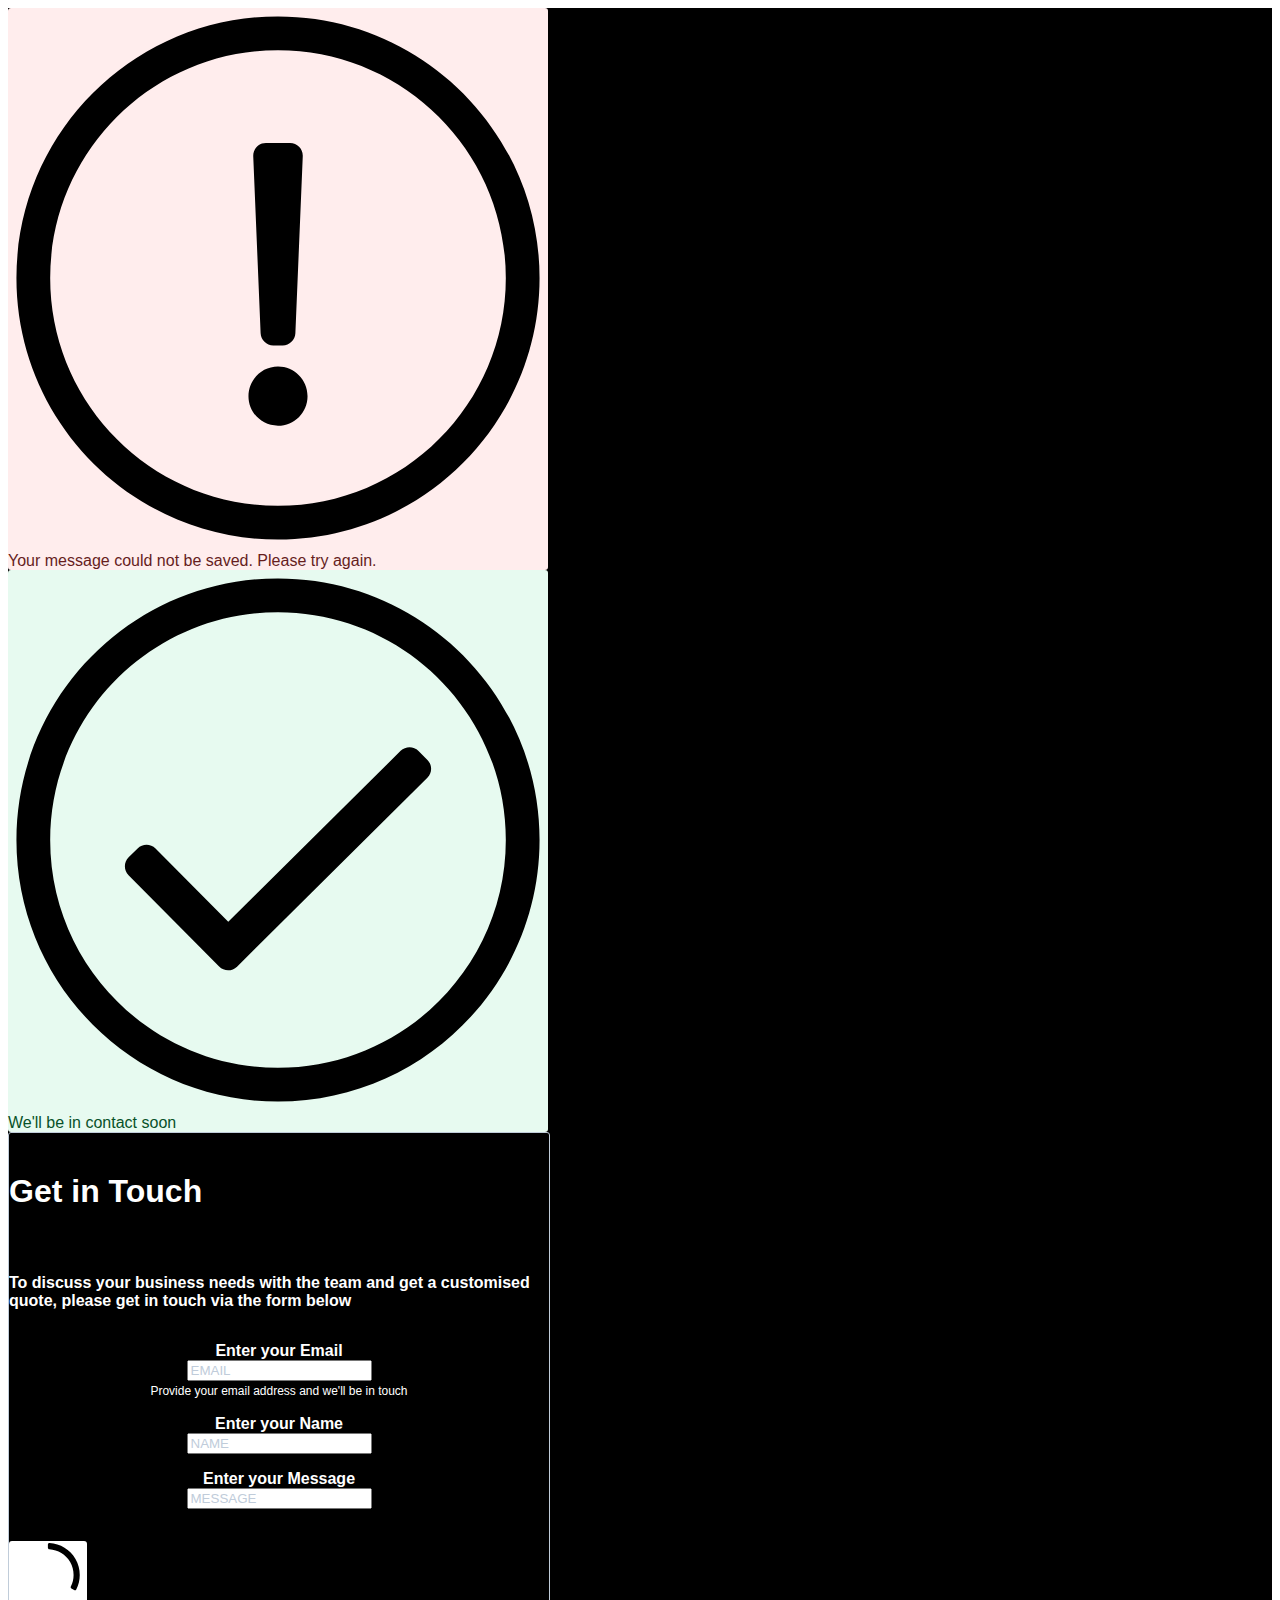
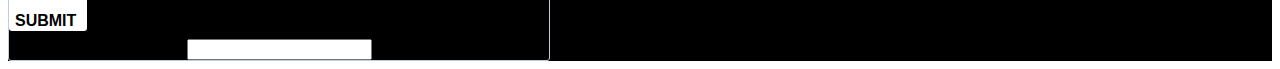
<file: TR-Telecoms-Website-main/form-code.html>
<!DOCTYPE html>
<html lang="en">
<head>
    <meta charset="UTF-8">
    <meta name="viewport" content="width=device-width, initial-scale=1.0">
    <title>Document</title>
    <style>
      @font-face {
        font-display: block;
        font-family: Roboto;
        src: url(https://assets.brevo.com/font/Roboto/Latin/normal/normal/7529907e9eaf8ebb5220c5f9850e3811.woff2) format("woff2"), url(https://assets.brevo.com/font/Roboto/Latin/normal/normal/25c678feafdc175a70922a116c9be3e7.woff) format("woff")
      }
    
      @font-face {
        font-display: fallback;
        font-family: Roboto;
        font-weight: 600;
        src: url(https://assets.brevo.com/font/Roboto/Latin/medium/normal/6e9caeeafb1f3491be3e32744bc30440.woff2) format("woff2"), url(https://assets.brevo.com/font/Roboto/Latin/medium/normal/71501f0d8d5aa95960f6475d5487d4c2.woff) format("woff")
      }
    
      @font-face {
        font-display: fallback;
        font-family: Roboto;
        font-weight: 700;
        src: url(https://assets.brevo.com/font/Roboto/Latin/bold/normal/3ef7cf158f310cf752d5ad08cd0e7e60.woff2) format("woff2"), url(https://assets.brevo.com/font/Roboto/Latin/bold/normal/ece3a1d82f18b60bcce0211725c476aa.woff) format("woff")
      }
    
      #sib-container input:-ms-input-placeholder {
        text-align: left;
        font-family: Helvetica, sans-serif;
        color: #c0ccda;
      }
    
      #sib-container input::placeholder {
        text-align: left;
        font-family: Helvetica, sans-serif;
        color: #c0ccda;
      }
    
      #sib-container textarea::placeholder {
        text-align: left;
        font-family: Helvetica, sans-serif;
        color: #c0ccda;
      }
    
      #sib-container a {
        text-decoration: underline;
        color: #2BB2FC;
      }
    </style>
    <link rel="stylesheet" href="https://sibforms.com/forms/end-form/build/sib-styles.css">
</head>
<body>
<!-- Begin Brevo Form -->
<!-- START - We recommend to place the below code in head tag of your website html  -->
<!--  END - We recommend to place the above code in head tag of your website html -->

<!-- START - We recommend to place the below code where you want the form in your website html  -->
<div class="sib-form" style="text-align: center;
         background-color: #000000;                                 ">
  <div id="sib-form-container" class="sib-form-container">
    <div id="error-message" class="sib-form-message-panel" style="font-size:16px; text-align:left; font-family:Helvetica, sans-serif; color:#661d1d; background-color:#ffeded; border-radius:3px; border-color:#ff4949;max-width:540px;">
      <div class="sib-form-message-panel__text sib-form-message-panel__text--center">
        <svg viewBox="0 0 512 512" class="sib-icon sib-notification__icon">
          <path d="M256 40c118.621 0 216 96.075 216 216 0 119.291-96.61 216-216 216-119.244 0-216-96.562-216-216 0-119.203 96.602-216 216-216m0-32C119.043 8 8 119.083 8 256c0 136.997 111.043 248 248 248s248-111.003 248-248C504 119.083 392.957 8 256 8zm-11.49 120h22.979c6.823 0 12.274 5.682 11.99 12.5l-7 168c-.268 6.428-5.556 11.5-11.99 11.5h-8.979c-6.433 0-11.722-5.073-11.99-11.5l-7-168c-.283-6.818 5.167-12.5 11.99-12.5zM256 340c-15.464 0-28 12.536-28 28s12.536 28 28 28 28-12.536 28-28-12.536-28-28-28z" />
        </svg>
        <span class="sib-form-message-panel__inner-text">
                          Your message could not be saved. Please try again.
                      </span>
      </div>
    </div>
    <div></div>
    <div id="success-message" class="sib-form-message-panel" style="font-size:16px; text-align:left; font-family:Helvetica, sans-serif; color:#085229; background-color:#e7faf0; border-radius:3px; border-color:#13ce66;max-width:540px;">
      <div class="sib-form-message-panel__text sib-form-message-panel__text--center">
        <svg viewBox="0 0 512 512" class="sib-icon sib-notification__icon">
          <path d="M256 8C119.033 8 8 119.033 8 256s111.033 248 248 248 248-111.033 248-248S392.967 8 256 8zm0 464c-118.664 0-216-96.055-216-216 0-118.663 96.055-216 216-216 118.664 0 216 96.055 216 216 0 118.663-96.055 216-216 216zm141.63-274.961L217.15 376.071c-4.705 4.667-12.303 4.637-16.97-.068l-85.878-86.572c-4.667-4.705-4.637-12.303.068-16.97l8.52-8.451c4.705-4.667 12.303-4.637 16.97.068l68.976 69.533 163.441-162.13c4.705-4.667 12.303-4.637 16.97.068l8.451 8.52c4.668 4.705 4.637 12.303-.068 16.97z" />
        </svg>
        <span class="sib-form-message-panel__inner-text">
                          We&#039;ll be in contact soon
                      </span>
      </div>
    </div>
    <div></div>
    <div id="sib-container" class="sib-container--large sib-container--vertical" style="text-align:center; background-color:rgba(0,0,0,1); max-width:540px; border-radius:3px; border-width:1px; border-color:#C0CCD9; border-style:solid; direction:ltr">
      <form id="sib-form" method="POST" action="https://ab3c8b7b.sibforms.com/serve/[base64]" data-type="subscription">
        <div style="padding: 8px 0;">
          <div class="sib-form-block" style="font-size:32px; text-align:left; font-weight:700; font-family:Helvetica, sans-serif; color:#ffffff; background-color:transparent; text-align:left">
            <p>Get in Touch</p>
          </div>
        </div>
        <div style="padding: 8px 0;">
          <div class="sib-form-block" style="font-size:16px; text-align:left; font-family:Helvetica, sans-serif; color:#ffffff; background-color:transparent; text-align:left">
            <div class="sib-text-form-block">
              <p><strong>To discuss your business needs with the team and get a customised quote, please get in touch via the form below</strong></p>
            </div>
          </div>
        </div>
        <div style="padding: 8px 0;">
          <div class="sib-input sib-form-block">
            <div class="form__entry entry_block">
              <div class="form__label-row ">
                <label class="entry__label" style="font-weight: 700; text-align:left; font-size:16px; text-align:left; font-weight:700; font-family:Helvetica, sans-serif; color:#ffffff;" for="EMAIL" data-required="*">Enter your Email</label>

                <div class="entry__field">
                  <input class="input " type="text" id="EMAIL" name="EMAIL" autocomplete="off" placeholder="EMAIL" data-required="true" required />
                </div>
              </div>

              <label class="entry__error entry__error--primary" style="font-size:16px; text-align:left; font-family:Helvetica, sans-serif; color:#661d1d; background-color:#ffeded; border-radius:3px; border-color:#ff4949;">
              </label>
              <label class="entry__specification" style="font-size:12px; text-align:left; font-family:Helvetica, sans-serif; color:#ffffff; text-align:left">
                Provide your email address and we&#039;ll be in touch
              </label>
            </div>
          </div>
        </div>
        <div style="padding: 8px 0;">
          <div class="sib-input sib-form-block">
            <div class="form__entry entry_block">
              <div class="form__label-row ">
                <label class="entry__label" style="font-weight: 700; text-align:left; font-size:16px; text-align:left; font-weight:700; font-family:Helvetica, sans-serif; color:#ffffff;" for="FIRSTNAME" data-required="*">Enter your Name</label>

                <div class="entry__field">
                  <input class="input " maxlength="200" type="text" id="FIRSTNAME" name="FIRSTNAME" autocomplete="off" placeholder="NAME" data-required="true" required />
                </div>
              </div>

              <label class="entry__error entry__error--primary" style="font-size:16px; text-align:left; font-family:Helvetica, sans-serif; color:#661d1d; background-color:#ffeded; border-radius:3px; border-color:#ff4949;">
              </label>
            </div>
          </div>
        </div>
        <div style="padding: 8px 0;">
          <div class="sib-input sib-form-block">
            <div class="form__entry entry_block">
              <div class="form__label-row ">
                <label class="entry__label" style="font-weight: 700; text-align:left; font-size:16px; text-align:left; font-weight:700; font-family:Helvetica, sans-serif; color:#ffffff;" for="MESSAGE" data-required="*">Enter your Message</label>

                <div class="entry__field">
                  <input class="input " maxlength="200" type="text" id="MESSAGE" name="MESSAGE" autocomplete="off" placeholder="MESSAGE" data-required="true" required />
                </div>
              </div>

              <label class="entry__error entry__error--primary" style="font-size:16px; text-align:left; font-family:Helvetica, sans-serif; color:#661d1d; background-color:#ffeded; border-radius:3px; border-color:#ff4949;">
              </label>
            </div>
          </div>
        </div>
        <div style="padding: 8px 0;">
          <div class="g-recaptcha-v3" data-sitekey="6LdUW5orAAAAAFvgEvHMXtWhQaGqv_gHKzIMYckT" style="display: none"></div>
        </div>
        <div style="padding: 8px 0;">
          <div class="sib-form-block" style="text-align: left">
            <button class="sib-form-block__button sib-form-block__button-with-loader" style="font-size:16px; text-align:left; font-weight:700; font-family:Helvetica, sans-serif; color:#000000; background-color:#ffffff; border-radius:3px; border-width:0px;" form="sib-form" type="submit">
              <svg class="icon clickable__icon progress-indicator__icon sib-hide-loader-icon" viewBox="0 0 512 512" style="">
                <path d="M460.116 373.846l-20.823-12.022c-5.541-3.199-7.54-10.159-4.663-15.874 30.137-59.886 28.343-131.652-5.386-189.946-33.641-58.394-94.896-95.833-161.827-99.676C261.028 55.961 256 50.751 256 44.352V20.309c0-6.904 5.808-12.337 12.703-11.982 83.556 4.306 160.163 50.864 202.11 123.677 42.063 72.696 44.079 162.316 6.031 236.832-3.14 6.148-10.75 8.461-16.728 5.01z" />
              </svg>
              SUBMIT
            </button>
          </div>
        </div>

        <input type="text" name="email_address_check" value="" class="input--hidden">
        <input type="hidden" name="locale" value="en">
      </form>
    </div>
  </div>
</div>
<!-- END - We recommend to place the above code where you want the form in your website html  -->

<!-- START - We recommend to place the below code in footer or bottom of your website html  -->
<script>
  window.REQUIRED_CODE_ERROR_MESSAGE = 'Please choose a country code';
  window.LOCALE = 'en';
  window.EMAIL_INVALID_MESSAGE = window.SMS_INVALID_MESSAGE = "The information provided is invalid. Please review the field format and try again.";

  window.REQUIRED_ERROR_MESSAGE = "This field cannot be left blank. ";

  window.GENERIC_INVALID_MESSAGE = "The information provided is invalid. Please review the field format and try again.";




  window.translation = {
    common: {
      selectedList: '{quantity} list selected',
      selectedLists: '{quantity} lists selected',
      selectedOption: '{quantity} selected',
      selectedOptions: '{quantity} selected',
    }
  };

  var AUTOHIDE = Boolean(0);
</script>

<script defer src="https://sibforms.com/forms/end-form/build/main.js"></script>

<script src="https://www.google.com/recaptcha/api.js?render=6LdUW5orAAAAAFvgEvHMXtWhQaGqv_gHKzIMYckT&hl=en" async defer></script>

<!-- END - We recommend to place the above code in footer or bottom of your website html  -->
<!-- End Brevo Form -->
</body>
</html>
</file>
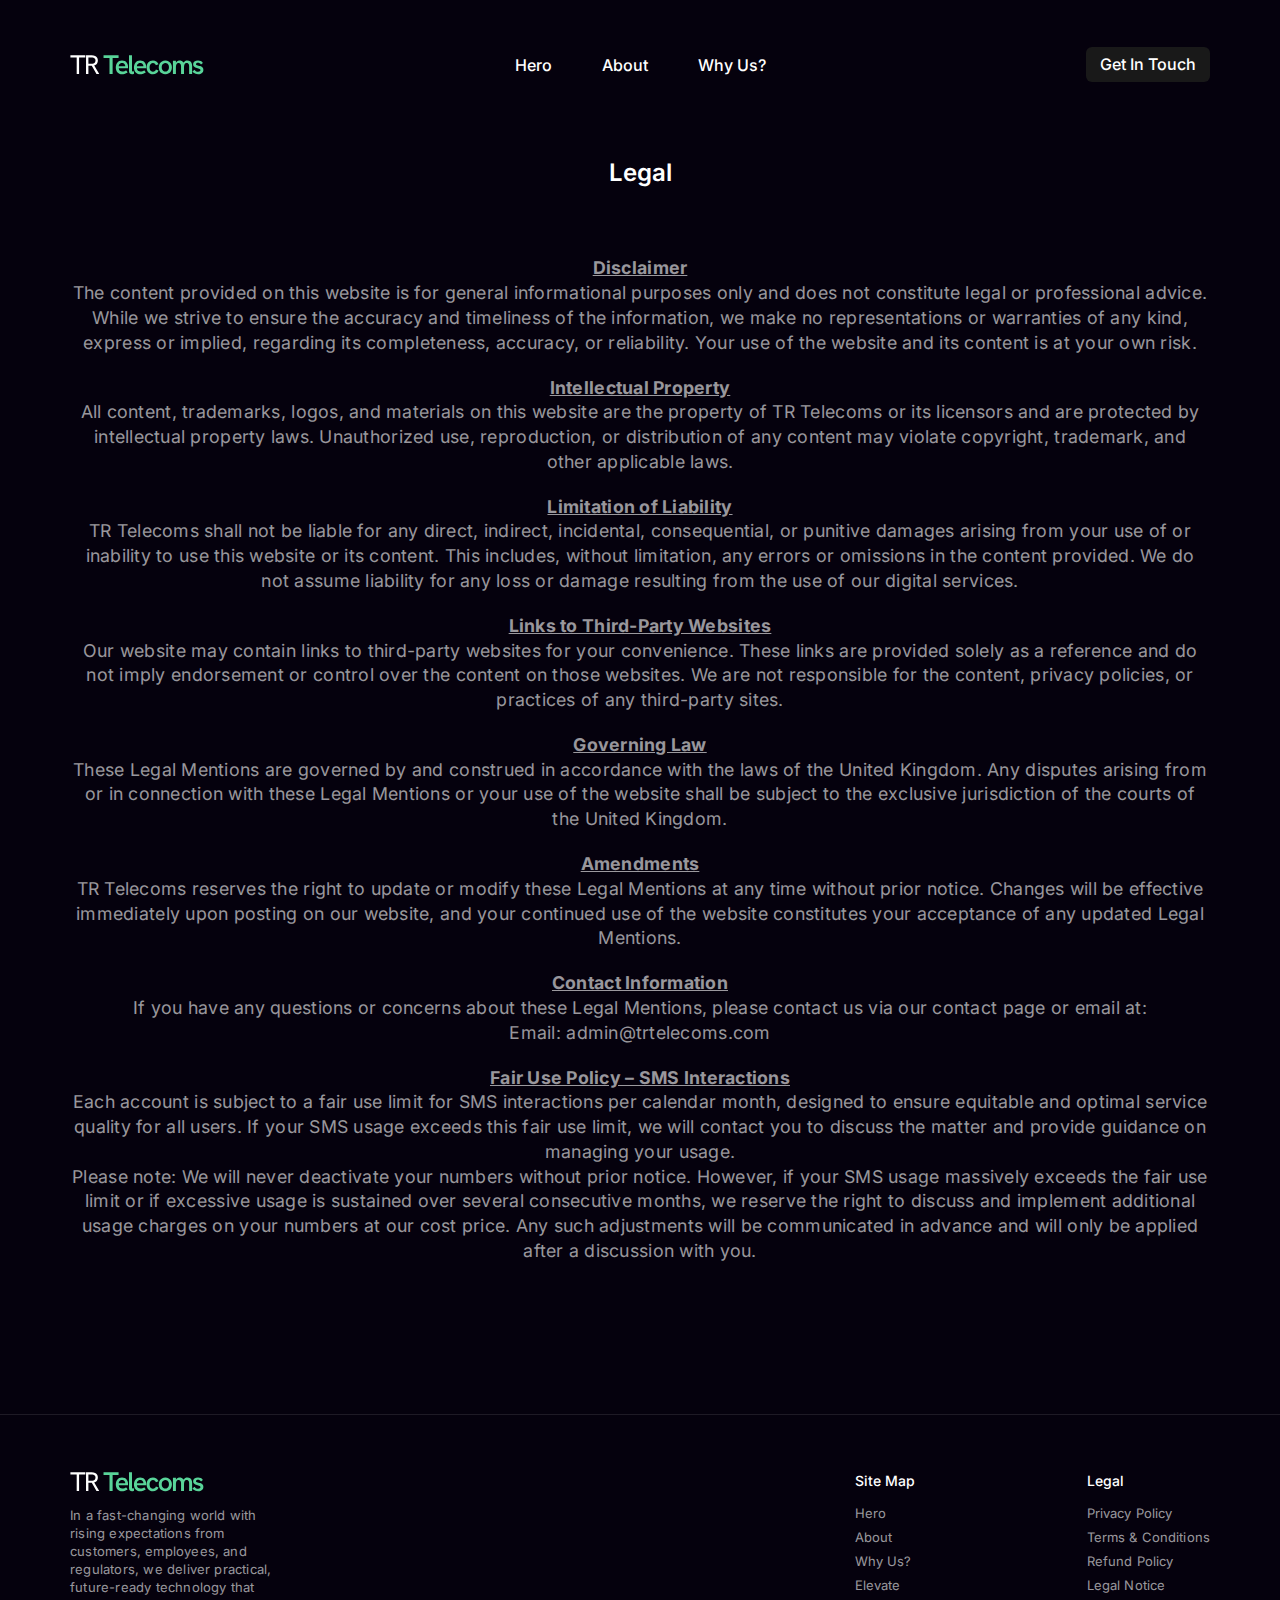
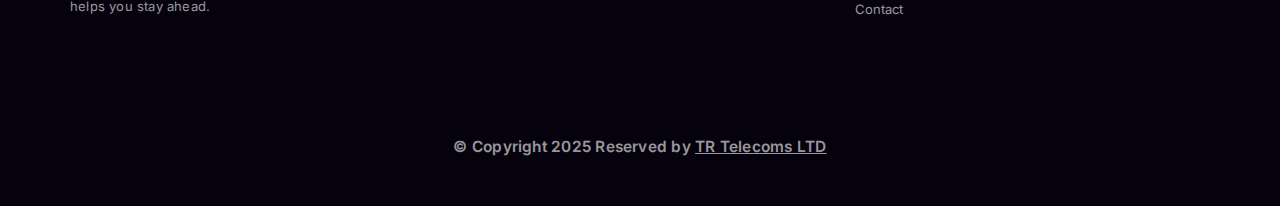
<file: TR-Telecoms-Website-main/legal.html>
<!DOCTYPE html>
<html lang="en">
  <head>
    <meta charset="UTF-8" />
    <meta name="viewport" content="width=device-width, initial-scale=1.0" />
    <!-- Primary Meta Tags -->
    <title>Home | TR Telecoms</title>
    <meta name="author" content="TR Telecoms" />
    <meta name="title" content="TR Telecoms" />
    <meta name="description" content="TR Telecoms" />
    <meta name="keywords" content="TR Telecoms" />
    <!-- Open Graph / Facebook -->
    <meta property="og:type" content="website" />
    <meta
      property="og:url"
      content="https://tr-telecoms-website.netlify.app/"
    />
    <meta property="og:title" content="TR Telecoms" />
    <meta property="og:description" content="TR Telecoms" />
    <meta
      property="og:image"
      content="https://tr-telecoms-website.netlify.app/assets/images/og/open-graph.jpg"
    />
    <!-- Twitter -->
    <meta property="twitter:card" content="summary_large_image" />
    <meta
      property="twitter:url"
      content="https://tr-telecoms-website.netlify.app/"
    />
    <meta property="twitter:title" content="TR Telecoms" />
    <meta property="twitter:description" content="TR Telecoms" />
    <meta
      property="twitter:image"
      content="https://tr-telecoms-website.netlify.app/assets/images/og/open-graph.jpg"
    />
    <!-- Favicon Link -->
    <link
      rel="icon"
      type="image/png"
      sizes="512x512"
      href="./assets/images/favicon/android-chrome-512x512.png"
    />
    <link
      rel="icon"
      type="image/png"
      sizes="192x192"
      href="./assets/images/favicon/android-chrome-192x192.png"
    />
    <link
      rel="apple-touch-icon"
      sizes="180x180"
      href="./assets/images/favicon/apple-touch-icon.png"
    />
    <link
      rel="icon"
      type="image/png"
      sizes="32x32"
      href="./assets/images/favicon/favicon-32x32.png"
    />
    <link
      rel="icon"
      type="image/png"
      sizes="16x16"
      href="./assets/images/favicon/favicon-16x16.png"
    />
    <link
      rel="icon"
      type="image/x-icon"
      href="./assets/images/favicon/favicon.ico"
    />
    <link rel="manifest" href="./assets/images/favicon/site.webmanifest" />
    <!-- All CSS -->
    <link
      rel="stylesheet"
      href="https://sibforms.com/forms/end-form/build/sib-styles.css"
    />
    <link rel="stylesheet" href="./assets/css/style.min.css" />
  </head>
  <body>
    <!-- Section Navbar -->
    <nav class="navbar">
      <div class="container">
        <div class="navbar__wrapper u-position-relative">
          <a class="navbar__brand" href="./" aria-label="TR Telecoms">
            <svg
              aria-hidden="true"
              width="134"
              height="20"
              viewBox="0 0 134 20"
              fill="none"
              xmlns="http://www.w3.org/2000/svg"
            >
              <path
                d="M6.69311 19V2.38819H0.403199V0.264676H15.3485V2.38819H9.08542V19H6.69311ZM16.0255 19V0.264676H21.6166C23.0502 0.264676 24.2239 0.479715 25.1378 0.909794C26.0518 1.32195 26.7327 1.92227 27.1807 2.71075C27.6287 3.49923 27.8527 4.44003 27.8527 5.53314C27.8527 7.09218 27.4047 8.32866 26.5087 9.24258C25.6127 10.1386 24.3135 10.6672 22.6111 10.8285C22.3423 10.8464 22.0198 10.8554 21.6434 10.8554C21.2671 10.8554 20.8998 10.8554 20.5414 10.8554H18.391V19H16.0255ZM26.5087 19L21.6434 10.5597L24.0626 10.264L29.2236 19H26.5087ZM18.391 8.75874H21.3746C22.199 8.75874 22.9158 8.65122 23.525 8.43618C24.1343 8.22114 24.6092 7.88066 24.9497 7.41474C25.3081 6.94882 25.4873 6.33058 25.4873 5.56003C25.4873 4.77155 25.3081 4.15331 24.9497 3.70531C24.6092 3.23939 24.1254 2.90787 23.4982 2.71075C22.8889 2.49571 22.181 2.38819 21.3746 2.38819H18.391V8.75874Z"
                fill="white"
              />
              <path
                d="M39.491 19V3.03331H33.5236V0.264676H48.5764V3.03331H42.6359V19H39.491ZM52.2151 19.2419C51.1041 19.2419 50.1364 19.0627 49.3121 18.7043C48.5057 18.3459 47.8426 17.8442 47.3229 17.199C46.8033 16.5539 46.418 15.8282 46.1671 15.0218C45.9162 14.1974 45.7908 13.3463 45.7908 12.4682C45.7908 11.5901 45.9073 10.7389 46.1402 9.91458C46.3911 9.07234 46.7674 8.3197 47.2692 7.65666C47.7709 6.99362 48.4161 6.47394 49.2045 6.09762C49.993 5.70339 50.9249 5.50627 52.0001 5.50627C53.0215 5.50627 53.9085 5.68547 54.6612 6.04386C55.4317 6.38434 56.0679 6.86818 56.5696 7.49538C57.0714 8.10466 57.4388 8.80354 57.6717 9.59202C57.9226 10.3805 58.048 11.2227 58.048 12.1187C58.048 12.2442 58.0391 12.4234 58.0212 12.6563C58.0212 12.8893 58.0032 13.1223 57.9674 13.3552H48.7745C48.8461 14.4125 49.2045 15.2189 49.8497 15.7744C50.4948 16.3299 51.3191 16.6077 52.3226 16.6077C53.0573 16.6077 53.7293 16.4912 54.3386 16.2582C54.9479 16.0253 55.5034 15.6579 56.0052 15.1562L57.6448 17.1453C57.0893 17.647 56.5338 18.0502 55.9783 18.3549C55.4228 18.6595 54.8404 18.8835 54.2311 19.0269C53.6397 19.1702 52.9677 19.2419 52.2151 19.2419ZM55.1181 11.8499C55.154 11.7066 55.1719 11.5632 55.1719 11.4199C55.1898 11.2765 55.1988 11.1331 55.1988 10.9898C55.1988 10.5955 55.1271 10.2192 54.9837 9.86082C54.8583 9.50242 54.6612 9.18882 54.3924 8.92002C54.1236 8.6333 53.792 8.4093 53.3978 8.24802C53.0036 8.06882 52.5556 7.97922 52.0538 7.97922C51.3549 7.97922 50.7636 8.13154 50.2797 8.43618C49.8138 8.74082 49.4465 9.13506 49.1777 9.6189C48.9268 10.0848 48.7745 10.5955 48.7207 11.1511H56.0858L55.1181 11.8499ZM62.0072 19.2419C61.147 19.2419 60.4302 18.9821 59.8568 18.4624C59.2834 17.9248 58.9967 17.0736 58.9967 15.9088V0.264676H61.9803V15.3174C61.9803 15.7296 62.0699 16.0342 62.2491 16.2314C62.4462 16.4106 62.6971 16.5002 63.0018 16.5002C63.163 16.5002 63.3243 16.4822 63.4856 16.4464C63.6648 16.4106 63.844 16.3658 64.0232 16.312V18.8387C63.6827 18.9821 63.3333 19.0806 62.9749 19.1344C62.6165 19.2061 62.2939 19.2419 62.0072 19.2419ZM70.3591 19.2419C69.2481 19.2419 68.2804 19.0627 67.4561 18.7043C66.6497 18.3459 65.9867 17.8442 65.467 17.199C64.9473 16.5539 64.562 15.8282 64.3112 15.0218C64.0603 14.1974 63.9348 13.3463 63.9348 12.4682C63.9348 11.5901 64.0513 10.7389 64.2843 9.91458C64.5352 9.07234 64.9115 8.3197 65.4132 7.65666C65.915 6.99362 66.5601 6.47394 67.3486 6.09762C68.1371 5.70339 69.0689 5.50627 70.1441 5.50627C71.1655 5.50627 72.0526 5.68547 72.8052 6.04386C73.5758 6.38434 74.2119 6.86818 74.7137 7.49538C75.2155 8.10466 75.5828 8.80354 75.8158 9.59202C76.0666 10.3805 76.1921 11.2227 76.1921 12.1187C76.1921 12.2442 76.1831 12.4234 76.1652 12.6563C76.1652 12.8893 76.1473 13.1223 76.1114 13.3552H66.9185C66.9902 14.4125 67.3486 15.2189 67.9937 15.7744C68.6388 16.3299 69.4631 16.6077 70.4667 16.6077C71.2014 16.6077 71.8734 16.4912 72.4827 16.2582C73.0919 16.0253 73.6475 15.6579 74.1492 15.1562L75.7889 17.1453C75.2334 17.647 74.6779 18.0502 74.1223 18.3549C73.5668 18.6595 72.9844 18.8835 72.3751 19.0269C71.7838 19.1702 71.1118 19.2419 70.3591 19.2419ZM73.2622 11.8499C73.298 11.7066 73.3159 11.5632 73.3159 11.4199C73.3339 11.2765 73.3428 11.1331 73.3428 10.9898C73.3428 10.5955 73.2711 10.2192 73.1278 9.86082C73.0023 9.50242 72.8052 9.18882 72.5364 8.92002C72.2676 8.6333 71.9361 8.4093 71.5419 8.24802C71.1476 8.06882 70.6996 7.97922 70.1979 7.97922C69.499 7.97922 68.9076 8.13154 68.4238 8.43618C67.9579 8.74082 67.5905 9.13506 67.3217 9.6189C67.0708 10.0848 66.9185 10.5955 66.8647 11.1511H74.2299L73.2622 11.8499ZM82.9468 19.2419C81.9074 19.2419 80.9845 19.0627 80.1781 18.7043C79.3897 18.328 78.7266 17.8173 78.189 17.1722C77.6693 16.5091 77.2751 15.7654 77.0063 14.9411C76.7375 14.1168 76.6031 13.2567 76.6031 12.3607C76.6031 11.4647 76.7375 10.6045 77.0063 9.78018C77.2751 8.95586 77.6693 8.22114 78.189 7.57602C78.7266 6.9309 79.3897 6.42914 80.1781 6.07074C80.9845 5.69442 81.9074 5.50627 82.9468 5.50627C84.2549 5.50627 85.3928 5.81986 86.3605 6.44706C87.3461 7.07426 88.0719 8.04194 88.5378 9.3501L85.9036 10.3715C85.6885 9.69058 85.3391 9.14402 84.8552 8.73186C84.3714 8.30178 83.7352 8.08674 82.9468 8.08674C82.1583 8.08674 81.5132 8.29282 81.0114 8.70498C80.5276 9.11714 80.1692 9.64578 79.9362 10.2909C79.7033 10.936 79.5868 11.6259 79.5868 12.3607C79.5868 13.0954 79.7033 13.7942 79.9362 14.4573C80.1692 15.1024 80.5276 15.631 81.0114 16.0432C81.5132 16.4374 82.1583 16.6346 82.9468 16.6346C83.7352 16.6346 84.3714 16.4285 84.8552 16.0163C85.3391 15.6042 85.6885 15.0576 85.9036 14.3766L88.5378 15.3981C88.0719 16.6883 87.3461 17.656 86.3605 18.3011C85.3928 18.9283 84.2549 19.2419 82.9468 19.2419ZM95.332 19.2419C94.0776 19.2419 92.9486 18.9462 91.9451 18.3549C90.9416 17.7635 90.1531 16.9482 89.5796 15.9088C89.0241 14.8694 88.7464 13.6867 88.7464 12.3607C88.7464 11.0346 89.0241 9.85186 89.5796 8.8125C90.1531 7.77314 90.9326 6.96674 91.9182 6.3933C92.9217 5.80194 94.0596 5.50627 95.332 5.50627C96.6222 5.50627 97.7511 5.80194 98.7188 6.3933C99.7044 6.96674 100.484 7.77314 101.057 8.8125C101.631 9.85186 101.918 11.0346 101.918 12.3607C101.918 13.6867 101.631 14.8694 101.057 15.9088C100.502 16.9482 99.7223 17.7635 98.7188 18.3549C97.7332 18.9462 96.6043 19.2419 95.332 19.2419ZM95.3588 16.6077C96.0936 16.6077 96.7297 16.4374 97.2673 16.097C97.8049 15.7565 98.2171 15.2637 98.5038 14.6186C98.7905 13.9734 98.9339 13.2208 98.9339 12.3607C98.9339 11.4826 98.7905 10.7299 98.5038 10.1027C98.2171 9.45762 97.8049 8.96482 97.2673 8.62434C96.7297 8.28386 96.0936 8.11362 95.3588 8.11362C94.5883 8.11362 93.9342 8.29282 93.3966 8.65122C92.859 8.9917 92.4468 9.47554 92.1601 10.1027C91.8734 10.7299 91.73 11.4826 91.73 12.3607C91.73 13.2208 91.8734 13.9734 92.1601 14.6186C92.4468 15.2637 92.859 15.7565 93.3966 16.097C93.9342 16.4374 94.5883 16.6077 95.3588 16.6077ZM102.925 19V5.74818H105.909V9.18882L105.264 9.56514C105.425 8.79458 105.649 8.14946 105.936 7.62978C106.241 7.1101 106.59 6.69794 106.984 6.3933C107.378 6.07074 107.8 5.84675 108.248 5.72131C108.714 5.57795 109.179 5.50627 109.645 5.50627C110.362 5.50627 111.034 5.64963 111.661 5.93634C112.289 6.20514 112.817 6.65314 113.247 7.28034C113.695 7.88962 114 8.7229 114.161 9.78018L112.414 10.264C112.683 9.11714 113.059 8.20322 113.543 7.52226C114.027 6.82338 114.591 6.31266 115.236 5.9901C115.899 5.66755 116.616 5.50627 117.387 5.50627C118.516 5.50627 119.421 5.75714 120.102 6.2589C120.801 6.74274 121.311 7.38786 121.634 8.19426C121.956 8.98274 122.118 9.83394 122.118 10.7479V19H119.134V11.4736C119.134 10.7389 119.044 10.1207 118.865 9.6189C118.704 9.11714 118.444 8.74082 118.086 8.48994C117.727 8.22114 117.27 8.08674 116.715 8.08674C116.123 8.08674 115.631 8.23906 115.236 8.5437C114.842 8.83042 114.538 9.27842 114.322 9.8877C114.125 10.497 114.027 11.2496 114.027 12.1456V19H111.043V11.3392C111.043 10.2461 110.837 9.43074 110.425 8.89314C110.013 8.35554 109.43 8.08674 108.678 8.08674C108.086 8.08674 107.585 8.23906 107.172 8.5437C106.76 8.84834 106.447 9.3053 106.232 9.91458C106.017 10.5059 105.909 11.2496 105.909 12.1456V19H102.925ZM128.089 19.2419C127.14 19.2419 126.297 19.1075 125.563 18.8387C124.828 18.552 124.21 18.1936 123.708 17.7635C123.206 17.3334 122.794 16.9034 122.472 16.4733L124.514 14.6992C124.855 15.2547 125.321 15.7475 125.912 16.1776C126.521 16.6077 127.256 16.8227 128.116 16.8227C128.833 16.8227 129.398 16.6704 129.81 16.3658C130.24 16.0611 130.455 15.6848 130.455 15.2368C130.455 14.8426 130.32 14.5379 130.052 14.3229C129.783 14.0899 129.433 13.8928 129.003 13.7315C128.573 13.5703 128.098 13.4269 127.579 13.3015C127.077 13.176 126.566 13.0237 126.047 12.8445C125.527 12.6474 125.043 12.4055 124.595 12.1187C124.165 11.832 123.816 11.4647 123.547 11.0167C123.278 10.5687 123.144 10.0131 123.144 9.3501C123.144 8.1853 123.592 7.25346 124.488 6.55458C125.384 5.8557 126.557 5.50627 128.009 5.50627C129.048 5.50627 129.998 5.71234 130.858 6.1245C131.718 6.53666 132.39 7.1549 132.874 7.97922L131.019 9.40386C130.661 8.86626 130.213 8.46306 129.675 8.19426C129.138 7.92546 128.555 7.79106 127.928 7.79106C127.355 7.79106 126.871 7.90754 126.477 8.1405C126.1 8.37346 125.912 8.6781 125.912 9.05442C125.912 9.34114 126.002 9.5741 126.181 9.7533C126.36 9.9325 126.638 10.0938 127.014 10.2371C127.391 10.3805 127.865 10.5239 128.439 10.6672C128.976 10.7927 129.532 10.945 130.105 11.1242C130.679 11.3034 131.208 11.5453 131.691 11.8499C132.193 12.1367 132.596 12.5309 132.901 13.0327C133.224 13.5165 133.385 14.1437 133.385 14.9142C133.385 15.7744 133.161 16.536 132.713 17.199C132.283 17.8442 131.664 18.3459 130.858 18.7043C130.07 19.0627 129.147 19.2419 128.089 19.2419Z"
                fill="#59D499"
              />
            </svg>
          </a>
          <div class="navbar__nav">
            <ul class="navbar__list u-display-flex u-list-unstyled">
              <li class="navbar__item">
                <a class="navbar__link" href="./">Hero</a>
              </li>
              <li class="navbar__item">
                <a class="navbar__link" href="./#section-about">About</a>
              </li>
              <li class="navbar__item">
                <a class="navbar__link" href="./#section-feature">Why Us?</a>
              </li>
            </ul>
          </div>
          <div class="navbar__actions u-display-flex u-align-items-center">
            <a href="#!" class="navbar__actions__link u-flex-shrink-0"
              >Get In Touch</a
            >
            <button
              data-toggler="navbar"
              type="button"
              aria-label="Toggle navigation"
              class="navbar__toggle u-position-relative u-flex-shrink-0"
            >
              <svg
                class="navbar__toggle__icon navbar__toggle__icon--before u-position-relative"
                aria-hidden="true"
                xmlns="http://www.w3.org/2000/svg"
                x="0px"
                y="0px"
                width="1em"
                height="1em"
                viewBox="0 0 50 50"
              >
                <path
                  d="M 0 9 L 0 11 L 50 11 L 50 9 Z M 0 24 L 0 26 L 50 26 L 50 24 Z M 0 39 L 0 41 L 50 41 L 50 39 Z"
                  fill="currentColor"
                ></path>
              </svg>
              <svg
                class="navbar__toggle__icon navbar__toggle__icon--after u-position-absolute"
                aria-hidden="true"
                xmlns="http://www.w3.org/2000/svg"
                x="0px"
                y="0px"
                width="1em"
                height="1em"
                viewBox="0 0 50 50"
              >
                <path
                  d="M 7.71875 6.28125 L 6.28125 7.71875 L 23.5625 25 L 6.28125 42.28125 L 7.71875 43.71875 L 25 26.4375 L 42.28125 43.71875 L 43.71875 42.28125 L 26.4375 25 L 43.71875 7.71875 L 42.28125 6.28125 L 25 23.5625 Z"
                  fill="currentColor"
                ></path>
              </svg>
            </button>
          </div>
        </div>
      </div>
    </nav>
    <!-- Section Contact -->
    <header class="section-contact u-overflow-hidden">
      <div
        class="container u-display-grid u-justify-items-center u-text-center"
      >
        <h1 class="contact__title u-color-white u-weight-600">
        Legal
        </h1>
        <p class="contact__description u-color-white u-weight-600">
            <p><u><strong>Disclaimer</strong></u><br>
                The content provided on this website is for general informational purposes only and does not constitute legal or professional advice. While we strive to ensure the accuracy and timeliness of the information, we make no representations or warranties of any kind, express or implied, regarding its completeness, accuracy, or reliability. Your use of the website and its content is at your own risk.</p>
                <br>
                
                <p><u><strong>Intellectual Property</strong></u><br>
                All content, trademarks, logos, and materials on this website are the property of TR Telecoms or its licensors and are protected by intellectual property laws. Unauthorized use, reproduction, or distribution of any content may violate copyright, trademark, and other applicable laws.</p>
                <br>
                
                <p><u><strong>Limitation of Liability</strong></u><br>
                TR Telecoms shall not be liable for any direct, indirect, incidental, consequential, or punitive damages arising from your use of or inability to use this website or its content. This includes, without limitation, any errors or omissions in the content provided. We do not assume liability for any loss or damage resulting from the use of our digital services.</p>
                <br>
                
                <p><u><strong>Links to Third-Party Websites</strong></u><br>
                Our website may contain links to third-party websites for your convenience. These links are provided solely as a reference and do not imply endorsement or control over the content on those websites. We are not responsible for the content, privacy policies, or practices of any third-party sites.</p>
                <br>
                
                <p><u><strong>Governing Law</strong></u><br>
                These Legal Mentions are governed by and construed in accordance with the laws of the United Kingdom. Any disputes arising from or in connection with these Legal Mentions or your use of the website shall be subject to the exclusive jurisdiction of the courts of the United Kingdom.</p>
                <br>
                
                <p><u><strong>Amendments</strong></u><br>
                TR Telecoms reserves the right to update or modify these Legal Mentions at any time without prior notice. Changes will be effective immediately upon posting on our website, and your continued use of the website constitutes your acceptance of any updated Legal Mentions.</p>
                <br>
                
                <p><u><strong>Contact Information</strong></u><br>
                If you have any questions or concerns about these Legal Mentions, please contact us via our contact page or email at:<br>
                Email: admin@trtelecoms.com</p>
                <br>
                
                <p><u><strong>Fair Use Policy – SMS Interactions</strong></u><br>
                Each account is subject to a fair use limit for SMS interactions per calendar month, designed to ensure equitable and optimal service quality for all users. If your SMS usage exceeds this fair use limit, we will contact you to discuss the matter and provide guidance on managing your usage.<br>
                Please note: We will never deactivate your numbers without prior notice. However, if your SMS usage massively exceeds the fair use limit or if excessive usage is sustained over several consecutive months, we reserve the right to discuss and implement additional usage charges on your numbers at our cost price. Any such adjustments will be communicated in advance and will only be applied after a discussion with you.</p>
                
        </p>
      </div>
    </header>
    <!-- Section Footer -->
    <footer class="footer">
        <div class="container">
          <div class="footer__top u-display-flex">
            <div class="footer__top__left">
              <a
                class="footer__top__left__logo"
                href="./"
                aria-label="TR Telecoms"
              >
                <svg
                  aria-hidden="true"
                  width="134"
                  height="20"
                  viewBox="0 0 134 20"
                  fill="none"
                  xmlns="http://www.w3.org/2000/svg"
                >
                  <path
                    d="M6.69311 19V2.38819H0.403199V0.264676H15.3485V2.38819H9.08542V19H6.69311ZM16.0255 19V0.264676H21.6166C23.0502 0.264676 24.2239 0.479715 25.1378 0.909794C26.0518 1.32195 26.7327 1.92227 27.1807 2.71075C27.6287 3.49923 27.8527 4.44003 27.8527 5.53314C27.8527 7.09218 27.4047 8.32866 26.5087 9.24258C25.6127 10.1386 24.3135 10.6672 22.6111 10.8285C22.3423 10.8464 22.0198 10.8554 21.6434 10.8554C21.2671 10.8554 20.8998 10.8554 20.5414 10.8554H18.391V19H16.0255ZM26.5087 19L21.6434 10.5597L24.0626 10.264L29.2236 19H26.5087ZM18.391 8.75874H21.3746C22.199 8.75874 22.9158 8.65122 23.525 8.43618C24.1343 8.22114 24.6092 7.88066 24.9497 7.41474C25.3081 6.94882 25.4873 6.33058 25.4873 5.56003C25.4873 4.77155 25.3081 4.15331 24.9497 3.70531C24.6092 3.23939 24.1254 2.90787 23.4982 2.71075C22.8889 2.49571 22.181 2.38819 21.3746 2.38819H18.391V8.75874Z"
                    fill="white"
                  />
                  <path
                    d="M39.491 19V3.03331H33.5236V0.264676H48.5764V3.03331H42.6359V19H39.491ZM52.2151 19.2419C51.1041 19.2419 50.1364 19.0627 49.3121 18.7043C48.5057 18.3459 47.8426 17.8442 47.3229 17.199C46.8033 16.5539 46.418 15.8282 46.1671 15.0218C45.9162 14.1974 45.7908 13.3463 45.7908 12.4682C45.7908 11.5901 45.9073 10.7389 46.1402 9.91458C46.3911 9.07234 46.7674 8.3197 47.2692 7.65666C47.7709 6.99362 48.4161 6.47394 49.2045 6.09762C49.993 5.70339 50.9249 5.50627 52.0001 5.50627C53.0215 5.50627 53.9085 5.68547 54.6612 6.04386C55.4317 6.38434 56.0679 6.86818 56.5696 7.49538C57.0714 8.10466 57.4388 8.80354 57.6717 9.59202C57.9226 10.3805 58.048 11.2227 58.048 12.1187C58.048 12.2442 58.0391 12.4234 58.0212 12.6563C58.0212 12.8893 58.0032 13.1223 57.9674 13.3552H48.7745C48.8461 14.4125 49.2045 15.2189 49.8497 15.7744C50.4948 16.3299 51.3191 16.6077 52.3226 16.6077C53.0573 16.6077 53.7293 16.4912 54.3386 16.2582C54.9479 16.0253 55.5034 15.6579 56.0052 15.1562L57.6448 17.1453C57.0893 17.647 56.5338 18.0502 55.9783 18.3549C55.4228 18.6595 54.8404 18.8835 54.2311 19.0269C53.6397 19.1702 52.9677 19.2419 52.2151 19.2419ZM55.1181 11.8499C55.154 11.7066 55.1719 11.5632 55.1719 11.4199C55.1898 11.2765 55.1988 11.1331 55.1988 10.9898C55.1988 10.5955 55.1271 10.2192 54.9837 9.86082C54.8583 9.50242 54.6612 9.18882 54.3924 8.92002C54.1236 8.6333 53.792 8.4093 53.3978 8.24802C53.0036 8.06882 52.5556 7.97922 52.0538 7.97922C51.3549 7.97922 50.7636 8.13154 50.2797 8.43618C49.8138 8.74082 49.4465 9.13506 49.1777 9.6189C48.9268 10.0848 48.7745 10.5955 48.7207 11.1511H56.0858L55.1181 11.8499ZM62.0072 19.2419C61.147 19.2419 60.4302 18.9821 59.8568 18.4624C59.2834 17.9248 58.9967 17.0736 58.9967 15.9088V0.264676H61.9803V15.3174C61.9803 15.7296 62.0699 16.0342 62.2491 16.2314C62.4462 16.4106 62.6971 16.5002 63.0018 16.5002C63.163 16.5002 63.3243 16.4822 63.4856 16.4464C63.6648 16.4106 63.844 16.3658 64.0232 16.312V18.8387C63.6827 18.9821 63.3333 19.0806 62.9749 19.1344C62.6165 19.2061 62.2939 19.2419 62.0072 19.2419ZM70.3591 19.2419C69.2481 19.2419 68.2804 19.0627 67.4561 18.7043C66.6497 18.3459 65.9867 17.8442 65.467 17.199C64.9473 16.5539 64.562 15.8282 64.3112 15.0218C64.0603 14.1974 63.9348 13.3463 63.9348 12.4682C63.9348 11.5901 64.0513 10.7389 64.2843 9.91458C64.5352 9.07234 64.9115 8.3197 65.4132 7.65666C65.915 6.99362 66.5601 6.47394 67.3486 6.09762C68.1371 5.70339 69.0689 5.50627 70.1441 5.50627C71.1655 5.50627 72.0526 5.68547 72.8052 6.04386C73.5758 6.38434 74.2119 6.86818 74.7137 7.49538C75.2155 8.10466 75.5828 8.80354 75.8158 9.59202C76.0666 10.3805 76.1921 11.2227 76.1921 12.1187C76.1921 12.2442 76.1831 12.4234 76.1652 12.6563C76.1652 12.8893 76.1473 13.1223 76.1114 13.3552H66.9185C66.9902 14.4125 67.3486 15.2189 67.9937 15.7744C68.6388 16.3299 69.4631 16.6077 70.4667 16.6077C71.2014 16.6077 71.8734 16.4912 72.4827 16.2582C73.0919 16.0253 73.6475 15.6579 74.1492 15.1562L75.7889 17.1453C75.2334 17.647 74.6779 18.0502 74.1223 18.3549C73.5668 18.6595 72.9844 18.8835 72.3751 19.0269C71.7838 19.1702 71.1118 19.2419 70.3591 19.2419ZM73.2622 11.8499C73.298 11.7066 73.3159 11.5632 73.3159 11.4199C73.3339 11.2765 73.3428 11.1331 73.3428 10.9898C73.3428 10.5955 73.2711 10.2192 73.1278 9.86082C73.0023 9.50242 72.8052 9.18882 72.5364 8.92002C72.2676 8.6333 71.9361 8.4093 71.5419 8.24802C71.1476 8.06882 70.6996 7.97922 70.1979 7.97922C69.499 7.97922 68.9076 8.13154 68.4238 8.43618C67.9579 8.74082 67.5905 9.13506 67.3217 9.6189C67.0708 10.0848 66.9185 10.5955 66.8647 11.1511H74.2299L73.2622 11.8499ZM82.9468 19.2419C81.9074 19.2419 80.9845 19.0627 80.1781 18.7043C79.3897 18.328 78.7266 17.8173 78.189 17.1722C77.6693 16.5091 77.2751 15.7654 77.0063 14.9411C76.7375 14.1168 76.6031 13.2567 76.6031 12.3607C76.6031 11.4647 76.7375 10.6045 77.0063 9.78018C77.2751 8.95586 77.6693 8.22114 78.189 7.57602C78.7266 6.9309 79.3897 6.42914 80.1781 6.07074C80.9845 5.69442 81.9074 5.50627 82.9468 5.50627C84.2549 5.50627 85.3928 5.81986 86.3605 6.44706C87.3461 7.07426 88.0719 8.04194 88.5378 9.3501L85.9036 10.3715C85.6885 9.69058 85.3391 9.14402 84.8552 8.73186C84.3714 8.30178 83.7352 8.08674 82.9468 8.08674C82.1583 8.08674 81.5132 8.29282 81.0114 8.70498C80.5276 9.11714 80.1692 9.64578 79.9362 10.2909C79.7033 10.936 79.5868 11.6259 79.5868 12.3607C79.5868 13.0954 79.7033 13.7942 79.9362 14.4573C80.1692 15.1024 80.5276 15.631 81.0114 16.0432C81.5132 16.4374 82.1583 16.6346 82.9468 16.6346C83.7352 16.6346 84.3714 16.4285 84.8552 16.0163C85.3391 15.6042 85.6885 15.0576 85.9036 14.3766L88.5378 15.3981C88.0719 16.6883 87.3461 17.656 86.3605 18.3011C85.3928 18.9283 84.2549 19.2419 82.9468 19.2419ZM95.332 19.2419C94.0776 19.2419 92.9486 18.9462 91.9451 18.3549C90.9416 17.7635 90.1531 16.9482 89.5796 15.9088C89.0241 14.8694 88.7464 13.6867 88.7464 12.3607C88.7464 11.0346 89.0241 9.85186 89.5796 8.8125C90.1531 7.77314 90.9326 6.96674 91.9182 6.3933C92.9217 5.80194 94.0596 5.50627 95.332 5.50627C96.6222 5.50627 97.7511 5.80194 98.7188 6.3933C99.7044 6.96674 100.484 7.77314 101.057 8.8125C101.631 9.85186 101.918 11.0346 101.918 12.3607C101.918 13.6867 101.631 14.8694 101.057 15.9088C100.502 16.9482 99.7223 17.7635 98.7188 18.3549C97.7332 18.9462 96.6043 19.2419 95.332 19.2419ZM95.3588 16.6077C96.0936 16.6077 96.7297 16.4374 97.2673 16.097C97.8049 15.7565 98.2171 15.2637 98.5038 14.6186C98.7905 13.9734 98.9339 13.2208 98.9339 12.3607C98.9339 11.4826 98.7905 10.7299 98.5038 10.1027C98.2171 9.45762 97.8049 8.96482 97.2673 8.62434C96.7297 8.28386 96.0936 8.11362 95.3588 8.11362C94.5883 8.11362 93.9342 8.29282 93.3966 8.65122C92.859 8.9917 92.4468 9.47554 92.1601 10.1027C91.8734 10.7299 91.73 11.4826 91.73 12.3607C91.73 13.2208 91.8734 13.9734 92.1601 14.6186C92.4468 15.2637 92.859 15.7565 93.3966 16.097C93.9342 16.4374 94.5883 16.6077 95.3588 16.6077ZM102.925 19V5.74818H105.909V9.18882L105.264 9.56514C105.425 8.79458 105.649 8.14946 105.936 7.62978C106.241 7.1101 106.59 6.69794 106.984 6.3933C107.378 6.07074 107.8 5.84675 108.248 5.72131C108.714 5.57795 109.179 5.50627 109.645 5.50627C110.362 5.50627 111.034 5.64963 111.661 5.93634C112.289 6.20514 112.817 6.65314 113.247 7.28034C113.695 7.88962 114 8.7229 114.161 9.78018L112.414 10.264C112.683 9.11714 113.059 8.20322 113.543 7.52226C114.027 6.82338 114.591 6.31266 115.236 5.9901C115.899 5.66755 116.616 5.50627 117.387 5.50627C118.516 5.50627 119.421 5.75714 120.102 6.2589C120.801 6.74274 121.311 7.38786 121.634 8.19426C121.956 8.98274 122.118 9.83394 122.118 10.7479V19H119.134V11.4736C119.134 10.7389 119.044 10.1207 118.865 9.6189C118.704 9.11714 118.444 8.74082 118.086 8.48994C117.727 8.22114 117.27 8.08674 116.715 8.08674C116.123 8.08674 115.631 8.23906 115.236 8.5437C114.842 8.83042 114.538 9.27842 114.322 9.8877C114.125 10.497 114.027 11.2496 114.027 12.1456V19H111.043V11.3392C111.043 10.2461 110.837 9.43074 110.425 8.89314C110.013 8.35554 109.43 8.08674 108.678 8.08674C108.086 8.08674 107.585 8.23906 107.172 8.5437C106.76 8.84834 106.447 9.3053 106.232 9.91458C106.017 10.5059 105.909 11.2496 105.909 12.1456V19H102.925ZM128.089 19.2419C127.14 19.2419 126.297 19.1075 125.563 18.8387C124.828 18.552 124.21 18.1936 123.708 17.7635C123.206 17.3334 122.794 16.9034 122.472 16.4733L124.514 14.6992C124.855 15.2547 125.321 15.7475 125.912 16.1776C126.521 16.6077 127.256 16.8227 128.116 16.8227C128.833 16.8227 129.398 16.6704 129.81 16.3658C130.24 16.0611 130.455 15.6848 130.455 15.2368C130.455 14.8426 130.32 14.5379 130.052 14.3229C129.783 14.0899 129.433 13.8928 129.003 13.7315C128.573 13.5703 128.098 13.4269 127.579 13.3015C127.077 13.176 126.566 13.0237 126.047 12.8445C125.527 12.6474 125.043 12.4055 124.595 12.1187C124.165 11.832 123.816 11.4647 123.547 11.0167C123.278 10.5687 123.144 10.0131 123.144 9.3501C123.144 8.1853 123.592 7.25346 124.488 6.55458C125.384 5.8557 126.557 5.50627 128.009 5.50627C129.048 5.50627 129.998 5.71234 130.858 6.1245C131.718 6.53666 132.39 7.1549 132.874 7.97922L131.019 9.40386C130.661 8.86626 130.213 8.46306 129.675 8.19426C129.138 7.92546 128.555 7.79106 127.928 7.79106C127.355 7.79106 126.871 7.90754 126.477 8.1405C126.1 8.37346 125.912 8.6781 125.912 9.05442C125.912 9.34114 126.002 9.5741 126.181 9.7533C126.36 9.9325 126.638 10.0938 127.014 10.2371C127.391 10.3805 127.865 10.5239 128.439 10.6672C128.976 10.7927 129.532 10.945 130.105 11.1242C130.679 11.3034 131.208 11.5453 131.691 11.8499C132.193 12.1367 132.596 12.5309 132.901 13.0327C133.224 13.5165 133.385 14.1437 133.385 14.9142C133.385 15.7744 133.161 16.536 132.713 17.199C132.283 17.8442 131.664 18.3459 130.858 18.7043C130.07 19.0627 129.147 19.2419 128.089 19.2419Z"
                    fill="#59D499"
                  />
                </svg>
              </a>
              <p class="footer__top__left__text">
                In a fast-changing world with rising expectations from customers,
                employees, and regulators, we deliver practical, future-ready
                technology that helps you stay ahead.
              </p>
            </div>
            <div class="footer__top__right u-display-flex">
              <div class="footer__block">
                <h3 class="footer__block__title u-color-white u-weight-500">
                  Site Map
                </h3>
                <ul class="footer__nav u-list-unstyled u-display-grid">
                  <li class="footer__nav__list">
                    <a href="./" class="footer__nav__link">Hero</a>
                  </li>
                  <li class="footer__nav__list">
                    <a href="./#section-about" class="footer__nav__link">About</a>
                  </li>
                  <li class="footer__nav__list">
                    <a href="./#section-feature" class="footer__nav__link"
                      >Why Us?</a
                    >
                  </li>
                  <li class="footer__nav__list">
                    <a href="#!" class="footer__nav__link">Elevate</a>
                  </li>
                  <li class="footer__nav__list">
                    <a href="./contact.html" class="footer__nav__link">Contact</a>
                  </li>
                </ul>
              </div>
              <div class="footer__block">
                <h3 class="footer__block__title u-color-white u-weight-500">
                  Legal
                </h3>
                <ul class="footer__nav u-list-unstyled u-display-grid">
                  <li class="footer__nav__list">
                    <a href="./priv-policy.html" class="footer__nav__link"
                      >Privacy Policy</a
                    >
                  </li>
                  <li class="footer__nav__list">
                    <a href="./tos.html" class="footer__nav__link"
                      >Terms & Conditions</a
                    >
                  </li>
                  <li class="footer__nav__list">
                    <a href="./refund_policy.html" class="footer__nav__link"
                      >Refund Policy</a
                    >
                  </li>
                  <li class="footer__nav__list">
                    <a href="./legal.html" class="footer__nav__link"
                      >Legal Notice</a
                    >
                  </li>
                </ul>
              </div>
            </div>
          </div>
          <div class="footer__bottom u-text-center">
            <p class="footer__copyright u-weight-600">
              © Copyright 2025 Reserved by <a href="./">TR Telecoms LTD</a>
            </p>
          </div>
        </div>
      </footer>
  </body>
</html>
</file>
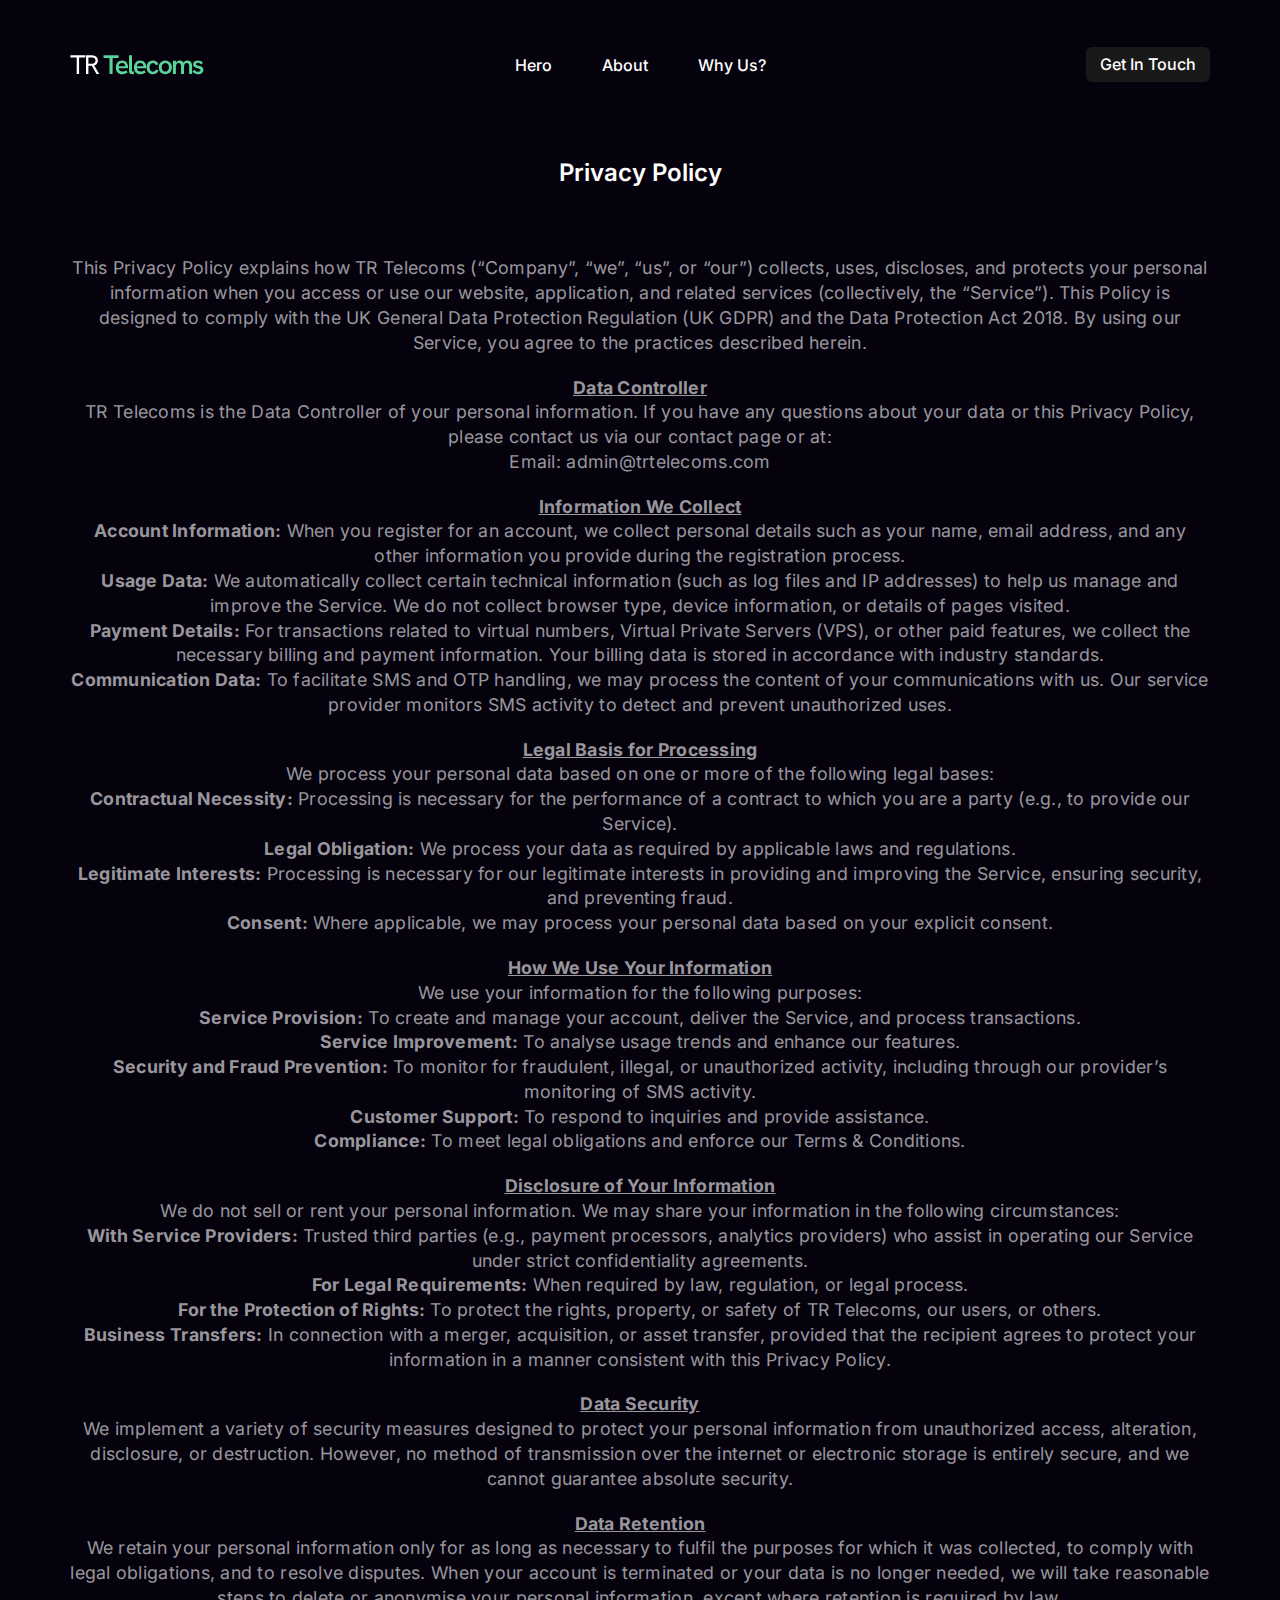
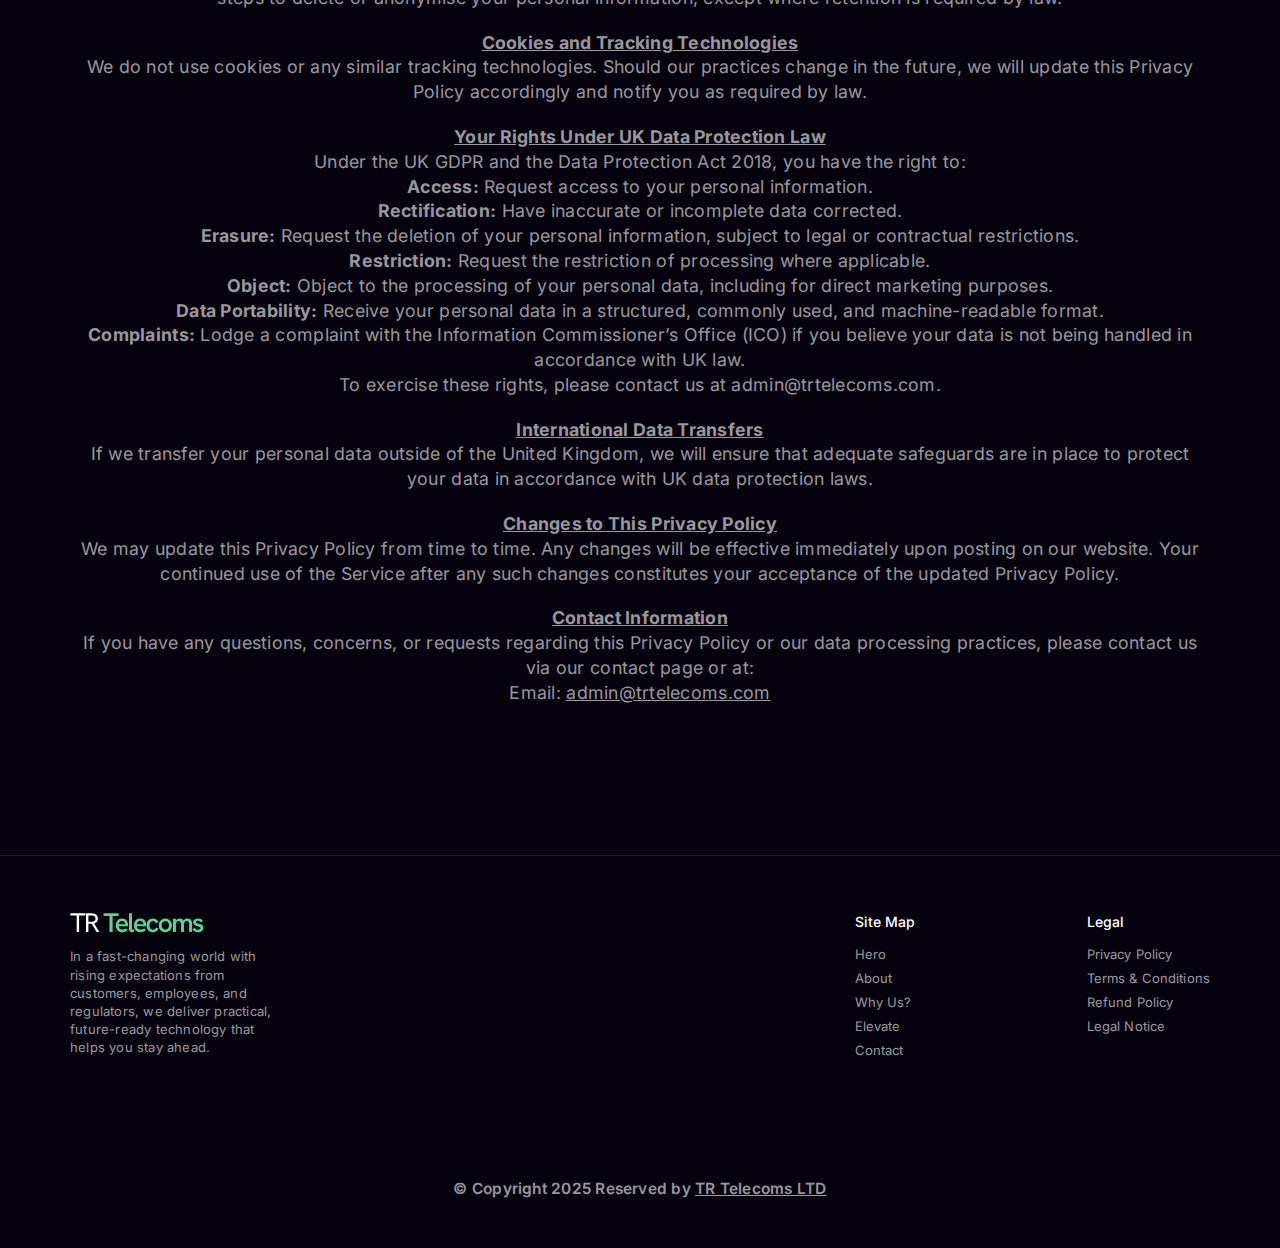
<file: TR-Telecoms-Website-main/priv-policy.html>
<!DOCTYPE html>
<html lang="en">
  <head>
    <meta charset="UTF-8" />
    <meta name="viewport" content="width=device-width, initial-scale=1.0" />
    <!-- Primary Meta Tags -->
    <title>Home | TR Telecoms</title>
    <meta name="author" content="TR Telecoms" />
    <meta name="title" content="TR Telecoms" />
    <meta name="description" content="TR Telecoms" />
    <meta name="keywords" content="TR Telecoms" />
    <!-- Open Graph / Facebook -->
    <meta property="og:type" content="website" />
    <meta
      property="og:url"
      content="https://tr-telecoms-website.netlify.app/"
    />
    <meta property="og:title" content="TR Telecoms" />
    <meta property="og:description" content="TR Telecoms" />
    <meta
      property="og:image"
      content="https://tr-telecoms-website.netlify.app/assets/images/og/open-graph.jpg"
    />
    <!-- Twitter -->
    <meta property="twitter:card" content="summary_large_image" />
    <meta
      property="twitter:url"
      content="https://tr-telecoms-website.netlify.app/"
    />
    <meta property="twitter:title" content="TR Telecoms" />
    <meta property="twitter:description" content="TR Telecoms" />
    <meta
      property="twitter:image"
      content="https://tr-telecoms-website.netlify.app/assets/images/og/open-graph.jpg"
    />
    <!-- Favicon Link -->
    <link
      rel="icon"
      type="image/png"
      sizes="512x512"
      href="./assets/images/favicon/android-chrome-512x512.png"
    />
    <link
      rel="icon"
      type="image/png"
      sizes="192x192"
      href="./assets/images/favicon/android-chrome-192x192.png"
    />
    <link
      rel="apple-touch-icon"
      sizes="180x180"
      href="./assets/images/favicon/apple-touch-icon.png"
    />
    <link
      rel="icon"
      type="image/png"
      sizes="32x32"
      href="./assets/images/favicon/favicon-32x32.png"
    />
    <link
      rel="icon"
      type="image/png"
      sizes="16x16"
      href="./assets/images/favicon/favicon-16x16.png"
    />
    <link
      rel="icon"
      type="image/x-icon"
      href="./assets/images/favicon/favicon.ico"
    />
    <link rel="manifest" href="./assets/images/favicon/site.webmanifest" />
    <!-- All CSS -->
    <link
      rel="stylesheet"
      href="https://sibforms.com/forms/end-form/build/sib-styles.css"
    />
    <link rel="stylesheet" href="./assets/css/style.min.css" />
  </head>
  <body>
    <!-- Section Navbar -->
    <nav class="navbar">
      <div class="container">
        <div class="navbar__wrapper u-position-relative">
          <a class="navbar__brand" href="./" aria-label="TR Telecoms">
            <svg
              aria-hidden="true"
              width="134"
              height="20"
              viewBox="0 0 134 20"
              fill="none"
              xmlns="http://www.w3.org/2000/svg"
            >
              <path
                d="M6.69311 19V2.38819H0.403199V0.264676H15.3485V2.38819H9.08542V19H6.69311ZM16.0255 19V0.264676H21.6166C23.0502 0.264676 24.2239 0.479715 25.1378 0.909794C26.0518 1.32195 26.7327 1.92227 27.1807 2.71075C27.6287 3.49923 27.8527 4.44003 27.8527 5.53314C27.8527 7.09218 27.4047 8.32866 26.5087 9.24258C25.6127 10.1386 24.3135 10.6672 22.6111 10.8285C22.3423 10.8464 22.0198 10.8554 21.6434 10.8554C21.2671 10.8554 20.8998 10.8554 20.5414 10.8554H18.391V19H16.0255ZM26.5087 19L21.6434 10.5597L24.0626 10.264L29.2236 19H26.5087ZM18.391 8.75874H21.3746C22.199 8.75874 22.9158 8.65122 23.525 8.43618C24.1343 8.22114 24.6092 7.88066 24.9497 7.41474C25.3081 6.94882 25.4873 6.33058 25.4873 5.56003C25.4873 4.77155 25.3081 4.15331 24.9497 3.70531C24.6092 3.23939 24.1254 2.90787 23.4982 2.71075C22.8889 2.49571 22.181 2.38819 21.3746 2.38819H18.391V8.75874Z"
                fill="white"
              />
              <path
                d="M39.491 19V3.03331H33.5236V0.264676H48.5764V3.03331H42.6359V19H39.491ZM52.2151 19.2419C51.1041 19.2419 50.1364 19.0627 49.3121 18.7043C48.5057 18.3459 47.8426 17.8442 47.3229 17.199C46.8033 16.5539 46.418 15.8282 46.1671 15.0218C45.9162 14.1974 45.7908 13.3463 45.7908 12.4682C45.7908 11.5901 45.9073 10.7389 46.1402 9.91458C46.3911 9.07234 46.7674 8.3197 47.2692 7.65666C47.7709 6.99362 48.4161 6.47394 49.2045 6.09762C49.993 5.70339 50.9249 5.50627 52.0001 5.50627C53.0215 5.50627 53.9085 5.68547 54.6612 6.04386C55.4317 6.38434 56.0679 6.86818 56.5696 7.49538C57.0714 8.10466 57.4388 8.80354 57.6717 9.59202C57.9226 10.3805 58.048 11.2227 58.048 12.1187C58.048 12.2442 58.0391 12.4234 58.0212 12.6563C58.0212 12.8893 58.0032 13.1223 57.9674 13.3552H48.7745C48.8461 14.4125 49.2045 15.2189 49.8497 15.7744C50.4948 16.3299 51.3191 16.6077 52.3226 16.6077C53.0573 16.6077 53.7293 16.4912 54.3386 16.2582C54.9479 16.0253 55.5034 15.6579 56.0052 15.1562L57.6448 17.1453C57.0893 17.647 56.5338 18.0502 55.9783 18.3549C55.4228 18.6595 54.8404 18.8835 54.2311 19.0269C53.6397 19.1702 52.9677 19.2419 52.2151 19.2419ZM55.1181 11.8499C55.154 11.7066 55.1719 11.5632 55.1719 11.4199C55.1898 11.2765 55.1988 11.1331 55.1988 10.9898C55.1988 10.5955 55.1271 10.2192 54.9837 9.86082C54.8583 9.50242 54.6612 9.18882 54.3924 8.92002C54.1236 8.6333 53.792 8.4093 53.3978 8.24802C53.0036 8.06882 52.5556 7.97922 52.0538 7.97922C51.3549 7.97922 50.7636 8.13154 50.2797 8.43618C49.8138 8.74082 49.4465 9.13506 49.1777 9.6189C48.9268 10.0848 48.7745 10.5955 48.7207 11.1511H56.0858L55.1181 11.8499ZM62.0072 19.2419C61.147 19.2419 60.4302 18.9821 59.8568 18.4624C59.2834 17.9248 58.9967 17.0736 58.9967 15.9088V0.264676H61.9803V15.3174C61.9803 15.7296 62.0699 16.0342 62.2491 16.2314C62.4462 16.4106 62.6971 16.5002 63.0018 16.5002C63.163 16.5002 63.3243 16.4822 63.4856 16.4464C63.6648 16.4106 63.844 16.3658 64.0232 16.312V18.8387C63.6827 18.9821 63.3333 19.0806 62.9749 19.1344C62.6165 19.2061 62.2939 19.2419 62.0072 19.2419ZM70.3591 19.2419C69.2481 19.2419 68.2804 19.0627 67.4561 18.7043C66.6497 18.3459 65.9867 17.8442 65.467 17.199C64.9473 16.5539 64.562 15.8282 64.3112 15.0218C64.0603 14.1974 63.9348 13.3463 63.9348 12.4682C63.9348 11.5901 64.0513 10.7389 64.2843 9.91458C64.5352 9.07234 64.9115 8.3197 65.4132 7.65666C65.915 6.99362 66.5601 6.47394 67.3486 6.09762C68.1371 5.70339 69.0689 5.50627 70.1441 5.50627C71.1655 5.50627 72.0526 5.68547 72.8052 6.04386C73.5758 6.38434 74.2119 6.86818 74.7137 7.49538C75.2155 8.10466 75.5828 8.80354 75.8158 9.59202C76.0666 10.3805 76.1921 11.2227 76.1921 12.1187C76.1921 12.2442 76.1831 12.4234 76.1652 12.6563C76.1652 12.8893 76.1473 13.1223 76.1114 13.3552H66.9185C66.9902 14.4125 67.3486 15.2189 67.9937 15.7744C68.6388 16.3299 69.4631 16.6077 70.4667 16.6077C71.2014 16.6077 71.8734 16.4912 72.4827 16.2582C73.0919 16.0253 73.6475 15.6579 74.1492 15.1562L75.7889 17.1453C75.2334 17.647 74.6779 18.0502 74.1223 18.3549C73.5668 18.6595 72.9844 18.8835 72.3751 19.0269C71.7838 19.1702 71.1118 19.2419 70.3591 19.2419ZM73.2622 11.8499C73.298 11.7066 73.3159 11.5632 73.3159 11.4199C73.3339 11.2765 73.3428 11.1331 73.3428 10.9898C73.3428 10.5955 73.2711 10.2192 73.1278 9.86082C73.0023 9.50242 72.8052 9.18882 72.5364 8.92002C72.2676 8.6333 71.9361 8.4093 71.5419 8.24802C71.1476 8.06882 70.6996 7.97922 70.1979 7.97922C69.499 7.97922 68.9076 8.13154 68.4238 8.43618C67.9579 8.74082 67.5905 9.13506 67.3217 9.6189C67.0708 10.0848 66.9185 10.5955 66.8647 11.1511H74.2299L73.2622 11.8499ZM82.9468 19.2419C81.9074 19.2419 80.9845 19.0627 80.1781 18.7043C79.3897 18.328 78.7266 17.8173 78.189 17.1722C77.6693 16.5091 77.2751 15.7654 77.0063 14.9411C76.7375 14.1168 76.6031 13.2567 76.6031 12.3607C76.6031 11.4647 76.7375 10.6045 77.0063 9.78018C77.2751 8.95586 77.6693 8.22114 78.189 7.57602C78.7266 6.9309 79.3897 6.42914 80.1781 6.07074C80.9845 5.69442 81.9074 5.50627 82.9468 5.50627C84.2549 5.50627 85.3928 5.81986 86.3605 6.44706C87.3461 7.07426 88.0719 8.04194 88.5378 9.3501L85.9036 10.3715C85.6885 9.69058 85.3391 9.14402 84.8552 8.73186C84.3714 8.30178 83.7352 8.08674 82.9468 8.08674C82.1583 8.08674 81.5132 8.29282 81.0114 8.70498C80.5276 9.11714 80.1692 9.64578 79.9362 10.2909C79.7033 10.936 79.5868 11.6259 79.5868 12.3607C79.5868 13.0954 79.7033 13.7942 79.9362 14.4573C80.1692 15.1024 80.5276 15.631 81.0114 16.0432C81.5132 16.4374 82.1583 16.6346 82.9468 16.6346C83.7352 16.6346 84.3714 16.4285 84.8552 16.0163C85.3391 15.6042 85.6885 15.0576 85.9036 14.3766L88.5378 15.3981C88.0719 16.6883 87.3461 17.656 86.3605 18.3011C85.3928 18.9283 84.2549 19.2419 82.9468 19.2419ZM95.332 19.2419C94.0776 19.2419 92.9486 18.9462 91.9451 18.3549C90.9416 17.7635 90.1531 16.9482 89.5796 15.9088C89.0241 14.8694 88.7464 13.6867 88.7464 12.3607C88.7464 11.0346 89.0241 9.85186 89.5796 8.8125C90.1531 7.77314 90.9326 6.96674 91.9182 6.3933C92.9217 5.80194 94.0596 5.50627 95.332 5.50627C96.6222 5.50627 97.7511 5.80194 98.7188 6.3933C99.7044 6.96674 100.484 7.77314 101.057 8.8125C101.631 9.85186 101.918 11.0346 101.918 12.3607C101.918 13.6867 101.631 14.8694 101.057 15.9088C100.502 16.9482 99.7223 17.7635 98.7188 18.3549C97.7332 18.9462 96.6043 19.2419 95.332 19.2419ZM95.3588 16.6077C96.0936 16.6077 96.7297 16.4374 97.2673 16.097C97.8049 15.7565 98.2171 15.2637 98.5038 14.6186C98.7905 13.9734 98.9339 13.2208 98.9339 12.3607C98.9339 11.4826 98.7905 10.7299 98.5038 10.1027C98.2171 9.45762 97.8049 8.96482 97.2673 8.62434C96.7297 8.28386 96.0936 8.11362 95.3588 8.11362C94.5883 8.11362 93.9342 8.29282 93.3966 8.65122C92.859 8.9917 92.4468 9.47554 92.1601 10.1027C91.8734 10.7299 91.73 11.4826 91.73 12.3607C91.73 13.2208 91.8734 13.9734 92.1601 14.6186C92.4468 15.2637 92.859 15.7565 93.3966 16.097C93.9342 16.4374 94.5883 16.6077 95.3588 16.6077ZM102.925 19V5.74818H105.909V9.18882L105.264 9.56514C105.425 8.79458 105.649 8.14946 105.936 7.62978C106.241 7.1101 106.59 6.69794 106.984 6.3933C107.378 6.07074 107.8 5.84675 108.248 5.72131C108.714 5.57795 109.179 5.50627 109.645 5.50627C110.362 5.50627 111.034 5.64963 111.661 5.93634C112.289 6.20514 112.817 6.65314 113.247 7.28034C113.695 7.88962 114 8.7229 114.161 9.78018L112.414 10.264C112.683 9.11714 113.059 8.20322 113.543 7.52226C114.027 6.82338 114.591 6.31266 115.236 5.9901C115.899 5.66755 116.616 5.50627 117.387 5.50627C118.516 5.50627 119.421 5.75714 120.102 6.2589C120.801 6.74274 121.311 7.38786 121.634 8.19426C121.956 8.98274 122.118 9.83394 122.118 10.7479V19H119.134V11.4736C119.134 10.7389 119.044 10.1207 118.865 9.6189C118.704 9.11714 118.444 8.74082 118.086 8.48994C117.727 8.22114 117.27 8.08674 116.715 8.08674C116.123 8.08674 115.631 8.23906 115.236 8.5437C114.842 8.83042 114.538 9.27842 114.322 9.8877C114.125 10.497 114.027 11.2496 114.027 12.1456V19H111.043V11.3392C111.043 10.2461 110.837 9.43074 110.425 8.89314C110.013 8.35554 109.43 8.08674 108.678 8.08674C108.086 8.08674 107.585 8.23906 107.172 8.5437C106.76 8.84834 106.447 9.3053 106.232 9.91458C106.017 10.5059 105.909 11.2496 105.909 12.1456V19H102.925ZM128.089 19.2419C127.14 19.2419 126.297 19.1075 125.563 18.8387C124.828 18.552 124.21 18.1936 123.708 17.7635C123.206 17.3334 122.794 16.9034 122.472 16.4733L124.514 14.6992C124.855 15.2547 125.321 15.7475 125.912 16.1776C126.521 16.6077 127.256 16.8227 128.116 16.8227C128.833 16.8227 129.398 16.6704 129.81 16.3658C130.24 16.0611 130.455 15.6848 130.455 15.2368C130.455 14.8426 130.32 14.5379 130.052 14.3229C129.783 14.0899 129.433 13.8928 129.003 13.7315C128.573 13.5703 128.098 13.4269 127.579 13.3015C127.077 13.176 126.566 13.0237 126.047 12.8445C125.527 12.6474 125.043 12.4055 124.595 12.1187C124.165 11.832 123.816 11.4647 123.547 11.0167C123.278 10.5687 123.144 10.0131 123.144 9.3501C123.144 8.1853 123.592 7.25346 124.488 6.55458C125.384 5.8557 126.557 5.50627 128.009 5.50627C129.048 5.50627 129.998 5.71234 130.858 6.1245C131.718 6.53666 132.39 7.1549 132.874 7.97922L131.019 9.40386C130.661 8.86626 130.213 8.46306 129.675 8.19426C129.138 7.92546 128.555 7.79106 127.928 7.79106C127.355 7.79106 126.871 7.90754 126.477 8.1405C126.1 8.37346 125.912 8.6781 125.912 9.05442C125.912 9.34114 126.002 9.5741 126.181 9.7533C126.36 9.9325 126.638 10.0938 127.014 10.2371C127.391 10.3805 127.865 10.5239 128.439 10.6672C128.976 10.7927 129.532 10.945 130.105 11.1242C130.679 11.3034 131.208 11.5453 131.691 11.8499C132.193 12.1367 132.596 12.5309 132.901 13.0327C133.224 13.5165 133.385 14.1437 133.385 14.9142C133.385 15.7744 133.161 16.536 132.713 17.199C132.283 17.8442 131.664 18.3459 130.858 18.7043C130.07 19.0627 129.147 19.2419 128.089 19.2419Z"
                fill="#59D499"
              />
            </svg>
          </a>
          <div class="navbar__nav">
            <ul class="navbar__list u-display-flex u-list-unstyled">
              <li class="navbar__item">
                <a class="navbar__link" href="./">Hero</a>
              </li>
              <li class="navbar__item">
                <a class="navbar__link" href="./#section-about">About</a>
              </li>
              <li class="navbar__item">
                <a class="navbar__link" href="./#section-feature">Why Us?</a>
              </li>
            </ul>
          </div>
          <div class="navbar__actions u-display-flex u-align-items-center">
            <a href="#!" class="navbar__actions__link u-flex-shrink-0"
              >Get In Touch</a
            >
            <button
              data-toggler="navbar"
              type="button"
              aria-label="Toggle navigation"
              class="navbar__toggle u-position-relative u-flex-shrink-0"
            >
              <svg
                class="navbar__toggle__icon navbar__toggle__icon--before u-position-relative"
                aria-hidden="true"
                xmlns="http://www.w3.org/2000/svg"
                x="0px"
                y="0px"
                width="1em"
                height="1em"
                viewBox="0 0 50 50"
              >
                <path
                  d="M 0 9 L 0 11 L 50 11 L 50 9 Z M 0 24 L 0 26 L 50 26 L 50 24 Z M 0 39 L 0 41 L 50 41 L 50 39 Z"
                  fill="currentColor"
                ></path>
              </svg>
              <svg
                class="navbar__toggle__icon navbar__toggle__icon--after u-position-absolute"
                aria-hidden="true"
                xmlns="http://www.w3.org/2000/svg"
                x="0px"
                y="0px"
                width="1em"
                height="1em"
                viewBox="0 0 50 50"
              >
                <path
                  d="M 7.71875 6.28125 L 6.28125 7.71875 L 23.5625 25 L 6.28125 42.28125 L 7.71875 43.71875 L 25 26.4375 L 42.28125 43.71875 L 43.71875 42.28125 L 26.4375 25 L 43.71875 7.71875 L 42.28125 6.28125 L 25 23.5625 Z"
                  fill="currentColor"
                ></path>
              </svg>
            </button>
          </div>
        </div>
      </div>
    </nav>
    <!-- Section Contact -->
    <header class="section-contact u-overflow-hidden">
      <div
        class="container u-display-grid u-justify-items-center u-text-center"
      >
        <h1 class="contact__title u-color-white u-weight-600">
          Privacy Policy
        </h1>
        <p class="contact__description u-color-white u-weight-600">
            <p>This Privacy Policy explains how TR Telecoms (“Company”, “we”, “us”, or “our”) collects, uses, discloses, and protects your personal information when you access or use our website, application, and related services (collectively, the “Service”). This Policy is designed to comply with the UK General Data Protection Regulation (UK GDPR) and the Data Protection Act 2018. By using our Service, you agree to the practices described herein.</p>
            <br>
            
            <u><p><strong>Data Controller</strong><br></u>
            TR Telecoms is the Data Controller of your personal information. If you have any questions about your data or this Privacy Policy, please contact us via our contact page or at:<br>
            Email: admin@trtelecoms.com</p>
            <br>
            
            <u><p><strong>Information We Collect</strong><br></u>
            <b>Account Information:</b> When you register for an account, we collect personal details such as your name, email address, and any other information you provide during the registration process.<br>
            <b>Usage Data:</b> We automatically collect certain technical information (such as log files and IP addresses) to help us manage and improve the Service. We do not collect browser type, device information, or details of pages visited.<br>
            <b>Payment Details:</b> For transactions related to virtual numbers, Virtual Private Servers (VPS), or other paid features, we collect the necessary billing and payment information. Your billing data is stored in accordance with industry standards.<br>
            <b>Communication Data:</b> To facilitate SMS and OTP handling, we may process the content of your communications with us. Our service provider monitors SMS activity to detect and prevent unauthorized uses.</p>
            <br>
            
            <u><p><strong>Legal Basis for Processing</strong><br></u>
            We process your personal data based on one or more of the following legal bases:<br>
            <b>Contractual Necessity:</b> Processing is necessary for the performance of a contract to which you are a party (e.g., to provide our Service).<br>
            <b>Legal Obligation:</b> We process your data as required by applicable laws and regulations.<br>
            <b>Legitimate Interests:</b> Processing is necessary for our legitimate interests in providing and improving the Service, ensuring security, and preventing fraud.<br>
            <b>Consent:</b> Where applicable, we may process your personal data based on your explicit consent.</p>
            <br>
            
            <u><p><strong>How We Use Your Information</strong><br></u>
            We use your information for the following purposes:<br>
            <b>Service Provision:</b> To create and manage your account, deliver the Service, and process transactions.<br>
            <b>Service Improvement:</b> To analyse usage trends and enhance our features.<br>
            <b>Security and Fraud Prevention:</b> To monitor for fraudulent, illegal, or unauthorized activity, including through our provider’s monitoring of SMS activity.<br>
            <b>Customer Support:</b> To respond to inquiries and provide assistance.<br>
            <b>Compliance:</b> To meet legal obligations and enforce our Terms & Conditions.</p>
            <br>
            
            <u><p><strong>Disclosure of Your Information</strong><br></u>
            We do not sell or rent your personal information. We may share your information in the following circumstances:<br>
            <b>With Service Providers:</b> Trusted third parties (e.g., payment processors, analytics providers) who assist in operating our Service under strict confidentiality agreements.<br>
            <b>For Legal Requirements:</b> When required by law, regulation, or legal process.<br>
            <b>For the Protection of Rights:</b> To protect the rights, property, or safety of TR Telecoms, our users, or others.<br>
            <b>Business Transfers:</b> In connection with a merger, acquisition, or asset transfer, provided that the recipient agrees to protect your information in a manner consistent with this Privacy Policy.</p>
            <br>
            
            <u><p><strong>Data Security</strong><br></u>
            We implement a variety of security measures designed to protect your personal information from unauthorized access, alteration, disclosure, or destruction. However, no method of transmission over the internet or electronic storage is entirely secure, and we cannot guarantee absolute security.</p>
            <br>
            
            <u><p><strong>Data Retention</strong><br></u>
            We retain your personal information only for as long as necessary to fulfil the purposes for which it was collected, to comply with legal obligations, and to resolve disputes. When your account is terminated or your data is no longer needed, we will take reasonable steps to delete or anonymise your personal information, except where retention is required by law.</p>
            <br>
            
            <u><p><strong>Cookies and Tracking Technologies</strong><br></u>
            We do not use cookies or any similar tracking technologies. Should our practices change in the future, we will update this Privacy Policy accordingly and notify you as required by law.</p>
            <br>
            
            <u> <p><strong>Your Rights Under UK Data Protection Law</strong><br></u>
            Under the UK GDPR and the Data Protection Act 2018, you have the right to:<br>
            <b>Access:</b> Request access to your personal information.<br>
            <b>Rectification:</b> Have inaccurate or incomplete data corrected.<br>
            <b>Erasure:</b> Request the deletion of your personal information, subject to legal or contractual restrictions.<br>
            <b>Restriction:</b> Request the restriction of processing where applicable.<br>
            <b>Object:</b> Object to the processing of your personal data, including for direct marketing purposes.<br>
            <b>Data Portability:</b> Receive your personal data in a structured, commonly used, and machine-readable format.<br>
            <b>Complaints:</b> Lodge a complaint with the Information Commissioner’s Office (ICO) if you believe your data is not being handled in accordance with UK law.<br>
            To exercise these rights, please contact us at admin@trtelecoms.com.</p>
            <br>
            
            <u> <p><strong>International Data Transfers</strong><br></u>
            If we transfer your personal data outside of the United Kingdom, we will ensure that adequate safeguards are in place to protect your data in accordance with UK data protection laws.</p>
            <br>
            
            <u><p><strong>Changes to This Privacy Policy</strong><br></u>
            We may update this Privacy Policy from time to time. Any changes will be effective immediately upon posting on our website. Your continued use of the Service after any such changes constitutes your acceptance of the updated Privacy Policy.</p>
            <br>
            
            <u><p><strong>Contact Information</strong><br></u>
            If you have any questions, concerns, or requests regarding this Privacy Policy or our data processing practices, please contact us via our contact page or at:<br>
            Email: <a href="mailto:admin@trtelecoms.com">admin@trtelecoms.com</a></p>
            
        </p>
      </div>
    </header>
    <!-- Section Footer -->
    <footer class="footer">
        <div class="container">
          <div class="footer__top u-display-flex">
            <div class="footer__top__left">
              <a
                class="footer__top__left__logo"
                href="./"
                aria-label="TR Telecoms"
              >
                <svg
                  aria-hidden="true"
                  width="134"
                  height="20"
                  viewBox="0 0 134 20"
                  fill="none"
                  xmlns="http://www.w3.org/2000/svg"
                >
                  <path
                    d="M6.69311 19V2.38819H0.403199V0.264676H15.3485V2.38819H9.08542V19H6.69311ZM16.0255 19V0.264676H21.6166C23.0502 0.264676 24.2239 0.479715 25.1378 0.909794C26.0518 1.32195 26.7327 1.92227 27.1807 2.71075C27.6287 3.49923 27.8527 4.44003 27.8527 5.53314C27.8527 7.09218 27.4047 8.32866 26.5087 9.24258C25.6127 10.1386 24.3135 10.6672 22.6111 10.8285C22.3423 10.8464 22.0198 10.8554 21.6434 10.8554C21.2671 10.8554 20.8998 10.8554 20.5414 10.8554H18.391V19H16.0255ZM26.5087 19L21.6434 10.5597L24.0626 10.264L29.2236 19H26.5087ZM18.391 8.75874H21.3746C22.199 8.75874 22.9158 8.65122 23.525 8.43618C24.1343 8.22114 24.6092 7.88066 24.9497 7.41474C25.3081 6.94882 25.4873 6.33058 25.4873 5.56003C25.4873 4.77155 25.3081 4.15331 24.9497 3.70531C24.6092 3.23939 24.1254 2.90787 23.4982 2.71075C22.8889 2.49571 22.181 2.38819 21.3746 2.38819H18.391V8.75874Z"
                    fill="white"
                  />
                  <path
                    d="M39.491 19V3.03331H33.5236V0.264676H48.5764V3.03331H42.6359V19H39.491ZM52.2151 19.2419C51.1041 19.2419 50.1364 19.0627 49.3121 18.7043C48.5057 18.3459 47.8426 17.8442 47.3229 17.199C46.8033 16.5539 46.418 15.8282 46.1671 15.0218C45.9162 14.1974 45.7908 13.3463 45.7908 12.4682C45.7908 11.5901 45.9073 10.7389 46.1402 9.91458C46.3911 9.07234 46.7674 8.3197 47.2692 7.65666C47.7709 6.99362 48.4161 6.47394 49.2045 6.09762C49.993 5.70339 50.9249 5.50627 52.0001 5.50627C53.0215 5.50627 53.9085 5.68547 54.6612 6.04386C55.4317 6.38434 56.0679 6.86818 56.5696 7.49538C57.0714 8.10466 57.4388 8.80354 57.6717 9.59202C57.9226 10.3805 58.048 11.2227 58.048 12.1187C58.048 12.2442 58.0391 12.4234 58.0212 12.6563C58.0212 12.8893 58.0032 13.1223 57.9674 13.3552H48.7745C48.8461 14.4125 49.2045 15.2189 49.8497 15.7744C50.4948 16.3299 51.3191 16.6077 52.3226 16.6077C53.0573 16.6077 53.7293 16.4912 54.3386 16.2582C54.9479 16.0253 55.5034 15.6579 56.0052 15.1562L57.6448 17.1453C57.0893 17.647 56.5338 18.0502 55.9783 18.3549C55.4228 18.6595 54.8404 18.8835 54.2311 19.0269C53.6397 19.1702 52.9677 19.2419 52.2151 19.2419ZM55.1181 11.8499C55.154 11.7066 55.1719 11.5632 55.1719 11.4199C55.1898 11.2765 55.1988 11.1331 55.1988 10.9898C55.1988 10.5955 55.1271 10.2192 54.9837 9.86082C54.8583 9.50242 54.6612 9.18882 54.3924 8.92002C54.1236 8.6333 53.792 8.4093 53.3978 8.24802C53.0036 8.06882 52.5556 7.97922 52.0538 7.97922C51.3549 7.97922 50.7636 8.13154 50.2797 8.43618C49.8138 8.74082 49.4465 9.13506 49.1777 9.6189C48.9268 10.0848 48.7745 10.5955 48.7207 11.1511H56.0858L55.1181 11.8499ZM62.0072 19.2419C61.147 19.2419 60.4302 18.9821 59.8568 18.4624C59.2834 17.9248 58.9967 17.0736 58.9967 15.9088V0.264676H61.9803V15.3174C61.9803 15.7296 62.0699 16.0342 62.2491 16.2314C62.4462 16.4106 62.6971 16.5002 63.0018 16.5002C63.163 16.5002 63.3243 16.4822 63.4856 16.4464C63.6648 16.4106 63.844 16.3658 64.0232 16.312V18.8387C63.6827 18.9821 63.3333 19.0806 62.9749 19.1344C62.6165 19.2061 62.2939 19.2419 62.0072 19.2419ZM70.3591 19.2419C69.2481 19.2419 68.2804 19.0627 67.4561 18.7043C66.6497 18.3459 65.9867 17.8442 65.467 17.199C64.9473 16.5539 64.562 15.8282 64.3112 15.0218C64.0603 14.1974 63.9348 13.3463 63.9348 12.4682C63.9348 11.5901 64.0513 10.7389 64.2843 9.91458C64.5352 9.07234 64.9115 8.3197 65.4132 7.65666C65.915 6.99362 66.5601 6.47394 67.3486 6.09762C68.1371 5.70339 69.0689 5.50627 70.1441 5.50627C71.1655 5.50627 72.0526 5.68547 72.8052 6.04386C73.5758 6.38434 74.2119 6.86818 74.7137 7.49538C75.2155 8.10466 75.5828 8.80354 75.8158 9.59202C76.0666 10.3805 76.1921 11.2227 76.1921 12.1187C76.1921 12.2442 76.1831 12.4234 76.1652 12.6563C76.1652 12.8893 76.1473 13.1223 76.1114 13.3552H66.9185C66.9902 14.4125 67.3486 15.2189 67.9937 15.7744C68.6388 16.3299 69.4631 16.6077 70.4667 16.6077C71.2014 16.6077 71.8734 16.4912 72.4827 16.2582C73.0919 16.0253 73.6475 15.6579 74.1492 15.1562L75.7889 17.1453C75.2334 17.647 74.6779 18.0502 74.1223 18.3549C73.5668 18.6595 72.9844 18.8835 72.3751 19.0269C71.7838 19.1702 71.1118 19.2419 70.3591 19.2419ZM73.2622 11.8499C73.298 11.7066 73.3159 11.5632 73.3159 11.4199C73.3339 11.2765 73.3428 11.1331 73.3428 10.9898C73.3428 10.5955 73.2711 10.2192 73.1278 9.86082C73.0023 9.50242 72.8052 9.18882 72.5364 8.92002C72.2676 8.6333 71.9361 8.4093 71.5419 8.24802C71.1476 8.06882 70.6996 7.97922 70.1979 7.97922C69.499 7.97922 68.9076 8.13154 68.4238 8.43618C67.9579 8.74082 67.5905 9.13506 67.3217 9.6189C67.0708 10.0848 66.9185 10.5955 66.8647 11.1511H74.2299L73.2622 11.8499ZM82.9468 19.2419C81.9074 19.2419 80.9845 19.0627 80.1781 18.7043C79.3897 18.328 78.7266 17.8173 78.189 17.1722C77.6693 16.5091 77.2751 15.7654 77.0063 14.9411C76.7375 14.1168 76.6031 13.2567 76.6031 12.3607C76.6031 11.4647 76.7375 10.6045 77.0063 9.78018C77.2751 8.95586 77.6693 8.22114 78.189 7.57602C78.7266 6.9309 79.3897 6.42914 80.1781 6.07074C80.9845 5.69442 81.9074 5.50627 82.9468 5.50627C84.2549 5.50627 85.3928 5.81986 86.3605 6.44706C87.3461 7.07426 88.0719 8.04194 88.5378 9.3501L85.9036 10.3715C85.6885 9.69058 85.3391 9.14402 84.8552 8.73186C84.3714 8.30178 83.7352 8.08674 82.9468 8.08674C82.1583 8.08674 81.5132 8.29282 81.0114 8.70498C80.5276 9.11714 80.1692 9.64578 79.9362 10.2909C79.7033 10.936 79.5868 11.6259 79.5868 12.3607C79.5868 13.0954 79.7033 13.7942 79.9362 14.4573C80.1692 15.1024 80.5276 15.631 81.0114 16.0432C81.5132 16.4374 82.1583 16.6346 82.9468 16.6346C83.7352 16.6346 84.3714 16.4285 84.8552 16.0163C85.3391 15.6042 85.6885 15.0576 85.9036 14.3766L88.5378 15.3981C88.0719 16.6883 87.3461 17.656 86.3605 18.3011C85.3928 18.9283 84.2549 19.2419 82.9468 19.2419ZM95.332 19.2419C94.0776 19.2419 92.9486 18.9462 91.9451 18.3549C90.9416 17.7635 90.1531 16.9482 89.5796 15.9088C89.0241 14.8694 88.7464 13.6867 88.7464 12.3607C88.7464 11.0346 89.0241 9.85186 89.5796 8.8125C90.1531 7.77314 90.9326 6.96674 91.9182 6.3933C92.9217 5.80194 94.0596 5.50627 95.332 5.50627C96.6222 5.50627 97.7511 5.80194 98.7188 6.3933C99.7044 6.96674 100.484 7.77314 101.057 8.8125C101.631 9.85186 101.918 11.0346 101.918 12.3607C101.918 13.6867 101.631 14.8694 101.057 15.9088C100.502 16.9482 99.7223 17.7635 98.7188 18.3549C97.7332 18.9462 96.6043 19.2419 95.332 19.2419ZM95.3588 16.6077C96.0936 16.6077 96.7297 16.4374 97.2673 16.097C97.8049 15.7565 98.2171 15.2637 98.5038 14.6186C98.7905 13.9734 98.9339 13.2208 98.9339 12.3607C98.9339 11.4826 98.7905 10.7299 98.5038 10.1027C98.2171 9.45762 97.8049 8.96482 97.2673 8.62434C96.7297 8.28386 96.0936 8.11362 95.3588 8.11362C94.5883 8.11362 93.9342 8.29282 93.3966 8.65122C92.859 8.9917 92.4468 9.47554 92.1601 10.1027C91.8734 10.7299 91.73 11.4826 91.73 12.3607C91.73 13.2208 91.8734 13.9734 92.1601 14.6186C92.4468 15.2637 92.859 15.7565 93.3966 16.097C93.9342 16.4374 94.5883 16.6077 95.3588 16.6077ZM102.925 19V5.74818H105.909V9.18882L105.264 9.56514C105.425 8.79458 105.649 8.14946 105.936 7.62978C106.241 7.1101 106.59 6.69794 106.984 6.3933C107.378 6.07074 107.8 5.84675 108.248 5.72131C108.714 5.57795 109.179 5.50627 109.645 5.50627C110.362 5.50627 111.034 5.64963 111.661 5.93634C112.289 6.20514 112.817 6.65314 113.247 7.28034C113.695 7.88962 114 8.7229 114.161 9.78018L112.414 10.264C112.683 9.11714 113.059 8.20322 113.543 7.52226C114.027 6.82338 114.591 6.31266 115.236 5.9901C115.899 5.66755 116.616 5.50627 117.387 5.50627C118.516 5.50627 119.421 5.75714 120.102 6.2589C120.801 6.74274 121.311 7.38786 121.634 8.19426C121.956 8.98274 122.118 9.83394 122.118 10.7479V19H119.134V11.4736C119.134 10.7389 119.044 10.1207 118.865 9.6189C118.704 9.11714 118.444 8.74082 118.086 8.48994C117.727 8.22114 117.27 8.08674 116.715 8.08674C116.123 8.08674 115.631 8.23906 115.236 8.5437C114.842 8.83042 114.538 9.27842 114.322 9.8877C114.125 10.497 114.027 11.2496 114.027 12.1456V19H111.043V11.3392C111.043 10.2461 110.837 9.43074 110.425 8.89314C110.013 8.35554 109.43 8.08674 108.678 8.08674C108.086 8.08674 107.585 8.23906 107.172 8.5437C106.76 8.84834 106.447 9.3053 106.232 9.91458C106.017 10.5059 105.909 11.2496 105.909 12.1456V19H102.925ZM128.089 19.2419C127.14 19.2419 126.297 19.1075 125.563 18.8387C124.828 18.552 124.21 18.1936 123.708 17.7635C123.206 17.3334 122.794 16.9034 122.472 16.4733L124.514 14.6992C124.855 15.2547 125.321 15.7475 125.912 16.1776C126.521 16.6077 127.256 16.8227 128.116 16.8227C128.833 16.8227 129.398 16.6704 129.81 16.3658C130.24 16.0611 130.455 15.6848 130.455 15.2368C130.455 14.8426 130.32 14.5379 130.052 14.3229C129.783 14.0899 129.433 13.8928 129.003 13.7315C128.573 13.5703 128.098 13.4269 127.579 13.3015C127.077 13.176 126.566 13.0237 126.047 12.8445C125.527 12.6474 125.043 12.4055 124.595 12.1187C124.165 11.832 123.816 11.4647 123.547 11.0167C123.278 10.5687 123.144 10.0131 123.144 9.3501C123.144 8.1853 123.592 7.25346 124.488 6.55458C125.384 5.8557 126.557 5.50627 128.009 5.50627C129.048 5.50627 129.998 5.71234 130.858 6.1245C131.718 6.53666 132.39 7.1549 132.874 7.97922L131.019 9.40386C130.661 8.86626 130.213 8.46306 129.675 8.19426C129.138 7.92546 128.555 7.79106 127.928 7.79106C127.355 7.79106 126.871 7.90754 126.477 8.1405C126.1 8.37346 125.912 8.6781 125.912 9.05442C125.912 9.34114 126.002 9.5741 126.181 9.7533C126.36 9.9325 126.638 10.0938 127.014 10.2371C127.391 10.3805 127.865 10.5239 128.439 10.6672C128.976 10.7927 129.532 10.945 130.105 11.1242C130.679 11.3034 131.208 11.5453 131.691 11.8499C132.193 12.1367 132.596 12.5309 132.901 13.0327C133.224 13.5165 133.385 14.1437 133.385 14.9142C133.385 15.7744 133.161 16.536 132.713 17.199C132.283 17.8442 131.664 18.3459 130.858 18.7043C130.07 19.0627 129.147 19.2419 128.089 19.2419Z"
                    fill="#59D499"
                  />
                </svg>
              </a>
              <p class="footer__top__left__text">
                In a fast-changing world with rising expectations from customers,
                employees, and regulators, we deliver practical, future-ready
                technology that helps you stay ahead.
              </p>
            </div>
            <div class="footer__top__right u-display-flex">
              <div class="footer__block">
                <h3 class="footer__block__title u-color-white u-weight-500">
                  Site Map
                </h3>
                <ul class="footer__nav u-list-unstyled u-display-grid">
                  <li class="footer__nav__list">
                    <a href="./" class="footer__nav__link">Hero</a>
                  </li>
                  <li class="footer__nav__list">
                    <a href="./#section-about" class="footer__nav__link">About</a>
                  </li>
                  <li class="footer__nav__list">
                    <a href="./#section-feature" class="footer__nav__link"
                      >Why Us?</a
                    >
                  </li>
                  <li class="footer__nav__list">
                    <a href="#!" class="footer__nav__link">Elevate</a>
                  </li>
                  <li class="footer__nav__list">
                    <a href="./contact.html" class="footer__nav__link">Contact</a>
                  </li>
                </ul>
              </div>
              <div class="footer__block">
                <h3 class="footer__block__title u-color-white u-weight-500">
                  Legal
                </h3>
                <ul class="footer__nav u-list-unstyled u-display-grid">
                  <li class="footer__nav__list">
                    <a href="./priv-policy.html" class="footer__nav__link"
                      >Privacy Policy</a
                    >
                  </li>
                  <li class="footer__nav__list">
                    <a href="./tos.html" class="footer__nav__link"
                      >Terms & Conditions</a
                    >
                  </li>
                  <li class="footer__nav__list">
                    <a href="./refund_policy.html" class="footer__nav__link"
                      >Refund Policy</a
                    >
                  </li>
                  <li class="footer__nav__list">
                    <a href="./legal.html" class="footer__nav__link"
                      >Legal Notice</a
                    >
                  </li>
                </ul>
              </div>
            </div>
          </div>
          <div class="footer__bottom u-text-center">
            <p class="footer__copyright u-weight-600">
              © Copyright 2025 Reserved by <a href="./">TR Telecoms LTD</a>
            </p>
          </div>
        </div>
      </footer>
  </body>
</html>
</file>
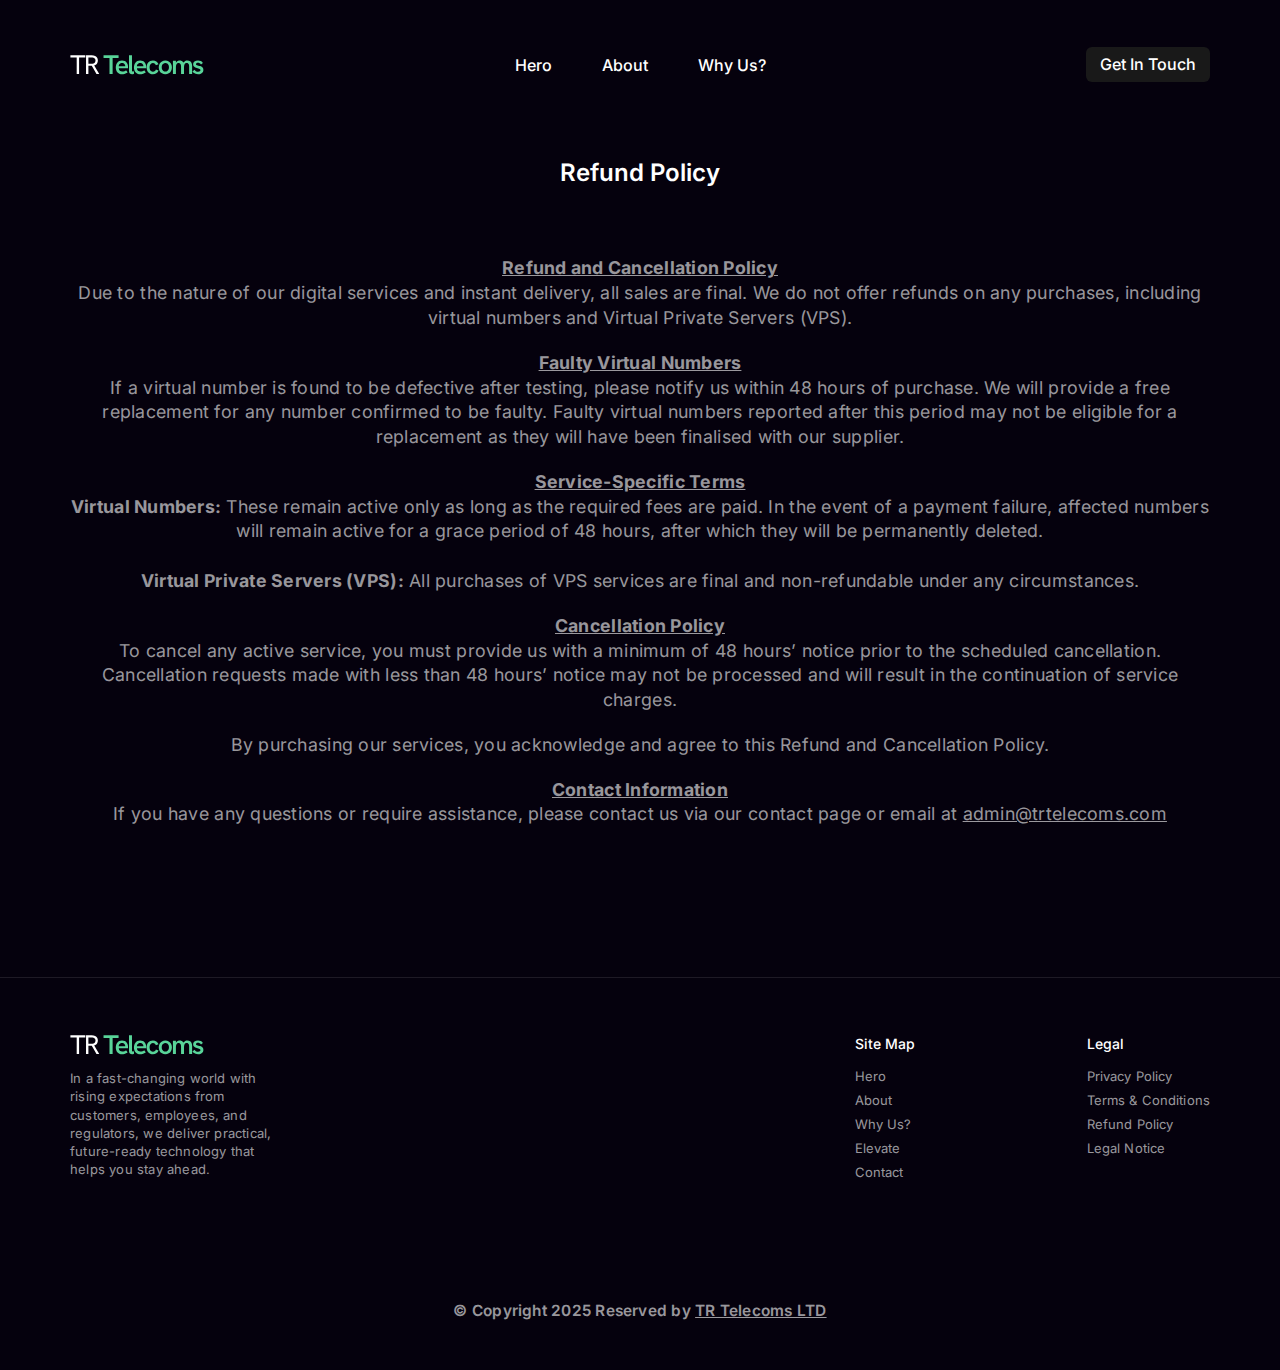
<file: TR-Telecoms-Website-main/refund_policy.html>
<!DOCTYPE html>
<html lang="en">
  <head>
    <meta charset="UTF-8" />
    <meta name="viewport" content="width=device-width, initial-scale=1.0" />
    <!-- Primary Meta Tags -->
    <title>Home | TR Telecoms</title>
    <meta name="author" content="TR Telecoms" />
    <meta name="title" content="TR Telecoms" />
    <meta name="description" content="TR Telecoms" />
    <meta name="keywords" content="TR Telecoms" />
    <!-- Open Graph / Facebook -->
    <meta property="og:type" content="website" />
    <meta
      property="og:url"
      content="https://tr-telecoms-website.netlify.app/"
    />
    <meta property="og:title" content="TR Telecoms" />
    <meta property="og:description" content="TR Telecoms" />
    <meta
      property="og:image"
      content="https://tr-telecoms-website.netlify.app/assets/images/og/open-graph.jpg"
    />
    <!-- Twitter -->
    <meta property="twitter:card" content="summary_large_image" />
    <meta
      property="twitter:url"
      content="https://tr-telecoms-website.netlify.app/"
    />
    <meta property="twitter:title" content="TR Telecoms" />
    <meta property="twitter:description" content="TR Telecoms" />
    <meta
      property="twitter:image"
      content="https://tr-telecoms-website.netlify.app/assets/images/og/open-graph.jpg"
    />
    <!-- Favicon Link -->
    <link
      rel="icon"
      type="image/png"
      sizes="512x512"
      href="./assets/images/favicon/android-chrome-512x512.png"
    />
    <link
      rel="icon"
      type="image/png"
      sizes="192x192"
      href="./assets/images/favicon/android-chrome-192x192.png"
    />
    <link
      rel="apple-touch-icon"
      sizes="180x180"
      href="./assets/images/favicon/apple-touch-icon.png"
    />
    <link
      rel="icon"
      type="image/png"
      sizes="32x32"
      href="./assets/images/favicon/favicon-32x32.png"
    />
    <link
      rel="icon"
      type="image/png"
      sizes="16x16"
      href="./assets/images/favicon/favicon-16x16.png"
    />
    <link
      rel="icon"
      type="image/x-icon"
      href="./assets/images/favicon/favicon.ico"
    />
    <link rel="manifest" href="./assets/images/favicon/site.webmanifest" />
    <!-- All CSS -->
    <link
      rel="stylesheet"
      href="https://sibforms.com/forms/end-form/build/sib-styles.css"
    />
    <link rel="stylesheet" href="./assets/css/style.min.css" />
  </head>
  <body>
    <!-- Section Navbar -->
    <nav class="navbar">
      <div class="container">
        <div class="navbar__wrapper u-position-relative">
          <a class="navbar__brand" href="./" aria-label="TR Telecoms">
            <svg
              aria-hidden="true"
              width="134"
              height="20"
              viewBox="0 0 134 20"
              fill="none"
              xmlns="http://www.w3.org/2000/svg"
            >
              <path
                d="M6.69311 19V2.38819H0.403199V0.264676H15.3485V2.38819H9.08542V19H6.69311ZM16.0255 19V0.264676H21.6166C23.0502 0.264676 24.2239 0.479715 25.1378 0.909794C26.0518 1.32195 26.7327 1.92227 27.1807 2.71075C27.6287 3.49923 27.8527 4.44003 27.8527 5.53314C27.8527 7.09218 27.4047 8.32866 26.5087 9.24258C25.6127 10.1386 24.3135 10.6672 22.6111 10.8285C22.3423 10.8464 22.0198 10.8554 21.6434 10.8554C21.2671 10.8554 20.8998 10.8554 20.5414 10.8554H18.391V19H16.0255ZM26.5087 19L21.6434 10.5597L24.0626 10.264L29.2236 19H26.5087ZM18.391 8.75874H21.3746C22.199 8.75874 22.9158 8.65122 23.525 8.43618C24.1343 8.22114 24.6092 7.88066 24.9497 7.41474C25.3081 6.94882 25.4873 6.33058 25.4873 5.56003C25.4873 4.77155 25.3081 4.15331 24.9497 3.70531C24.6092 3.23939 24.1254 2.90787 23.4982 2.71075C22.8889 2.49571 22.181 2.38819 21.3746 2.38819H18.391V8.75874Z"
                fill="white"
              />
              <path
                d="M39.491 19V3.03331H33.5236V0.264676H48.5764V3.03331H42.6359V19H39.491ZM52.2151 19.2419C51.1041 19.2419 50.1364 19.0627 49.3121 18.7043C48.5057 18.3459 47.8426 17.8442 47.3229 17.199C46.8033 16.5539 46.418 15.8282 46.1671 15.0218C45.9162 14.1974 45.7908 13.3463 45.7908 12.4682C45.7908 11.5901 45.9073 10.7389 46.1402 9.91458C46.3911 9.07234 46.7674 8.3197 47.2692 7.65666C47.7709 6.99362 48.4161 6.47394 49.2045 6.09762C49.993 5.70339 50.9249 5.50627 52.0001 5.50627C53.0215 5.50627 53.9085 5.68547 54.6612 6.04386C55.4317 6.38434 56.0679 6.86818 56.5696 7.49538C57.0714 8.10466 57.4388 8.80354 57.6717 9.59202C57.9226 10.3805 58.048 11.2227 58.048 12.1187C58.048 12.2442 58.0391 12.4234 58.0212 12.6563C58.0212 12.8893 58.0032 13.1223 57.9674 13.3552H48.7745C48.8461 14.4125 49.2045 15.2189 49.8497 15.7744C50.4948 16.3299 51.3191 16.6077 52.3226 16.6077C53.0573 16.6077 53.7293 16.4912 54.3386 16.2582C54.9479 16.0253 55.5034 15.6579 56.0052 15.1562L57.6448 17.1453C57.0893 17.647 56.5338 18.0502 55.9783 18.3549C55.4228 18.6595 54.8404 18.8835 54.2311 19.0269C53.6397 19.1702 52.9677 19.2419 52.2151 19.2419ZM55.1181 11.8499C55.154 11.7066 55.1719 11.5632 55.1719 11.4199C55.1898 11.2765 55.1988 11.1331 55.1988 10.9898C55.1988 10.5955 55.1271 10.2192 54.9837 9.86082C54.8583 9.50242 54.6612 9.18882 54.3924 8.92002C54.1236 8.6333 53.792 8.4093 53.3978 8.24802C53.0036 8.06882 52.5556 7.97922 52.0538 7.97922C51.3549 7.97922 50.7636 8.13154 50.2797 8.43618C49.8138 8.74082 49.4465 9.13506 49.1777 9.6189C48.9268 10.0848 48.7745 10.5955 48.7207 11.1511H56.0858L55.1181 11.8499ZM62.0072 19.2419C61.147 19.2419 60.4302 18.9821 59.8568 18.4624C59.2834 17.9248 58.9967 17.0736 58.9967 15.9088V0.264676H61.9803V15.3174C61.9803 15.7296 62.0699 16.0342 62.2491 16.2314C62.4462 16.4106 62.6971 16.5002 63.0018 16.5002C63.163 16.5002 63.3243 16.4822 63.4856 16.4464C63.6648 16.4106 63.844 16.3658 64.0232 16.312V18.8387C63.6827 18.9821 63.3333 19.0806 62.9749 19.1344C62.6165 19.2061 62.2939 19.2419 62.0072 19.2419ZM70.3591 19.2419C69.2481 19.2419 68.2804 19.0627 67.4561 18.7043C66.6497 18.3459 65.9867 17.8442 65.467 17.199C64.9473 16.5539 64.562 15.8282 64.3112 15.0218C64.0603 14.1974 63.9348 13.3463 63.9348 12.4682C63.9348 11.5901 64.0513 10.7389 64.2843 9.91458C64.5352 9.07234 64.9115 8.3197 65.4132 7.65666C65.915 6.99362 66.5601 6.47394 67.3486 6.09762C68.1371 5.70339 69.0689 5.50627 70.1441 5.50627C71.1655 5.50627 72.0526 5.68547 72.8052 6.04386C73.5758 6.38434 74.2119 6.86818 74.7137 7.49538C75.2155 8.10466 75.5828 8.80354 75.8158 9.59202C76.0666 10.3805 76.1921 11.2227 76.1921 12.1187C76.1921 12.2442 76.1831 12.4234 76.1652 12.6563C76.1652 12.8893 76.1473 13.1223 76.1114 13.3552H66.9185C66.9902 14.4125 67.3486 15.2189 67.9937 15.7744C68.6388 16.3299 69.4631 16.6077 70.4667 16.6077C71.2014 16.6077 71.8734 16.4912 72.4827 16.2582C73.0919 16.0253 73.6475 15.6579 74.1492 15.1562L75.7889 17.1453C75.2334 17.647 74.6779 18.0502 74.1223 18.3549C73.5668 18.6595 72.9844 18.8835 72.3751 19.0269C71.7838 19.1702 71.1118 19.2419 70.3591 19.2419ZM73.2622 11.8499C73.298 11.7066 73.3159 11.5632 73.3159 11.4199C73.3339 11.2765 73.3428 11.1331 73.3428 10.9898C73.3428 10.5955 73.2711 10.2192 73.1278 9.86082C73.0023 9.50242 72.8052 9.18882 72.5364 8.92002C72.2676 8.6333 71.9361 8.4093 71.5419 8.24802C71.1476 8.06882 70.6996 7.97922 70.1979 7.97922C69.499 7.97922 68.9076 8.13154 68.4238 8.43618C67.9579 8.74082 67.5905 9.13506 67.3217 9.6189C67.0708 10.0848 66.9185 10.5955 66.8647 11.1511H74.2299L73.2622 11.8499ZM82.9468 19.2419C81.9074 19.2419 80.9845 19.0627 80.1781 18.7043C79.3897 18.328 78.7266 17.8173 78.189 17.1722C77.6693 16.5091 77.2751 15.7654 77.0063 14.9411C76.7375 14.1168 76.6031 13.2567 76.6031 12.3607C76.6031 11.4647 76.7375 10.6045 77.0063 9.78018C77.2751 8.95586 77.6693 8.22114 78.189 7.57602C78.7266 6.9309 79.3897 6.42914 80.1781 6.07074C80.9845 5.69442 81.9074 5.50627 82.9468 5.50627C84.2549 5.50627 85.3928 5.81986 86.3605 6.44706C87.3461 7.07426 88.0719 8.04194 88.5378 9.3501L85.9036 10.3715C85.6885 9.69058 85.3391 9.14402 84.8552 8.73186C84.3714 8.30178 83.7352 8.08674 82.9468 8.08674C82.1583 8.08674 81.5132 8.29282 81.0114 8.70498C80.5276 9.11714 80.1692 9.64578 79.9362 10.2909C79.7033 10.936 79.5868 11.6259 79.5868 12.3607C79.5868 13.0954 79.7033 13.7942 79.9362 14.4573C80.1692 15.1024 80.5276 15.631 81.0114 16.0432C81.5132 16.4374 82.1583 16.6346 82.9468 16.6346C83.7352 16.6346 84.3714 16.4285 84.8552 16.0163C85.3391 15.6042 85.6885 15.0576 85.9036 14.3766L88.5378 15.3981C88.0719 16.6883 87.3461 17.656 86.3605 18.3011C85.3928 18.9283 84.2549 19.2419 82.9468 19.2419ZM95.332 19.2419C94.0776 19.2419 92.9486 18.9462 91.9451 18.3549C90.9416 17.7635 90.1531 16.9482 89.5796 15.9088C89.0241 14.8694 88.7464 13.6867 88.7464 12.3607C88.7464 11.0346 89.0241 9.85186 89.5796 8.8125C90.1531 7.77314 90.9326 6.96674 91.9182 6.3933C92.9217 5.80194 94.0596 5.50627 95.332 5.50627C96.6222 5.50627 97.7511 5.80194 98.7188 6.3933C99.7044 6.96674 100.484 7.77314 101.057 8.8125C101.631 9.85186 101.918 11.0346 101.918 12.3607C101.918 13.6867 101.631 14.8694 101.057 15.9088C100.502 16.9482 99.7223 17.7635 98.7188 18.3549C97.7332 18.9462 96.6043 19.2419 95.332 19.2419ZM95.3588 16.6077C96.0936 16.6077 96.7297 16.4374 97.2673 16.097C97.8049 15.7565 98.2171 15.2637 98.5038 14.6186C98.7905 13.9734 98.9339 13.2208 98.9339 12.3607C98.9339 11.4826 98.7905 10.7299 98.5038 10.1027C98.2171 9.45762 97.8049 8.96482 97.2673 8.62434C96.7297 8.28386 96.0936 8.11362 95.3588 8.11362C94.5883 8.11362 93.9342 8.29282 93.3966 8.65122C92.859 8.9917 92.4468 9.47554 92.1601 10.1027C91.8734 10.7299 91.73 11.4826 91.73 12.3607C91.73 13.2208 91.8734 13.9734 92.1601 14.6186C92.4468 15.2637 92.859 15.7565 93.3966 16.097C93.9342 16.4374 94.5883 16.6077 95.3588 16.6077ZM102.925 19V5.74818H105.909V9.18882L105.264 9.56514C105.425 8.79458 105.649 8.14946 105.936 7.62978C106.241 7.1101 106.59 6.69794 106.984 6.3933C107.378 6.07074 107.8 5.84675 108.248 5.72131C108.714 5.57795 109.179 5.50627 109.645 5.50627C110.362 5.50627 111.034 5.64963 111.661 5.93634C112.289 6.20514 112.817 6.65314 113.247 7.28034C113.695 7.88962 114 8.7229 114.161 9.78018L112.414 10.264C112.683 9.11714 113.059 8.20322 113.543 7.52226C114.027 6.82338 114.591 6.31266 115.236 5.9901C115.899 5.66755 116.616 5.50627 117.387 5.50627C118.516 5.50627 119.421 5.75714 120.102 6.2589C120.801 6.74274 121.311 7.38786 121.634 8.19426C121.956 8.98274 122.118 9.83394 122.118 10.7479V19H119.134V11.4736C119.134 10.7389 119.044 10.1207 118.865 9.6189C118.704 9.11714 118.444 8.74082 118.086 8.48994C117.727 8.22114 117.27 8.08674 116.715 8.08674C116.123 8.08674 115.631 8.23906 115.236 8.5437C114.842 8.83042 114.538 9.27842 114.322 9.8877C114.125 10.497 114.027 11.2496 114.027 12.1456V19H111.043V11.3392C111.043 10.2461 110.837 9.43074 110.425 8.89314C110.013 8.35554 109.43 8.08674 108.678 8.08674C108.086 8.08674 107.585 8.23906 107.172 8.5437C106.76 8.84834 106.447 9.3053 106.232 9.91458C106.017 10.5059 105.909 11.2496 105.909 12.1456V19H102.925ZM128.089 19.2419C127.14 19.2419 126.297 19.1075 125.563 18.8387C124.828 18.552 124.21 18.1936 123.708 17.7635C123.206 17.3334 122.794 16.9034 122.472 16.4733L124.514 14.6992C124.855 15.2547 125.321 15.7475 125.912 16.1776C126.521 16.6077 127.256 16.8227 128.116 16.8227C128.833 16.8227 129.398 16.6704 129.81 16.3658C130.24 16.0611 130.455 15.6848 130.455 15.2368C130.455 14.8426 130.32 14.5379 130.052 14.3229C129.783 14.0899 129.433 13.8928 129.003 13.7315C128.573 13.5703 128.098 13.4269 127.579 13.3015C127.077 13.176 126.566 13.0237 126.047 12.8445C125.527 12.6474 125.043 12.4055 124.595 12.1187C124.165 11.832 123.816 11.4647 123.547 11.0167C123.278 10.5687 123.144 10.0131 123.144 9.3501C123.144 8.1853 123.592 7.25346 124.488 6.55458C125.384 5.8557 126.557 5.50627 128.009 5.50627C129.048 5.50627 129.998 5.71234 130.858 6.1245C131.718 6.53666 132.39 7.1549 132.874 7.97922L131.019 9.40386C130.661 8.86626 130.213 8.46306 129.675 8.19426C129.138 7.92546 128.555 7.79106 127.928 7.79106C127.355 7.79106 126.871 7.90754 126.477 8.1405C126.1 8.37346 125.912 8.6781 125.912 9.05442C125.912 9.34114 126.002 9.5741 126.181 9.7533C126.36 9.9325 126.638 10.0938 127.014 10.2371C127.391 10.3805 127.865 10.5239 128.439 10.6672C128.976 10.7927 129.532 10.945 130.105 11.1242C130.679 11.3034 131.208 11.5453 131.691 11.8499C132.193 12.1367 132.596 12.5309 132.901 13.0327C133.224 13.5165 133.385 14.1437 133.385 14.9142C133.385 15.7744 133.161 16.536 132.713 17.199C132.283 17.8442 131.664 18.3459 130.858 18.7043C130.07 19.0627 129.147 19.2419 128.089 19.2419Z"
                fill="#59D499"
              />
            </svg>
          </a>
          <div class="navbar__nav">
            <ul class="navbar__list u-display-flex u-list-unstyled">
              <li class="navbar__item">
                <a class="navbar__link" href="./">Hero</a>
              </li>
              <li class="navbar__item">
                <a class="navbar__link" href="./#section-about">About</a>
              </li>
              <li class="navbar__item">
                <a class="navbar__link" href="./#section-feature">Why Us?</a>
              </li>
            </ul>
          </div>
          <div class="navbar__actions u-display-flex u-align-items-center">
            <a href="#!" class="navbar__actions__link u-flex-shrink-0"
              >Get In Touch</a
            >
            <button
              data-toggler="navbar"
              type="button"
              aria-label="Toggle navigation"
              class="navbar__toggle u-position-relative u-flex-shrink-0"
            >
              <svg
                class="navbar__toggle__icon navbar__toggle__icon--before u-position-relative"
                aria-hidden="true"
                xmlns="http://www.w3.org/2000/svg"
                x="0px"
                y="0px"
                width="1em"
                height="1em"
                viewBox="0 0 50 50"
              >
                <path
                  d="M 0 9 L 0 11 L 50 11 L 50 9 Z M 0 24 L 0 26 L 50 26 L 50 24 Z M 0 39 L 0 41 L 50 41 L 50 39 Z"
                  fill="currentColor"
                ></path>
              </svg>
              <svg
                class="navbar__toggle__icon navbar__toggle__icon--after u-position-absolute"
                aria-hidden="true"
                xmlns="http://www.w3.org/2000/svg"
                x="0px"
                y="0px"
                width="1em"
                height="1em"
                viewBox="0 0 50 50"
              >
                <path
                  d="M 7.71875 6.28125 L 6.28125 7.71875 L 23.5625 25 L 6.28125 42.28125 L 7.71875 43.71875 L 25 26.4375 L 42.28125 43.71875 L 43.71875 42.28125 L 26.4375 25 L 43.71875 7.71875 L 42.28125 6.28125 L 25 23.5625 Z"
                  fill="currentColor"
                ></path>
              </svg>
            </button>
          </div>
        </div>
      </div>
    </nav>
    <!-- Section Contact -->
    <header class="section-contact u-overflow-hidden">
      <div
        class="container u-display-grid u-justify-items-center u-text-center"
      >
        <h1 class="contact__title u-color-white u-weight-600">
          Refund Policy 
        </h1>
        <p class="contact__description u-color-white u-weight-600">
            <p><u><strong>Refund and Cancellation Policy</strong></u><br>
                Due to the nature of our digital services and instant delivery, all sales are final. We do not offer refunds on any purchases, including virtual numbers and Virtual Private Servers (VPS).</p>
                <br>
                
                <p><u><strong>Faulty Virtual Numbers</strong></u><br>
                If a virtual number is found to be defective after testing, please notify us within 48 hours of purchase. We will provide a free replacement for any number confirmed to be faulty. Faulty virtual numbers reported after this period may not be eligible for a replacement as they will have been finalised with our supplier.</p>
                <br>
                
                <p><u><strong>Service-Specific Terms</strong></u><br>
                <b>Virtual Numbers:</b> These remain active only as long as the required fees are paid. In the event of a payment failure, affected numbers will remain active for a grace period of 48 hours, after which they will be permanently deleted.<br><br>
                <b>Virtual Private Servers (VPS):</b> All purchases of VPS services are final and non-refundable under any circumstances.</p>
                <br>
                
                <p><u><strong>Cancellation Policy</strong></u><br>
                To cancel any active service, you must provide us with a minimum of 48 hours’ notice prior to the scheduled cancellation. Cancellation requests made with less than 48 hours’ notice may not be processed and will result in the continuation of service charges.</p>
                <br>
                
                <p>By purchasing our services, you acknowledge and agree to this Refund and Cancellation Policy.</p>
                <br>
                
                <p><u><strong>Contact Information</strong></u><br>
                If you have any questions or require assistance, please contact us via our contact page or email at <a href="mailto:admin@trtelecoms.com">admin@trtelecoms.com</a></p>                
        </p>
      </div>
    </header>
    <!-- Section Footer -->
    <footer class="footer">
        <div class="container">
          <div class="footer__top u-display-flex">
            <div class="footer__top__left">
              <a
                class="footer__top__left__logo"
                href="./"
                aria-label="TR Telecoms"
              >
                <svg
                  aria-hidden="true"
                  width="134"
                  height="20"
                  viewBox="0 0 134 20"
                  fill="none"
                  xmlns="http://www.w3.org/2000/svg"
                >
                  <path
                    d="M6.69311 19V2.38819H0.403199V0.264676H15.3485V2.38819H9.08542V19H6.69311ZM16.0255 19V0.264676H21.6166C23.0502 0.264676 24.2239 0.479715 25.1378 0.909794C26.0518 1.32195 26.7327 1.92227 27.1807 2.71075C27.6287 3.49923 27.8527 4.44003 27.8527 5.53314C27.8527 7.09218 27.4047 8.32866 26.5087 9.24258C25.6127 10.1386 24.3135 10.6672 22.6111 10.8285C22.3423 10.8464 22.0198 10.8554 21.6434 10.8554C21.2671 10.8554 20.8998 10.8554 20.5414 10.8554H18.391V19H16.0255ZM26.5087 19L21.6434 10.5597L24.0626 10.264L29.2236 19H26.5087ZM18.391 8.75874H21.3746C22.199 8.75874 22.9158 8.65122 23.525 8.43618C24.1343 8.22114 24.6092 7.88066 24.9497 7.41474C25.3081 6.94882 25.4873 6.33058 25.4873 5.56003C25.4873 4.77155 25.3081 4.15331 24.9497 3.70531C24.6092 3.23939 24.1254 2.90787 23.4982 2.71075C22.8889 2.49571 22.181 2.38819 21.3746 2.38819H18.391V8.75874Z"
                    fill="white"
                  />
                  <path
                    d="M39.491 19V3.03331H33.5236V0.264676H48.5764V3.03331H42.6359V19H39.491ZM52.2151 19.2419C51.1041 19.2419 50.1364 19.0627 49.3121 18.7043C48.5057 18.3459 47.8426 17.8442 47.3229 17.199C46.8033 16.5539 46.418 15.8282 46.1671 15.0218C45.9162 14.1974 45.7908 13.3463 45.7908 12.4682C45.7908 11.5901 45.9073 10.7389 46.1402 9.91458C46.3911 9.07234 46.7674 8.3197 47.2692 7.65666C47.7709 6.99362 48.4161 6.47394 49.2045 6.09762C49.993 5.70339 50.9249 5.50627 52.0001 5.50627C53.0215 5.50627 53.9085 5.68547 54.6612 6.04386C55.4317 6.38434 56.0679 6.86818 56.5696 7.49538C57.0714 8.10466 57.4388 8.80354 57.6717 9.59202C57.9226 10.3805 58.048 11.2227 58.048 12.1187C58.048 12.2442 58.0391 12.4234 58.0212 12.6563C58.0212 12.8893 58.0032 13.1223 57.9674 13.3552H48.7745C48.8461 14.4125 49.2045 15.2189 49.8497 15.7744C50.4948 16.3299 51.3191 16.6077 52.3226 16.6077C53.0573 16.6077 53.7293 16.4912 54.3386 16.2582C54.9479 16.0253 55.5034 15.6579 56.0052 15.1562L57.6448 17.1453C57.0893 17.647 56.5338 18.0502 55.9783 18.3549C55.4228 18.6595 54.8404 18.8835 54.2311 19.0269C53.6397 19.1702 52.9677 19.2419 52.2151 19.2419ZM55.1181 11.8499C55.154 11.7066 55.1719 11.5632 55.1719 11.4199C55.1898 11.2765 55.1988 11.1331 55.1988 10.9898C55.1988 10.5955 55.1271 10.2192 54.9837 9.86082C54.8583 9.50242 54.6612 9.18882 54.3924 8.92002C54.1236 8.6333 53.792 8.4093 53.3978 8.24802C53.0036 8.06882 52.5556 7.97922 52.0538 7.97922C51.3549 7.97922 50.7636 8.13154 50.2797 8.43618C49.8138 8.74082 49.4465 9.13506 49.1777 9.6189C48.9268 10.0848 48.7745 10.5955 48.7207 11.1511H56.0858L55.1181 11.8499ZM62.0072 19.2419C61.147 19.2419 60.4302 18.9821 59.8568 18.4624C59.2834 17.9248 58.9967 17.0736 58.9967 15.9088V0.264676H61.9803V15.3174C61.9803 15.7296 62.0699 16.0342 62.2491 16.2314C62.4462 16.4106 62.6971 16.5002 63.0018 16.5002C63.163 16.5002 63.3243 16.4822 63.4856 16.4464C63.6648 16.4106 63.844 16.3658 64.0232 16.312V18.8387C63.6827 18.9821 63.3333 19.0806 62.9749 19.1344C62.6165 19.2061 62.2939 19.2419 62.0072 19.2419ZM70.3591 19.2419C69.2481 19.2419 68.2804 19.0627 67.4561 18.7043C66.6497 18.3459 65.9867 17.8442 65.467 17.199C64.9473 16.5539 64.562 15.8282 64.3112 15.0218C64.0603 14.1974 63.9348 13.3463 63.9348 12.4682C63.9348 11.5901 64.0513 10.7389 64.2843 9.91458C64.5352 9.07234 64.9115 8.3197 65.4132 7.65666C65.915 6.99362 66.5601 6.47394 67.3486 6.09762C68.1371 5.70339 69.0689 5.50627 70.1441 5.50627C71.1655 5.50627 72.0526 5.68547 72.8052 6.04386C73.5758 6.38434 74.2119 6.86818 74.7137 7.49538C75.2155 8.10466 75.5828 8.80354 75.8158 9.59202C76.0666 10.3805 76.1921 11.2227 76.1921 12.1187C76.1921 12.2442 76.1831 12.4234 76.1652 12.6563C76.1652 12.8893 76.1473 13.1223 76.1114 13.3552H66.9185C66.9902 14.4125 67.3486 15.2189 67.9937 15.7744C68.6388 16.3299 69.4631 16.6077 70.4667 16.6077C71.2014 16.6077 71.8734 16.4912 72.4827 16.2582C73.0919 16.0253 73.6475 15.6579 74.1492 15.1562L75.7889 17.1453C75.2334 17.647 74.6779 18.0502 74.1223 18.3549C73.5668 18.6595 72.9844 18.8835 72.3751 19.0269C71.7838 19.1702 71.1118 19.2419 70.3591 19.2419ZM73.2622 11.8499C73.298 11.7066 73.3159 11.5632 73.3159 11.4199C73.3339 11.2765 73.3428 11.1331 73.3428 10.9898C73.3428 10.5955 73.2711 10.2192 73.1278 9.86082C73.0023 9.50242 72.8052 9.18882 72.5364 8.92002C72.2676 8.6333 71.9361 8.4093 71.5419 8.24802C71.1476 8.06882 70.6996 7.97922 70.1979 7.97922C69.499 7.97922 68.9076 8.13154 68.4238 8.43618C67.9579 8.74082 67.5905 9.13506 67.3217 9.6189C67.0708 10.0848 66.9185 10.5955 66.8647 11.1511H74.2299L73.2622 11.8499ZM82.9468 19.2419C81.9074 19.2419 80.9845 19.0627 80.1781 18.7043C79.3897 18.328 78.7266 17.8173 78.189 17.1722C77.6693 16.5091 77.2751 15.7654 77.0063 14.9411C76.7375 14.1168 76.6031 13.2567 76.6031 12.3607C76.6031 11.4647 76.7375 10.6045 77.0063 9.78018C77.2751 8.95586 77.6693 8.22114 78.189 7.57602C78.7266 6.9309 79.3897 6.42914 80.1781 6.07074C80.9845 5.69442 81.9074 5.50627 82.9468 5.50627C84.2549 5.50627 85.3928 5.81986 86.3605 6.44706C87.3461 7.07426 88.0719 8.04194 88.5378 9.3501L85.9036 10.3715C85.6885 9.69058 85.3391 9.14402 84.8552 8.73186C84.3714 8.30178 83.7352 8.08674 82.9468 8.08674C82.1583 8.08674 81.5132 8.29282 81.0114 8.70498C80.5276 9.11714 80.1692 9.64578 79.9362 10.2909C79.7033 10.936 79.5868 11.6259 79.5868 12.3607C79.5868 13.0954 79.7033 13.7942 79.9362 14.4573C80.1692 15.1024 80.5276 15.631 81.0114 16.0432C81.5132 16.4374 82.1583 16.6346 82.9468 16.6346C83.7352 16.6346 84.3714 16.4285 84.8552 16.0163C85.3391 15.6042 85.6885 15.0576 85.9036 14.3766L88.5378 15.3981C88.0719 16.6883 87.3461 17.656 86.3605 18.3011C85.3928 18.9283 84.2549 19.2419 82.9468 19.2419ZM95.332 19.2419C94.0776 19.2419 92.9486 18.9462 91.9451 18.3549C90.9416 17.7635 90.1531 16.9482 89.5796 15.9088C89.0241 14.8694 88.7464 13.6867 88.7464 12.3607C88.7464 11.0346 89.0241 9.85186 89.5796 8.8125C90.1531 7.77314 90.9326 6.96674 91.9182 6.3933C92.9217 5.80194 94.0596 5.50627 95.332 5.50627C96.6222 5.50627 97.7511 5.80194 98.7188 6.3933C99.7044 6.96674 100.484 7.77314 101.057 8.8125C101.631 9.85186 101.918 11.0346 101.918 12.3607C101.918 13.6867 101.631 14.8694 101.057 15.9088C100.502 16.9482 99.7223 17.7635 98.7188 18.3549C97.7332 18.9462 96.6043 19.2419 95.332 19.2419ZM95.3588 16.6077C96.0936 16.6077 96.7297 16.4374 97.2673 16.097C97.8049 15.7565 98.2171 15.2637 98.5038 14.6186C98.7905 13.9734 98.9339 13.2208 98.9339 12.3607C98.9339 11.4826 98.7905 10.7299 98.5038 10.1027C98.2171 9.45762 97.8049 8.96482 97.2673 8.62434C96.7297 8.28386 96.0936 8.11362 95.3588 8.11362C94.5883 8.11362 93.9342 8.29282 93.3966 8.65122C92.859 8.9917 92.4468 9.47554 92.1601 10.1027C91.8734 10.7299 91.73 11.4826 91.73 12.3607C91.73 13.2208 91.8734 13.9734 92.1601 14.6186C92.4468 15.2637 92.859 15.7565 93.3966 16.097C93.9342 16.4374 94.5883 16.6077 95.3588 16.6077ZM102.925 19V5.74818H105.909V9.18882L105.264 9.56514C105.425 8.79458 105.649 8.14946 105.936 7.62978C106.241 7.1101 106.59 6.69794 106.984 6.3933C107.378 6.07074 107.8 5.84675 108.248 5.72131C108.714 5.57795 109.179 5.50627 109.645 5.50627C110.362 5.50627 111.034 5.64963 111.661 5.93634C112.289 6.20514 112.817 6.65314 113.247 7.28034C113.695 7.88962 114 8.7229 114.161 9.78018L112.414 10.264C112.683 9.11714 113.059 8.20322 113.543 7.52226C114.027 6.82338 114.591 6.31266 115.236 5.9901C115.899 5.66755 116.616 5.50627 117.387 5.50627C118.516 5.50627 119.421 5.75714 120.102 6.2589C120.801 6.74274 121.311 7.38786 121.634 8.19426C121.956 8.98274 122.118 9.83394 122.118 10.7479V19H119.134V11.4736C119.134 10.7389 119.044 10.1207 118.865 9.6189C118.704 9.11714 118.444 8.74082 118.086 8.48994C117.727 8.22114 117.27 8.08674 116.715 8.08674C116.123 8.08674 115.631 8.23906 115.236 8.5437C114.842 8.83042 114.538 9.27842 114.322 9.8877C114.125 10.497 114.027 11.2496 114.027 12.1456V19H111.043V11.3392C111.043 10.2461 110.837 9.43074 110.425 8.89314C110.013 8.35554 109.43 8.08674 108.678 8.08674C108.086 8.08674 107.585 8.23906 107.172 8.5437C106.76 8.84834 106.447 9.3053 106.232 9.91458C106.017 10.5059 105.909 11.2496 105.909 12.1456V19H102.925ZM128.089 19.2419C127.14 19.2419 126.297 19.1075 125.563 18.8387C124.828 18.552 124.21 18.1936 123.708 17.7635C123.206 17.3334 122.794 16.9034 122.472 16.4733L124.514 14.6992C124.855 15.2547 125.321 15.7475 125.912 16.1776C126.521 16.6077 127.256 16.8227 128.116 16.8227C128.833 16.8227 129.398 16.6704 129.81 16.3658C130.24 16.0611 130.455 15.6848 130.455 15.2368C130.455 14.8426 130.32 14.5379 130.052 14.3229C129.783 14.0899 129.433 13.8928 129.003 13.7315C128.573 13.5703 128.098 13.4269 127.579 13.3015C127.077 13.176 126.566 13.0237 126.047 12.8445C125.527 12.6474 125.043 12.4055 124.595 12.1187C124.165 11.832 123.816 11.4647 123.547 11.0167C123.278 10.5687 123.144 10.0131 123.144 9.3501C123.144 8.1853 123.592 7.25346 124.488 6.55458C125.384 5.8557 126.557 5.50627 128.009 5.50627C129.048 5.50627 129.998 5.71234 130.858 6.1245C131.718 6.53666 132.39 7.1549 132.874 7.97922L131.019 9.40386C130.661 8.86626 130.213 8.46306 129.675 8.19426C129.138 7.92546 128.555 7.79106 127.928 7.79106C127.355 7.79106 126.871 7.90754 126.477 8.1405C126.1 8.37346 125.912 8.6781 125.912 9.05442C125.912 9.34114 126.002 9.5741 126.181 9.7533C126.36 9.9325 126.638 10.0938 127.014 10.2371C127.391 10.3805 127.865 10.5239 128.439 10.6672C128.976 10.7927 129.532 10.945 130.105 11.1242C130.679 11.3034 131.208 11.5453 131.691 11.8499C132.193 12.1367 132.596 12.5309 132.901 13.0327C133.224 13.5165 133.385 14.1437 133.385 14.9142C133.385 15.7744 133.161 16.536 132.713 17.199C132.283 17.8442 131.664 18.3459 130.858 18.7043C130.07 19.0627 129.147 19.2419 128.089 19.2419Z"
                    fill="#59D499"
                  />
                </svg>
              </a>
              <p class="footer__top__left__text">
                In a fast-changing world with rising expectations from customers,
                employees, and regulators, we deliver practical, future-ready
                technology that helps you stay ahead.
              </p>
            </div>
            <div class="footer__top__right u-display-flex">
              <div class="footer__block">
                <h3 class="footer__block__title u-color-white u-weight-500">
                  Site Map
                </h3>
                <ul class="footer__nav u-list-unstyled u-display-grid">
                  <li class="footer__nav__list">
                    <a href="./" class="footer__nav__link">Hero</a>
                  </li>
                  <li class="footer__nav__list">
                    <a href="./#section-about" class="footer__nav__link">About</a>
                  </li>
                  <li class="footer__nav__list">
                    <a href="./#section-feature" class="footer__nav__link"
                      >Why Us?</a
                    >
                  </li>
                  <li class="footer__nav__list">
                    <a href="#!" class="footer__nav__link">Elevate</a>
                  </li>
                  <li class="footer__nav__list">
                    <a href="./contact.html" class="footer__nav__link">Contact</a>
                  </li>
                </ul>
              </div>
              <div class="footer__block">
                <h3 class="footer__block__title u-color-white u-weight-500">
                  Legal
                </h3>
                <ul class="footer__nav u-list-unstyled u-display-grid">
                  <li class="footer__nav__list">
                    <a href="./priv-policy.html" class="footer__nav__link"
                      >Privacy Policy</a
                    >
                  </li>
                  <li class="footer__nav__list">
                    <a href="./tos.html" class="footer__nav__link"
                      >Terms & Conditions</a
                    >
                  </li>
                  <li class="footer__nav__list">
                    <a href="./refund_policy.html" class="footer__nav__link"
                      >Refund Policy</a
                    >
                  </li>
                  <li class="footer__nav__list">
                    <a href="./legal.html" class="footer__nav__link"
                      >Legal Notice</a
                    >
                  </li>
                </ul>
              </div>
            </div>
          </div>
          <div class="footer__bottom u-text-center">
            <p class="footer__copyright u-weight-600">
              © Copyright 2025 Reserved by <a href="./">TR Telecoms LTD</a>
            </p>
          </div>
        </div>
      </footer>
  </body>
</html>
</file>
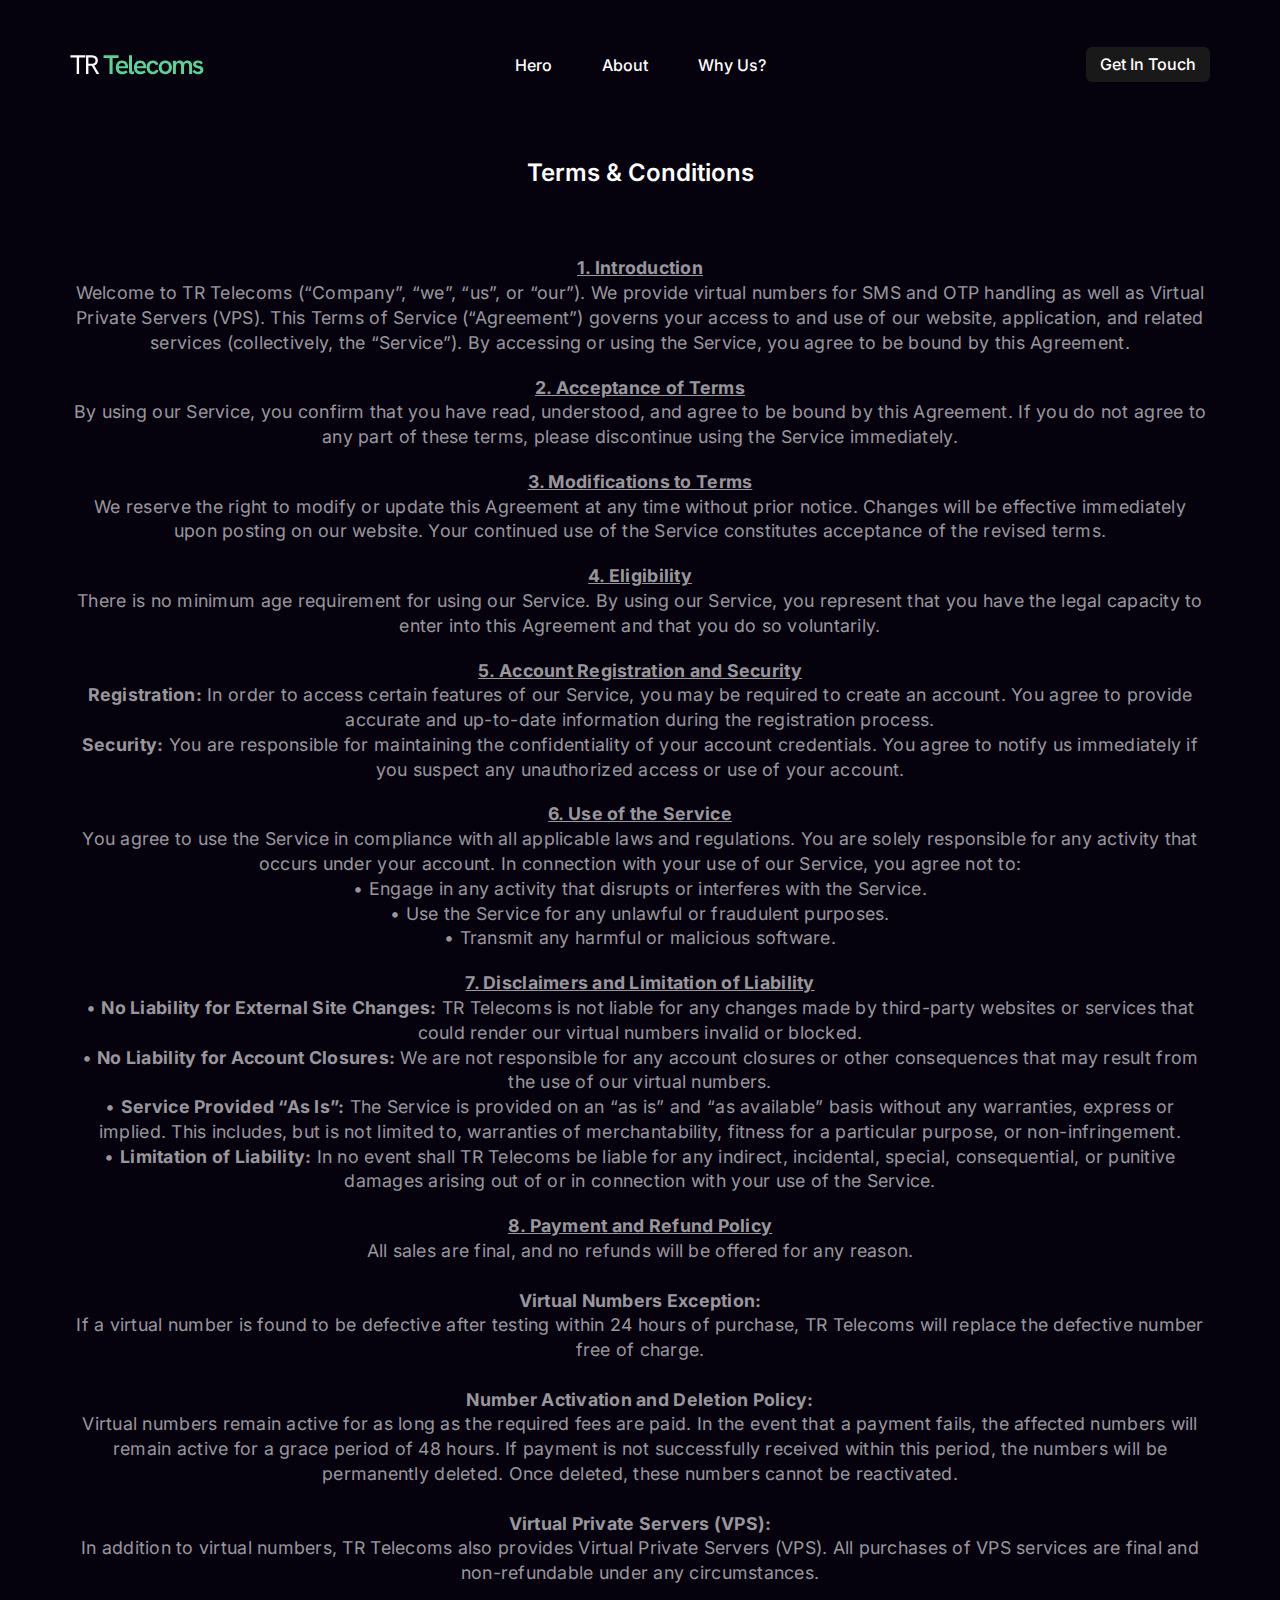
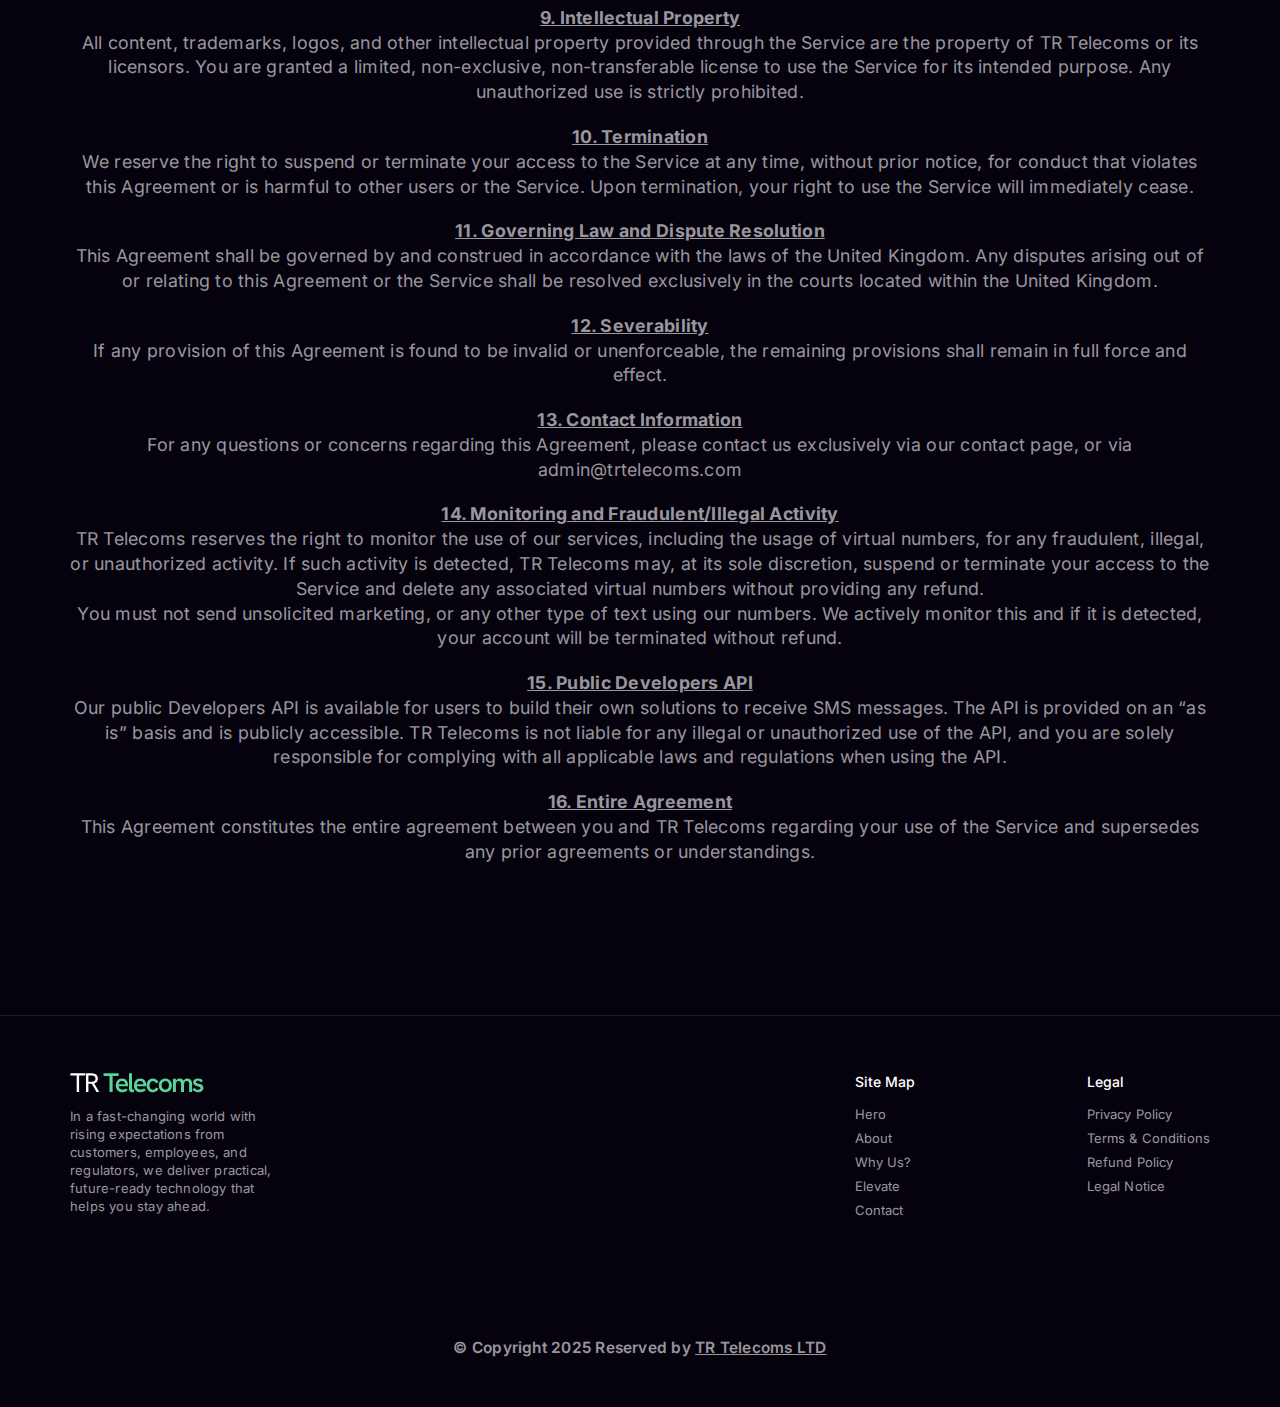
<file: TR-Telecoms-Website-main/tos.html>
<!DOCTYPE html>
<html lang="en">
  <head>
    <meta charset="UTF-8" />
    <meta name="viewport" content="width=device-width, initial-scale=1.0" />
    <!-- Primary Meta Tags -->
    <title>Home | TR Telecoms</title>
    <meta name="author" content="TR Telecoms" />
    <meta name="title" content="TR Telecoms" />
    <meta name="description" content="TR Telecoms" />
    <meta name="keywords" content="TR Telecoms" />
    <!-- Open Graph / Facebook -->
    <meta property="og:type" content="website" />
    <meta
      property="og:url"
      content="https://tr-telecoms-website.netlify.app/"
    />
    <meta property="og:title" content="TR Telecoms" />
    <meta property="og:description" content="TR Telecoms" />
    <meta
      property="og:image"
      content="https://tr-telecoms-website.netlify.app/assets/images/og/open-graph.jpg"
    />
    <!-- Twitter -->
    <meta property="twitter:card" content="summary_large_image" />
    <meta
      property="twitter:url"
      content="https://tr-telecoms-website.netlify.app/"
    />
    <meta property="twitter:title" content="TR Telecoms" />
    <meta property="twitter:description" content="TR Telecoms" />
    <meta
      property="twitter:image"
      content="https://tr-telecoms-website.netlify.app/assets/images/og/open-graph.jpg"
    />
    <!-- Favicon Link -->
    <link
      rel="icon"
      type="image/png"
      sizes="512x512"
      href="./assets/images/favicon/android-chrome-512x512.png"
    />
    <link
      rel="icon"
      type="image/png"
      sizes="192x192"
      href="./assets/images/favicon/android-chrome-192x192.png"
    />
    <link
      rel="apple-touch-icon"
      sizes="180x180"
      href="./assets/images/favicon/apple-touch-icon.png"
    />
    <link
      rel="icon"
      type="image/png"
      sizes="32x32"
      href="./assets/images/favicon/favicon-32x32.png"
    />
    <link
      rel="icon"
      type="image/png"
      sizes="16x16"
      href="./assets/images/favicon/favicon-16x16.png"
    />
    <link
      rel="icon"
      type="image/x-icon"
      href="./assets/images/favicon/favicon.ico"
    />
    <link rel="manifest" href="./assets/images/favicon/site.webmanifest" />
    <!-- All CSS -->
    <link
      rel="stylesheet"
      href="https://sibforms.com/forms/end-form/build/sib-styles.css"
    />
    <link rel="stylesheet" href="./assets/css/style.min.css" />
  </head>
  <body>
    <!-- Section Navbar -->
    <nav class="navbar">
      <div class="container">
        <div class="navbar__wrapper u-position-relative">
          <a class="navbar__brand" href="./" aria-label="TR Telecoms">
            <svg
              aria-hidden="true"
              width="134"
              height="20"
              viewBox="0 0 134 20"
              fill="none"
              xmlns="http://www.w3.org/2000/svg"
            >
              <path
                d="M6.69311 19V2.38819H0.403199V0.264676H15.3485V2.38819H9.08542V19H6.69311ZM16.0255 19V0.264676H21.6166C23.0502 0.264676 24.2239 0.479715 25.1378 0.909794C26.0518 1.32195 26.7327 1.92227 27.1807 2.71075C27.6287 3.49923 27.8527 4.44003 27.8527 5.53314C27.8527 7.09218 27.4047 8.32866 26.5087 9.24258C25.6127 10.1386 24.3135 10.6672 22.6111 10.8285C22.3423 10.8464 22.0198 10.8554 21.6434 10.8554C21.2671 10.8554 20.8998 10.8554 20.5414 10.8554H18.391V19H16.0255ZM26.5087 19L21.6434 10.5597L24.0626 10.264L29.2236 19H26.5087ZM18.391 8.75874H21.3746C22.199 8.75874 22.9158 8.65122 23.525 8.43618C24.1343 8.22114 24.6092 7.88066 24.9497 7.41474C25.3081 6.94882 25.4873 6.33058 25.4873 5.56003C25.4873 4.77155 25.3081 4.15331 24.9497 3.70531C24.6092 3.23939 24.1254 2.90787 23.4982 2.71075C22.8889 2.49571 22.181 2.38819 21.3746 2.38819H18.391V8.75874Z"
                fill="white"
              />
              <path
                d="M39.491 19V3.03331H33.5236V0.264676H48.5764V3.03331H42.6359V19H39.491ZM52.2151 19.2419C51.1041 19.2419 50.1364 19.0627 49.3121 18.7043C48.5057 18.3459 47.8426 17.8442 47.3229 17.199C46.8033 16.5539 46.418 15.8282 46.1671 15.0218C45.9162 14.1974 45.7908 13.3463 45.7908 12.4682C45.7908 11.5901 45.9073 10.7389 46.1402 9.91458C46.3911 9.07234 46.7674 8.3197 47.2692 7.65666C47.7709 6.99362 48.4161 6.47394 49.2045 6.09762C49.993 5.70339 50.9249 5.50627 52.0001 5.50627C53.0215 5.50627 53.9085 5.68547 54.6612 6.04386C55.4317 6.38434 56.0679 6.86818 56.5696 7.49538C57.0714 8.10466 57.4388 8.80354 57.6717 9.59202C57.9226 10.3805 58.048 11.2227 58.048 12.1187C58.048 12.2442 58.0391 12.4234 58.0212 12.6563C58.0212 12.8893 58.0032 13.1223 57.9674 13.3552H48.7745C48.8461 14.4125 49.2045 15.2189 49.8497 15.7744C50.4948 16.3299 51.3191 16.6077 52.3226 16.6077C53.0573 16.6077 53.7293 16.4912 54.3386 16.2582C54.9479 16.0253 55.5034 15.6579 56.0052 15.1562L57.6448 17.1453C57.0893 17.647 56.5338 18.0502 55.9783 18.3549C55.4228 18.6595 54.8404 18.8835 54.2311 19.0269C53.6397 19.1702 52.9677 19.2419 52.2151 19.2419ZM55.1181 11.8499C55.154 11.7066 55.1719 11.5632 55.1719 11.4199C55.1898 11.2765 55.1988 11.1331 55.1988 10.9898C55.1988 10.5955 55.1271 10.2192 54.9837 9.86082C54.8583 9.50242 54.6612 9.18882 54.3924 8.92002C54.1236 8.6333 53.792 8.4093 53.3978 8.24802C53.0036 8.06882 52.5556 7.97922 52.0538 7.97922C51.3549 7.97922 50.7636 8.13154 50.2797 8.43618C49.8138 8.74082 49.4465 9.13506 49.1777 9.6189C48.9268 10.0848 48.7745 10.5955 48.7207 11.1511H56.0858L55.1181 11.8499ZM62.0072 19.2419C61.147 19.2419 60.4302 18.9821 59.8568 18.4624C59.2834 17.9248 58.9967 17.0736 58.9967 15.9088V0.264676H61.9803V15.3174C61.9803 15.7296 62.0699 16.0342 62.2491 16.2314C62.4462 16.4106 62.6971 16.5002 63.0018 16.5002C63.163 16.5002 63.3243 16.4822 63.4856 16.4464C63.6648 16.4106 63.844 16.3658 64.0232 16.312V18.8387C63.6827 18.9821 63.3333 19.0806 62.9749 19.1344C62.6165 19.2061 62.2939 19.2419 62.0072 19.2419ZM70.3591 19.2419C69.2481 19.2419 68.2804 19.0627 67.4561 18.7043C66.6497 18.3459 65.9867 17.8442 65.467 17.199C64.9473 16.5539 64.562 15.8282 64.3112 15.0218C64.0603 14.1974 63.9348 13.3463 63.9348 12.4682C63.9348 11.5901 64.0513 10.7389 64.2843 9.91458C64.5352 9.07234 64.9115 8.3197 65.4132 7.65666C65.915 6.99362 66.5601 6.47394 67.3486 6.09762C68.1371 5.70339 69.0689 5.50627 70.1441 5.50627C71.1655 5.50627 72.0526 5.68547 72.8052 6.04386C73.5758 6.38434 74.2119 6.86818 74.7137 7.49538C75.2155 8.10466 75.5828 8.80354 75.8158 9.59202C76.0666 10.3805 76.1921 11.2227 76.1921 12.1187C76.1921 12.2442 76.1831 12.4234 76.1652 12.6563C76.1652 12.8893 76.1473 13.1223 76.1114 13.3552H66.9185C66.9902 14.4125 67.3486 15.2189 67.9937 15.7744C68.6388 16.3299 69.4631 16.6077 70.4667 16.6077C71.2014 16.6077 71.8734 16.4912 72.4827 16.2582C73.0919 16.0253 73.6475 15.6579 74.1492 15.1562L75.7889 17.1453C75.2334 17.647 74.6779 18.0502 74.1223 18.3549C73.5668 18.6595 72.9844 18.8835 72.3751 19.0269C71.7838 19.1702 71.1118 19.2419 70.3591 19.2419ZM73.2622 11.8499C73.298 11.7066 73.3159 11.5632 73.3159 11.4199C73.3339 11.2765 73.3428 11.1331 73.3428 10.9898C73.3428 10.5955 73.2711 10.2192 73.1278 9.86082C73.0023 9.50242 72.8052 9.18882 72.5364 8.92002C72.2676 8.6333 71.9361 8.4093 71.5419 8.24802C71.1476 8.06882 70.6996 7.97922 70.1979 7.97922C69.499 7.97922 68.9076 8.13154 68.4238 8.43618C67.9579 8.74082 67.5905 9.13506 67.3217 9.6189C67.0708 10.0848 66.9185 10.5955 66.8647 11.1511H74.2299L73.2622 11.8499ZM82.9468 19.2419C81.9074 19.2419 80.9845 19.0627 80.1781 18.7043C79.3897 18.328 78.7266 17.8173 78.189 17.1722C77.6693 16.5091 77.2751 15.7654 77.0063 14.9411C76.7375 14.1168 76.6031 13.2567 76.6031 12.3607C76.6031 11.4647 76.7375 10.6045 77.0063 9.78018C77.2751 8.95586 77.6693 8.22114 78.189 7.57602C78.7266 6.9309 79.3897 6.42914 80.1781 6.07074C80.9845 5.69442 81.9074 5.50627 82.9468 5.50627C84.2549 5.50627 85.3928 5.81986 86.3605 6.44706C87.3461 7.07426 88.0719 8.04194 88.5378 9.3501L85.9036 10.3715C85.6885 9.69058 85.3391 9.14402 84.8552 8.73186C84.3714 8.30178 83.7352 8.08674 82.9468 8.08674C82.1583 8.08674 81.5132 8.29282 81.0114 8.70498C80.5276 9.11714 80.1692 9.64578 79.9362 10.2909C79.7033 10.936 79.5868 11.6259 79.5868 12.3607C79.5868 13.0954 79.7033 13.7942 79.9362 14.4573C80.1692 15.1024 80.5276 15.631 81.0114 16.0432C81.5132 16.4374 82.1583 16.6346 82.9468 16.6346C83.7352 16.6346 84.3714 16.4285 84.8552 16.0163C85.3391 15.6042 85.6885 15.0576 85.9036 14.3766L88.5378 15.3981C88.0719 16.6883 87.3461 17.656 86.3605 18.3011C85.3928 18.9283 84.2549 19.2419 82.9468 19.2419ZM95.332 19.2419C94.0776 19.2419 92.9486 18.9462 91.9451 18.3549C90.9416 17.7635 90.1531 16.9482 89.5796 15.9088C89.0241 14.8694 88.7464 13.6867 88.7464 12.3607C88.7464 11.0346 89.0241 9.85186 89.5796 8.8125C90.1531 7.77314 90.9326 6.96674 91.9182 6.3933C92.9217 5.80194 94.0596 5.50627 95.332 5.50627C96.6222 5.50627 97.7511 5.80194 98.7188 6.3933C99.7044 6.96674 100.484 7.77314 101.057 8.8125C101.631 9.85186 101.918 11.0346 101.918 12.3607C101.918 13.6867 101.631 14.8694 101.057 15.9088C100.502 16.9482 99.7223 17.7635 98.7188 18.3549C97.7332 18.9462 96.6043 19.2419 95.332 19.2419ZM95.3588 16.6077C96.0936 16.6077 96.7297 16.4374 97.2673 16.097C97.8049 15.7565 98.2171 15.2637 98.5038 14.6186C98.7905 13.9734 98.9339 13.2208 98.9339 12.3607C98.9339 11.4826 98.7905 10.7299 98.5038 10.1027C98.2171 9.45762 97.8049 8.96482 97.2673 8.62434C96.7297 8.28386 96.0936 8.11362 95.3588 8.11362C94.5883 8.11362 93.9342 8.29282 93.3966 8.65122C92.859 8.9917 92.4468 9.47554 92.1601 10.1027C91.8734 10.7299 91.73 11.4826 91.73 12.3607C91.73 13.2208 91.8734 13.9734 92.1601 14.6186C92.4468 15.2637 92.859 15.7565 93.3966 16.097C93.9342 16.4374 94.5883 16.6077 95.3588 16.6077ZM102.925 19V5.74818H105.909V9.18882L105.264 9.56514C105.425 8.79458 105.649 8.14946 105.936 7.62978C106.241 7.1101 106.59 6.69794 106.984 6.3933C107.378 6.07074 107.8 5.84675 108.248 5.72131C108.714 5.57795 109.179 5.50627 109.645 5.50627C110.362 5.50627 111.034 5.64963 111.661 5.93634C112.289 6.20514 112.817 6.65314 113.247 7.28034C113.695 7.88962 114 8.7229 114.161 9.78018L112.414 10.264C112.683 9.11714 113.059 8.20322 113.543 7.52226C114.027 6.82338 114.591 6.31266 115.236 5.9901C115.899 5.66755 116.616 5.50627 117.387 5.50627C118.516 5.50627 119.421 5.75714 120.102 6.2589C120.801 6.74274 121.311 7.38786 121.634 8.19426C121.956 8.98274 122.118 9.83394 122.118 10.7479V19H119.134V11.4736C119.134 10.7389 119.044 10.1207 118.865 9.6189C118.704 9.11714 118.444 8.74082 118.086 8.48994C117.727 8.22114 117.27 8.08674 116.715 8.08674C116.123 8.08674 115.631 8.23906 115.236 8.5437C114.842 8.83042 114.538 9.27842 114.322 9.8877C114.125 10.497 114.027 11.2496 114.027 12.1456V19H111.043V11.3392C111.043 10.2461 110.837 9.43074 110.425 8.89314C110.013 8.35554 109.43 8.08674 108.678 8.08674C108.086 8.08674 107.585 8.23906 107.172 8.5437C106.76 8.84834 106.447 9.3053 106.232 9.91458C106.017 10.5059 105.909 11.2496 105.909 12.1456V19H102.925ZM128.089 19.2419C127.14 19.2419 126.297 19.1075 125.563 18.8387C124.828 18.552 124.21 18.1936 123.708 17.7635C123.206 17.3334 122.794 16.9034 122.472 16.4733L124.514 14.6992C124.855 15.2547 125.321 15.7475 125.912 16.1776C126.521 16.6077 127.256 16.8227 128.116 16.8227C128.833 16.8227 129.398 16.6704 129.81 16.3658C130.24 16.0611 130.455 15.6848 130.455 15.2368C130.455 14.8426 130.32 14.5379 130.052 14.3229C129.783 14.0899 129.433 13.8928 129.003 13.7315C128.573 13.5703 128.098 13.4269 127.579 13.3015C127.077 13.176 126.566 13.0237 126.047 12.8445C125.527 12.6474 125.043 12.4055 124.595 12.1187C124.165 11.832 123.816 11.4647 123.547 11.0167C123.278 10.5687 123.144 10.0131 123.144 9.3501C123.144 8.1853 123.592 7.25346 124.488 6.55458C125.384 5.8557 126.557 5.50627 128.009 5.50627C129.048 5.50627 129.998 5.71234 130.858 6.1245C131.718 6.53666 132.39 7.1549 132.874 7.97922L131.019 9.40386C130.661 8.86626 130.213 8.46306 129.675 8.19426C129.138 7.92546 128.555 7.79106 127.928 7.79106C127.355 7.79106 126.871 7.90754 126.477 8.1405C126.1 8.37346 125.912 8.6781 125.912 9.05442C125.912 9.34114 126.002 9.5741 126.181 9.7533C126.36 9.9325 126.638 10.0938 127.014 10.2371C127.391 10.3805 127.865 10.5239 128.439 10.6672C128.976 10.7927 129.532 10.945 130.105 11.1242C130.679 11.3034 131.208 11.5453 131.691 11.8499C132.193 12.1367 132.596 12.5309 132.901 13.0327C133.224 13.5165 133.385 14.1437 133.385 14.9142C133.385 15.7744 133.161 16.536 132.713 17.199C132.283 17.8442 131.664 18.3459 130.858 18.7043C130.07 19.0627 129.147 19.2419 128.089 19.2419Z"
                fill="#59D499"
              />
            </svg>
          </a>
          <div class="navbar__nav">
            <ul class="navbar__list u-display-flex u-list-unstyled">
              <li class="navbar__item">
                <a class="navbar__link" href="./">Hero</a>
              </li>
              <li class="navbar__item">
                <a class="navbar__link" href="./#section-about">About</a>
              </li>
              <li class="navbar__item">
                <a class="navbar__link" href="./#section-feature">Why Us?</a>
              </li>
            </ul>
          </div>
          <div class="navbar__actions u-display-flex u-align-items-center">
            <a href="#!" class="navbar__actions__link u-flex-shrink-0"
              >Get In Touch</a
            >
            <button
              data-toggler="navbar"
              type="button"
              aria-label="Toggle navigation"
              class="navbar__toggle u-position-relative u-flex-shrink-0"
            >
              <svg
                class="navbar__toggle__icon navbar__toggle__icon--before u-position-relative"
                aria-hidden="true"
                xmlns="http://www.w3.org/2000/svg"
                x="0px"
                y="0px"
                width="1em"
                height="1em"
                viewBox="0 0 50 50"
              >
                <path
                  d="M 0 9 L 0 11 L 50 11 L 50 9 Z M 0 24 L 0 26 L 50 26 L 50 24 Z M 0 39 L 0 41 L 50 41 L 50 39 Z"
                  fill="currentColor"
                ></path>
              </svg>
              <svg
                class="navbar__toggle__icon navbar__toggle__icon--after u-position-absolute"
                aria-hidden="true"
                xmlns="http://www.w3.org/2000/svg"
                x="0px"
                y="0px"
                width="1em"
                height="1em"
                viewBox="0 0 50 50"
              >
                <path
                  d="M 7.71875 6.28125 L 6.28125 7.71875 L 23.5625 25 L 6.28125 42.28125 L 7.71875 43.71875 L 25 26.4375 L 42.28125 43.71875 L 43.71875 42.28125 L 26.4375 25 L 43.71875 7.71875 L 42.28125 6.28125 L 25 23.5625 Z"
                  fill="currentColor"
                ></path>
              </svg>
            </button>
          </div>
        </div>
      </div>
    </nav>
    <!-- Section Contact -->
    <header class="section-contact u-overflow-hidden">
      <div
        class="container u-display-grid u-justify-items-center u-text-center"
      >
        <h1 class="contact__title u-color-white u-weight-600">
          Terms & Conditions 
        </h1>
        <p class="contact__description u-color-white u-weight-600">
                <p><u><strong>1. Introduction</strong></u><br>
                    Welcome to TR Telecoms (“Company”, “we”, “us”, or “our”). We provide virtual numbers for SMS and OTP handling as well as Virtual Private Servers (VPS). This Terms of Service (“Agreement”) governs your access to and use of our website, application, and related services (collectively, the “Service”). By accessing or using the Service, you agree to be bound by this Agreement.</p>
                    <br>
                    
                    <p><u><strong>2. Acceptance of Terms</strong></u><br>
                    By using our Service, you confirm that you have read, understood, and agree to be bound by this Agreement. If you do not agree to any part of these terms, please discontinue using the Service immediately.</p>
                    <br>
                    
                    <p><u><strong>3. Modifications to Terms</strong></u><br>
                    We reserve the right to modify or update this Agreement at any time without prior notice. Changes will be effective immediately upon posting on our website. Your continued use of the Service constitutes acceptance of the revised terms.</p>
                    <br>
                    
                    <p><u><strong>4. Eligibility</strong></u><br>
                    There is no minimum age requirement for using our Service. By using our Service, you represent that you have the legal capacity to enter into this Agreement and that you do so voluntarily.</p>
                    <br>
                    
                    <p><u><strong>5. Account Registration and Security</strong></u><br>
                    <b>Registration:</b> In order to access certain features of our Service, you may be required to create an account. You agree to provide accurate and up-to-date information during the registration process.<br>
                    <b>Security:</b> You are responsible for maintaining the confidentiality of your account credentials. You agree to notify us immediately if you suspect any unauthorized access or use of your account.</p>
                    <br>
                    
                    <p><u><strong>6. Use of the Service</strong></u><br>
                    You agree to use the Service in compliance with all applicable laws and regulations. You are solely responsible for any activity that occurs under your account. In connection with your use of our Service, you agree not to:<br>
                    • Engage in any activity that disrupts or interferes with the Service.<br>
                    • Use the Service for any unlawful or fraudulent purposes.<br>
                    • Transmit any harmful or malicious software.</p>
                    <br>
                    
                    <p><u><strong>7. Disclaimers and Limitation of Liability</strong></u><br>
                    • <b>No Liability for External Site Changes:</b> TR Telecoms is not liable for any changes made by third-party websites or services that could render our virtual numbers invalid or blocked.<br>
                    • <b>No Liability for Account Closures:</b> We are not responsible for any account closures or other consequences that may result from the use of our virtual numbers.<br>
                    • <b>Service Provided “As Is”:</b> The Service is provided on an “as is” and “as available” basis without any warranties, express or implied. This includes, but is not limited to, warranties of merchantability, fitness for a particular purpose, or non-infringement.<br>
                    • <b>Limitation of Liability:</b> In no event shall TR Telecoms be liable for any indirect, incidental, special, consequential, or punitive damages arising out of or in connection with your use of the Service.</p>
                    <br>
                    
                    <p><u><strong>8. Payment and Refund Policy</strong></u><br>
                    All sales are final, and no refunds will be offered for any reason.<br><br>
                    <b>Virtual Numbers Exception:</b><br>
                    If a virtual number is found to be defective after testing within 24 hours of purchase, TR Telecoms will replace the defective number free of charge.<br><br>
                    <b>Number Activation and Deletion Policy:</b><br>
                    Virtual numbers remain active for as long as the required fees are paid. In the event that a payment fails, the affected numbers will remain active for a grace period of 48 hours. If payment is not successfully received within this period, the numbers will be permanently deleted. Once deleted, these numbers cannot be reactivated.<br><br>
                    <b>Virtual Private Servers (VPS):</b><br>
                    In addition to virtual numbers, TR Telecoms also provides Virtual Private Servers (VPS). All purchases of VPS services are final and non-refundable under any circumstances.</p>
                    <br>
                    
                    <p><u><strong>9. Intellectual Property</strong></u><br>
                    All content, trademarks, logos, and other intellectual property provided through the Service are the property of TR Telecoms or its licensors. You are granted a limited, non-exclusive, non-transferable license to use the Service for its intended purpose. Any unauthorized use is strictly prohibited.</p>
                    <br>
                    
                    <p><u><strong>10. Termination</strong></u><br>
                    We reserve the right to suspend or terminate your access to the Service at any time, without prior notice, for conduct that violates this Agreement or is harmful to other users or the Service. Upon termination, your right to use the Service will immediately cease.</p>
                    <br>
                    
                    <p><u><strong>11. Governing Law and Dispute Resolution</strong></u><br>
                    This Agreement shall be governed by and construed in accordance with the laws of the United Kingdom. Any disputes arising out of or relating to this Agreement or the Service shall be resolved exclusively in the courts located within the United Kingdom.</p>
                    <br>
                    
                    <p><u><strong>12. Severability</strong></u><br>
                    If any provision of this Agreement is found to be invalid or unenforceable, the remaining provisions shall remain in full force and effect.</p>
                    <br>
                    
                    <p><u><strong>13. Contact Information</strong></u><br>
                    For any questions or concerns regarding this Agreement, please contact us exclusively via our contact page, or via admin@trtelecoms.com</p>
                    <br>
                    
                    <p><u><strong>14. Monitoring and Fraudulent/Illegal Activity</strong></u><br>
                    TR Telecoms reserves the right to monitor the use of our services, including the usage of virtual numbers, for any fraudulent, illegal, or unauthorized activity. If such activity is detected, TR Telecoms may, at its sole discretion, suspend or terminate your access to the Service and delete any associated virtual numbers without providing any refund.<br>
                    You must not send unsolicited marketing, or any other type of text using our numbers. We actively monitor this and if it is detected, your account will be terminated without refund.</p>
                    <br>
                    
                    <p><u><strong>15. Public Developers API</strong></u><br>
                    Our public Developers API is available for users to build their own solutions to receive SMS messages. The API is provided on an “as is” basis and is publicly accessible. TR Telecoms is not liable for any illegal or unauthorized use of the API, and you are solely responsible for complying with all applicable laws and regulations when using the API.</p>
                    <br>
                    
                    <p><u><strong>16. Entire Agreement</strong></u><br>
                    This Agreement constitutes the entire agreement between you and TR Telecoms regarding your use of the Service and supersedes any prior agreements or understandings.</p>
                      
        </p>
      </div>
    </header>
    <!-- Section Footer -->
    <footer class="footer">
        <div class="container">
          <div class="footer__top u-display-flex">
            <div class="footer__top__left">
              <a
                class="footer__top__left__logo"
                href="./"
                aria-label="TR Telecoms"
              >
                <svg
                  aria-hidden="true"
                  width="134"
                  height="20"
                  viewBox="0 0 134 20"
                  fill="none"
                  xmlns="http://www.w3.org/2000/svg"
                >
                  <path
                    d="M6.69311 19V2.38819H0.403199V0.264676H15.3485V2.38819H9.08542V19H6.69311ZM16.0255 19V0.264676H21.6166C23.0502 0.264676 24.2239 0.479715 25.1378 0.909794C26.0518 1.32195 26.7327 1.92227 27.1807 2.71075C27.6287 3.49923 27.8527 4.44003 27.8527 5.53314C27.8527 7.09218 27.4047 8.32866 26.5087 9.24258C25.6127 10.1386 24.3135 10.6672 22.6111 10.8285C22.3423 10.8464 22.0198 10.8554 21.6434 10.8554C21.2671 10.8554 20.8998 10.8554 20.5414 10.8554H18.391V19H16.0255ZM26.5087 19L21.6434 10.5597L24.0626 10.264L29.2236 19H26.5087ZM18.391 8.75874H21.3746C22.199 8.75874 22.9158 8.65122 23.525 8.43618C24.1343 8.22114 24.6092 7.88066 24.9497 7.41474C25.3081 6.94882 25.4873 6.33058 25.4873 5.56003C25.4873 4.77155 25.3081 4.15331 24.9497 3.70531C24.6092 3.23939 24.1254 2.90787 23.4982 2.71075C22.8889 2.49571 22.181 2.38819 21.3746 2.38819H18.391V8.75874Z"
                    fill="white"
                  />
                  <path
                    d="M39.491 19V3.03331H33.5236V0.264676H48.5764V3.03331H42.6359V19H39.491ZM52.2151 19.2419C51.1041 19.2419 50.1364 19.0627 49.3121 18.7043C48.5057 18.3459 47.8426 17.8442 47.3229 17.199C46.8033 16.5539 46.418 15.8282 46.1671 15.0218C45.9162 14.1974 45.7908 13.3463 45.7908 12.4682C45.7908 11.5901 45.9073 10.7389 46.1402 9.91458C46.3911 9.07234 46.7674 8.3197 47.2692 7.65666C47.7709 6.99362 48.4161 6.47394 49.2045 6.09762C49.993 5.70339 50.9249 5.50627 52.0001 5.50627C53.0215 5.50627 53.9085 5.68547 54.6612 6.04386C55.4317 6.38434 56.0679 6.86818 56.5696 7.49538C57.0714 8.10466 57.4388 8.80354 57.6717 9.59202C57.9226 10.3805 58.048 11.2227 58.048 12.1187C58.048 12.2442 58.0391 12.4234 58.0212 12.6563C58.0212 12.8893 58.0032 13.1223 57.9674 13.3552H48.7745C48.8461 14.4125 49.2045 15.2189 49.8497 15.7744C50.4948 16.3299 51.3191 16.6077 52.3226 16.6077C53.0573 16.6077 53.7293 16.4912 54.3386 16.2582C54.9479 16.0253 55.5034 15.6579 56.0052 15.1562L57.6448 17.1453C57.0893 17.647 56.5338 18.0502 55.9783 18.3549C55.4228 18.6595 54.8404 18.8835 54.2311 19.0269C53.6397 19.1702 52.9677 19.2419 52.2151 19.2419ZM55.1181 11.8499C55.154 11.7066 55.1719 11.5632 55.1719 11.4199C55.1898 11.2765 55.1988 11.1331 55.1988 10.9898C55.1988 10.5955 55.1271 10.2192 54.9837 9.86082C54.8583 9.50242 54.6612 9.18882 54.3924 8.92002C54.1236 8.6333 53.792 8.4093 53.3978 8.24802C53.0036 8.06882 52.5556 7.97922 52.0538 7.97922C51.3549 7.97922 50.7636 8.13154 50.2797 8.43618C49.8138 8.74082 49.4465 9.13506 49.1777 9.6189C48.9268 10.0848 48.7745 10.5955 48.7207 11.1511H56.0858L55.1181 11.8499ZM62.0072 19.2419C61.147 19.2419 60.4302 18.9821 59.8568 18.4624C59.2834 17.9248 58.9967 17.0736 58.9967 15.9088V0.264676H61.9803V15.3174C61.9803 15.7296 62.0699 16.0342 62.2491 16.2314C62.4462 16.4106 62.6971 16.5002 63.0018 16.5002C63.163 16.5002 63.3243 16.4822 63.4856 16.4464C63.6648 16.4106 63.844 16.3658 64.0232 16.312V18.8387C63.6827 18.9821 63.3333 19.0806 62.9749 19.1344C62.6165 19.2061 62.2939 19.2419 62.0072 19.2419ZM70.3591 19.2419C69.2481 19.2419 68.2804 19.0627 67.4561 18.7043C66.6497 18.3459 65.9867 17.8442 65.467 17.199C64.9473 16.5539 64.562 15.8282 64.3112 15.0218C64.0603 14.1974 63.9348 13.3463 63.9348 12.4682C63.9348 11.5901 64.0513 10.7389 64.2843 9.91458C64.5352 9.07234 64.9115 8.3197 65.4132 7.65666C65.915 6.99362 66.5601 6.47394 67.3486 6.09762C68.1371 5.70339 69.0689 5.50627 70.1441 5.50627C71.1655 5.50627 72.0526 5.68547 72.8052 6.04386C73.5758 6.38434 74.2119 6.86818 74.7137 7.49538C75.2155 8.10466 75.5828 8.80354 75.8158 9.59202C76.0666 10.3805 76.1921 11.2227 76.1921 12.1187C76.1921 12.2442 76.1831 12.4234 76.1652 12.6563C76.1652 12.8893 76.1473 13.1223 76.1114 13.3552H66.9185C66.9902 14.4125 67.3486 15.2189 67.9937 15.7744C68.6388 16.3299 69.4631 16.6077 70.4667 16.6077C71.2014 16.6077 71.8734 16.4912 72.4827 16.2582C73.0919 16.0253 73.6475 15.6579 74.1492 15.1562L75.7889 17.1453C75.2334 17.647 74.6779 18.0502 74.1223 18.3549C73.5668 18.6595 72.9844 18.8835 72.3751 19.0269C71.7838 19.1702 71.1118 19.2419 70.3591 19.2419ZM73.2622 11.8499C73.298 11.7066 73.3159 11.5632 73.3159 11.4199C73.3339 11.2765 73.3428 11.1331 73.3428 10.9898C73.3428 10.5955 73.2711 10.2192 73.1278 9.86082C73.0023 9.50242 72.8052 9.18882 72.5364 8.92002C72.2676 8.6333 71.9361 8.4093 71.5419 8.24802C71.1476 8.06882 70.6996 7.97922 70.1979 7.97922C69.499 7.97922 68.9076 8.13154 68.4238 8.43618C67.9579 8.74082 67.5905 9.13506 67.3217 9.6189C67.0708 10.0848 66.9185 10.5955 66.8647 11.1511H74.2299L73.2622 11.8499ZM82.9468 19.2419C81.9074 19.2419 80.9845 19.0627 80.1781 18.7043C79.3897 18.328 78.7266 17.8173 78.189 17.1722C77.6693 16.5091 77.2751 15.7654 77.0063 14.9411C76.7375 14.1168 76.6031 13.2567 76.6031 12.3607C76.6031 11.4647 76.7375 10.6045 77.0063 9.78018C77.2751 8.95586 77.6693 8.22114 78.189 7.57602C78.7266 6.9309 79.3897 6.42914 80.1781 6.07074C80.9845 5.69442 81.9074 5.50627 82.9468 5.50627C84.2549 5.50627 85.3928 5.81986 86.3605 6.44706C87.3461 7.07426 88.0719 8.04194 88.5378 9.3501L85.9036 10.3715C85.6885 9.69058 85.3391 9.14402 84.8552 8.73186C84.3714 8.30178 83.7352 8.08674 82.9468 8.08674C82.1583 8.08674 81.5132 8.29282 81.0114 8.70498C80.5276 9.11714 80.1692 9.64578 79.9362 10.2909C79.7033 10.936 79.5868 11.6259 79.5868 12.3607C79.5868 13.0954 79.7033 13.7942 79.9362 14.4573C80.1692 15.1024 80.5276 15.631 81.0114 16.0432C81.5132 16.4374 82.1583 16.6346 82.9468 16.6346C83.7352 16.6346 84.3714 16.4285 84.8552 16.0163C85.3391 15.6042 85.6885 15.0576 85.9036 14.3766L88.5378 15.3981C88.0719 16.6883 87.3461 17.656 86.3605 18.3011C85.3928 18.9283 84.2549 19.2419 82.9468 19.2419ZM95.332 19.2419C94.0776 19.2419 92.9486 18.9462 91.9451 18.3549C90.9416 17.7635 90.1531 16.9482 89.5796 15.9088C89.0241 14.8694 88.7464 13.6867 88.7464 12.3607C88.7464 11.0346 89.0241 9.85186 89.5796 8.8125C90.1531 7.77314 90.9326 6.96674 91.9182 6.3933C92.9217 5.80194 94.0596 5.50627 95.332 5.50627C96.6222 5.50627 97.7511 5.80194 98.7188 6.3933C99.7044 6.96674 100.484 7.77314 101.057 8.8125C101.631 9.85186 101.918 11.0346 101.918 12.3607C101.918 13.6867 101.631 14.8694 101.057 15.9088C100.502 16.9482 99.7223 17.7635 98.7188 18.3549C97.7332 18.9462 96.6043 19.2419 95.332 19.2419ZM95.3588 16.6077C96.0936 16.6077 96.7297 16.4374 97.2673 16.097C97.8049 15.7565 98.2171 15.2637 98.5038 14.6186C98.7905 13.9734 98.9339 13.2208 98.9339 12.3607C98.9339 11.4826 98.7905 10.7299 98.5038 10.1027C98.2171 9.45762 97.8049 8.96482 97.2673 8.62434C96.7297 8.28386 96.0936 8.11362 95.3588 8.11362C94.5883 8.11362 93.9342 8.29282 93.3966 8.65122C92.859 8.9917 92.4468 9.47554 92.1601 10.1027C91.8734 10.7299 91.73 11.4826 91.73 12.3607C91.73 13.2208 91.8734 13.9734 92.1601 14.6186C92.4468 15.2637 92.859 15.7565 93.3966 16.097C93.9342 16.4374 94.5883 16.6077 95.3588 16.6077ZM102.925 19V5.74818H105.909V9.18882L105.264 9.56514C105.425 8.79458 105.649 8.14946 105.936 7.62978C106.241 7.1101 106.59 6.69794 106.984 6.3933C107.378 6.07074 107.8 5.84675 108.248 5.72131C108.714 5.57795 109.179 5.50627 109.645 5.50627C110.362 5.50627 111.034 5.64963 111.661 5.93634C112.289 6.20514 112.817 6.65314 113.247 7.28034C113.695 7.88962 114 8.7229 114.161 9.78018L112.414 10.264C112.683 9.11714 113.059 8.20322 113.543 7.52226C114.027 6.82338 114.591 6.31266 115.236 5.9901C115.899 5.66755 116.616 5.50627 117.387 5.50627C118.516 5.50627 119.421 5.75714 120.102 6.2589C120.801 6.74274 121.311 7.38786 121.634 8.19426C121.956 8.98274 122.118 9.83394 122.118 10.7479V19H119.134V11.4736C119.134 10.7389 119.044 10.1207 118.865 9.6189C118.704 9.11714 118.444 8.74082 118.086 8.48994C117.727 8.22114 117.27 8.08674 116.715 8.08674C116.123 8.08674 115.631 8.23906 115.236 8.5437C114.842 8.83042 114.538 9.27842 114.322 9.8877C114.125 10.497 114.027 11.2496 114.027 12.1456V19H111.043V11.3392C111.043 10.2461 110.837 9.43074 110.425 8.89314C110.013 8.35554 109.43 8.08674 108.678 8.08674C108.086 8.08674 107.585 8.23906 107.172 8.5437C106.76 8.84834 106.447 9.3053 106.232 9.91458C106.017 10.5059 105.909 11.2496 105.909 12.1456V19H102.925ZM128.089 19.2419C127.14 19.2419 126.297 19.1075 125.563 18.8387C124.828 18.552 124.21 18.1936 123.708 17.7635C123.206 17.3334 122.794 16.9034 122.472 16.4733L124.514 14.6992C124.855 15.2547 125.321 15.7475 125.912 16.1776C126.521 16.6077 127.256 16.8227 128.116 16.8227C128.833 16.8227 129.398 16.6704 129.81 16.3658C130.24 16.0611 130.455 15.6848 130.455 15.2368C130.455 14.8426 130.32 14.5379 130.052 14.3229C129.783 14.0899 129.433 13.8928 129.003 13.7315C128.573 13.5703 128.098 13.4269 127.579 13.3015C127.077 13.176 126.566 13.0237 126.047 12.8445C125.527 12.6474 125.043 12.4055 124.595 12.1187C124.165 11.832 123.816 11.4647 123.547 11.0167C123.278 10.5687 123.144 10.0131 123.144 9.3501C123.144 8.1853 123.592 7.25346 124.488 6.55458C125.384 5.8557 126.557 5.50627 128.009 5.50627C129.048 5.50627 129.998 5.71234 130.858 6.1245C131.718 6.53666 132.39 7.1549 132.874 7.97922L131.019 9.40386C130.661 8.86626 130.213 8.46306 129.675 8.19426C129.138 7.92546 128.555 7.79106 127.928 7.79106C127.355 7.79106 126.871 7.90754 126.477 8.1405C126.1 8.37346 125.912 8.6781 125.912 9.05442C125.912 9.34114 126.002 9.5741 126.181 9.7533C126.36 9.9325 126.638 10.0938 127.014 10.2371C127.391 10.3805 127.865 10.5239 128.439 10.6672C128.976 10.7927 129.532 10.945 130.105 11.1242C130.679 11.3034 131.208 11.5453 131.691 11.8499C132.193 12.1367 132.596 12.5309 132.901 13.0327C133.224 13.5165 133.385 14.1437 133.385 14.9142C133.385 15.7744 133.161 16.536 132.713 17.199C132.283 17.8442 131.664 18.3459 130.858 18.7043C130.07 19.0627 129.147 19.2419 128.089 19.2419Z"
                    fill="#59D499"
                  />
                </svg>
              </a>
              <p class="footer__top__left__text">
                In a fast-changing world with rising expectations from customers,
                employees, and regulators, we deliver practical, future-ready
                technology that helps you stay ahead.
              </p>
            </div>
            <div class="footer__top__right u-display-flex">
              <div class="footer__block">
                <h3 class="footer__block__title u-color-white u-weight-500">
                  Site Map
                </h3>
                <ul class="footer__nav u-list-unstyled u-display-grid">
                  <li class="footer__nav__list">
                    <a href="./" class="footer__nav__link">Hero</a>
                  </li>
                  <li class="footer__nav__list">
                    <a href="./#section-about" class="footer__nav__link">About</a>
                  </li>
                  <li class="footer__nav__list">
                    <a href="./#section-feature" class="footer__nav__link"
                      >Why Us?</a
                    >
                  </li>
                  <li class="footer__nav__list">
                    <a href="#!" class="footer__nav__link">Elevate</a>
                  </li>
                  <li class="footer__nav__list">
                    <a href="./contact.html" class="footer__nav__link">Contact</a>
                  </li>
                </ul>
              </div>
              <div class="footer__block">
                <h3 class="footer__block__title u-color-white u-weight-500">
                  Legal
                </h3>
                <ul class="footer__nav u-list-unstyled u-display-grid">
                  <li class="footer__nav__list">
                    <a href="./priv-policy.html" class="footer__nav__link"
                      >Privacy Policy</a
                    >
                  </li>
                  <li class="footer__nav__list">
                    <a href="./tos.html" class="footer__nav__link"
                      >Terms & Conditions</a
                    >
                  </li>
                  <li class="footer__nav__list">
                    <a href="./refund_policy.html" class="footer__nav__link"
                      >Refund Policy</a
                    >
                  </li>
                  <li class="footer__nav__list">
                    <a href="./legal.html" class="footer__nav__link"
                      >Legal Notice</a
                    >
                  </li>
                </ul>
              </div>
            </div>
          </div>
          <div class="footer__bottom u-text-center">
            <p class="footer__copyright u-weight-600">
              © Copyright 2025 Reserved by <a href="./">TR Telecoms LTD</a>
            </p>
          </div>
        </div>
      </footer>
  </body>
</html>
</file>
<file: TR-Telecoms-Website-main/assets/css/style.min.css>
@font-face{font-family:"Inter";font-style:normal;font-weight:400;font-display:swap;src:url("../fonts/inter-400.woff2") format("woff2");unicode-range:U+0000-00FF,U+0131,U+0152-0153,U+02BB-02BC,U+02C6,U+02DA,U+02DC,U+0304,U+0308,U+0329,U+2000-206F,U+20AC,U+2122,U+2191,U+2193,U+2212,U+2215,U+FEFF,U+FFFD}@font-face{font-family:"Inter";font-style:normal;font-weight:500;font-display:swap;src:url("../fonts/inter-500.woff2") format("woff2");unicode-range:U+0000-00FF,U+0131,U+0152-0153,U+02BB-02BC,U+02C6,U+02DA,U+02DC,U+0304,U+0308,U+0329,U+2000-206F,U+20AC,U+2122,U+2191,U+2193,U+2212,U+2215,U+FEFF,U+FFFD}@font-face{font-family:"Inter";font-style:normal;font-weight:600;font-display:swap;src:url("../fonts/inter-600.woff2") format("woff2");unicode-range:U+0000-00FF,U+0131,U+0152-0153,U+02BB-02BC,U+02C6,U+02DA,U+02DC,U+0304,U+0308,U+0329,U+2000-206F,U+20AC,U+2122,U+2191,U+2193,U+2212,U+2215,U+FEFF,U+FFFD}@font-face{font-family:"Inter";font-style:normal;font-weight:700;font-display:swap;src:url("../fonts/inter-700.woff2") format("woff2");unicode-range:U+0000-00FF,U+0131,U+0152-0153,U+02BB-02BC,U+02C6,U+02DA,U+02DC,U+0304,U+0308,U+0329,U+2000-206F,U+20AC,U+2122,U+2191,U+2193,U+2212,U+2215,U+FEFF,U+FFFD}:root{--font-primary: "Inter", sans-serif;--bg-body: #05010D;--color-primary: #59D499;--color-white: #ffffff;--color-black: #000000;--color-border: #262626;--color-navbar-items-bg: #191919;--container-size: 1140px;--container-gutter: clamp(1rem, 0.6667rem + 1.4815vw, 2rem)}*{margin:0;padding:0;box-sizing:border-box;-webkit-tap-highlight-color:rgba(0,0,0,0)}html{font-size:16px}html,body{scroll-behavior:smooth}body{color:hsla(0,0%,100%,.6);background-color:var(--bg-body);font-family:var(--font-primary);font-weight:400;overflow-x:clip}a,input,button,textarea,select{color:inherit;font:inherit}button:not(:disabled){cursor:pointer}a:is([class]){text-decoration:none}img,svg{display:block;max-width:100%;width:auto;height:auto}h2,h3,h4{font-family:var(--font-secondary)}p{font-size:clamp(1rem,0.1877934272vw + 0.9559859155rem,1.125rem);letter-spacing:.015em;line-height:1.4}.container{max-width:calc(var(--container-size) + var(--container-gutter)*2);margin-inline:auto;padding-inline:var(--container-gutter)}.u-list-unstyled{list-style-type:""}.u-text-center{text-align:center}.u-position-relative{position:relative}.u-position-absolute{position:absolute}.u-overflow-hidden{overflow:hidden}.u-display-flex{display:flex}.u-align-items-center{align-items:center}.u-flex-shrink-0{flex-shrink:0}.u-display-grid{display:grid}.u-justify-items-center{justify-items:center}.u-weight-400{font-weight:400}.u-weight-500{font-weight:500}.u-weight-600{font-weight:600}.u-weight-700{font-weight:700}.u-color-primary{color:var(--color-primary)}.u-color-white{color:var(--color-white)}.u-ratio-1{aspect-ratio:1/1}.u-section-spacing{padding-block-start:clamp(6.25rem,6.5727699531vw + 4.7095070423rem,10.625rem)}.btn-primary,.sib-form .sib-form-block__button{display:inline-block;font-size:1rem;font-weight:500;padding:0.75rem clamp(3.125rem,3.5680751174vw + 2.2887323944rem,5.5rem);text-decoration:none;color:var(--color-black);background-color:hsla(0,0%,100%,.9);border-radius:0.5rem;box-shadow:0 0 0 0.1875rem hsla(0,0%,100%,.3);transition:.2s ease}.btn-primary:active,.sib-form .sib-form-block__button:active{color:var(--color-white);background-color:var(--color-primary)}@media(hover: hover){.btn-primary:hover,.sib-form .sib-form-block__button:hover,.btn-primary:focus-visible,.sib-form .sib-form-block__button:focus-visible{color:var(--color-white);background-color:var(--color-primary)}}.common-header__title{font-size:clamp(2rem,1.8779342723vw + 1.5598591549rem,3.25rem)}.common-header__description{font-size:clamp(1rem,0.3755868545vw + 0.911971831rem,1.25rem);margin-block-start:clamp(1.125rem,0.3755868545vw + 1.036971831rem,1.375rem);max-width:76ch}.navbar{position:absolute;z-index:9;left:0;right:0;top:clamp(1.875rem,1.8779342723vw + 1.4348591549rem,3.125rem)}.navbar__wrapper{align-items:center;gap:1rem;display:flex;justify-content:space-between;flex-wrap:wrap}@media screen and (min-width: 768px){.navbar__wrapper{display:grid;grid-template-columns:1fr auto 1fr}}.navbar__brand{justify-self:start}@media screen and (max-width: 767px){.navbar__nav{position:absolute;right:0;top:calc(100% + 0.625rem);transition:.3s cubic-bezier(0.34, 1.56, 0.64, 1)}.navbar:not(.cc-open) .navbar__nav{opacity:0;visibility:hidden;transform:translateY(10%) scaleX(0.95)}}.navbar__list{align-items:center}@media screen and (max-width: 767px){.navbar__list{gap:0.625rem;flex-direction:column;border-radius:0.375rem;padding:0.625rem;background-color:var(--color-navbar-items-bg)}}@media screen and (min-width: 768px){.navbar__list{gap:1.875rem}}.navbar__link,.navbar__actions__link,.navbar__toggle{color:var(--color-white)}.navbar__actions__link,.navbar__toggle{background-color:var(--color-navbar-items-bg);border-radius:0.375rem;transition:.2s ease}.navbar__actions__link:active,.navbar__toggle:active{color:var(--color-black);background-color:var(--color-white)}@media(hover: hover){.navbar__actions__link:hover,.navbar__actions__link:focus-visible,.navbar__toggle:hover,.navbar__toggle:focus-visible{color:var(--color-black);background-color:var(--color-white)}}.navbar__link{font-size:1rem;font-weight:500;display:inline-block;padding:0.3125rem 0.625rem;transition:color .2s ease}.navbar__link:hover,.navbar__link:focus-visible{color:var(--color-primary)}.navbar__actions{justify-self:end;gap:0.5rem}.navbar__actions__link{display:inline-block;font-size:1rem;font-weight:500;padding:0.5rem 0.875rem;line-height:1.2}.navbar__toggle{font-size:1.25rem;padding:0.4375rem;border:none}@media screen and (max-width: 767px){.navbar__toggle{display:grid;place-items:center}}@media screen and (min-width: 768px){.navbar__toggle{display:none}}.navbar__toggle__icon{transition:transform .2s cubic-bezier(0.34, 1.56, 0.64, 1)}.navbar.cc-open .navbar__toggle__icon--before{transform:scale(0)}.navbar:not(.cc-open) .navbar__toggle__icon--after{transform:scale(0)}.section-banner{padding-block-start:clamp(9.375rem,2.2535211268vw + 8.8468309859rem,10.875rem)}.banner__bg{top:0;left:50%;transform:translateX(-50%);z-index:-1;filter:blur(0.625rem);pointer-events:none}.banner__title{font-size:clamp(1.875rem,4.6948356808vw + 0.7746478873rem,5rem);letter-spacing:.015em}.banner__title__inner{display:block;background-image:linear-gradient(11.641deg, #FFFFFF 10%, #BFFCFF 50%, #FFFFFF 90%);-webkit-background-clip:text;background-clip:text;-webkit-text-fill-color:rgba(0,0,0,0)}.banner__text{color:hsla(0,0%,100%,.4);font-size:clamp(1rem,0.3755868545vw + 0.911971831rem,1.25rem);max-width:61ch;margin-block-start:clamp(1rem,1.3145539906vw + 0.6919014085rem,1.875rem);margin-block-end:clamp(1.875rem,0.9389671362vw + 1.6549295775rem,2.5rem)}.section-contact{padding-block-start:clamp(9.375rem,0.9389671362vw + 9.1549295775rem,10rem);padding-block-end:clamp(9.375rem,-2.8169014085vw + 10.0352112676rem,7.5rem)}.contact__title{font-size:1.5rem;margin-block-end:clamp(1rem,0.8450704225vw + 0.8019366197rem,1.5625rem)}.contact__description{font-size:1rem;margin-block-end:clamp(1.875rem,1.6901408451vw + 1.4788732394rem,3rem);max-width:58ch}.feature__grid{grid-template-columns:repeat(auto-fit, minmax(min(100%, 15rem), 1fr));gap:0.5rem;margin-block-start:clamp(1.75rem,1.5023474178vw + 1.3978873239rem,2.75rem)}.feature-card{background-color:rgba(29,29,29,.2);border-radius:0.75rem;padding:clamp(1.25rem,1.1267605634vw + 0.985915493rem,2rem);gap:1.25rem;align-content:start;transition:.2s ease}.feature-card:not(.feature-card--active){opacity:.6}.feature-card--active,.feature-card:hover{background-color:rgba(29,29,29,.75);opacity:1}.feature-card__icon{color:#838383;width:3rem;place-items:center;aspect-ratio:1/1;border-radius:0.75rem;background:linear-gradient(#48454C 0%, #221E27 100%) padding-box,linear-gradient(#535158 0%, #26232C 100%) border-box;border:1px solid rgba(0,0,0,0)}.feature-card__title{font-size:1rem}.feature-card__description{max-width:38ch;margin-block-start:2px;font-size:0.9375rem}@media screen and (min-width: 992px){.feature-card{min-height:21.25rem}.feature-card__description{max-width:21ch}}.pricing__header{margin-block-end:clamp(2.5rem,2.8169014085vw + 1.8397887324rem,4.375rem)}.pricing__header__description{max-width:60ch}.pricing-card{width:min(100%,22.6875rem);border:1px solid rgba(0,0,0,0);padding:2.5rem clamp(1.25rem,1.8779342723vw + 0.8098591549rem,2.5rem);border-radius:clamp(1rem,1.5023474178vw + 0.6478873239rem,2rem);background:linear-gradient(#171619 0% 100%) padding-box,linear-gradient(180deg, rgba(255, 255, 255, 0.32) 0%, rgba(255, 255, 255, 0.1) 50%, rgba(255, 255, 255, 0.16) 100%) border-box}.pricing-card__header{padding-block-end:clamp(1.25rem,1.6901408451vw + 0.8538732394rem,2.375rem);margin-block-end:clamp(1.25rem,1.8779342723vw + 0.8098591549rem,2.5rem);border-bottom:1px solid hsla(0,0%,100%,.16)}.pricing-card__header__image{margin-block-end:clamp(1.25rem,0.3755868545vw + 1.161971831rem,1.5rem)}.pricing-card__header__title{font-size:clamp(1.25rem,0.3755868545vw + 1.161971831rem,1.5rem);margin-block-end:clamp(1.25rem,1.1267605634vw + 0.985915493rem,2rem)}.pricing-card__header__price{font-size:clamp(2.5rem,0.7511737089vw + 2.323943662rem,3rem);margin-block-end:clamp(1.25rem,2.5352112676vw + 0.6558098592rem,2.9375rem)}.pricing-card__header__price__text{color:hsla(0,0%,100%,.8);font-size:.2916666667em}.pricing-card__header__btn{padding:0.75rem;color:var(--color-black);background-color:var(--color-primary);border-radius:0.75rem;transition:.25s ease}.pricing-card__header__btn:active{background-color:var(--color-white)}@media(hover: hover){.pricing-card__header__btn:hover,.pricing-card__header__btn:focus-visible{background-color:var(--color-white)}}.pricing-card__body__title{font-size:1.125rem}.pricing-card__body__list{font-size:0.875rem}.pricing-card__body__list li{color:hsla(0,0%,100%,.8);margin-block-start:1rem;padding-inline-start:1.5rem;background-image:url("../images/others/check-icon.svg");background-repeat:no-repeat;background-size:1rem}.section-cta{padding-block-end:clamp(6.25rem,6.5727699531vw + 4.7095070423rem,10.625rem)}.cta__title{font-size:clamp(1.625rem,0.9389671362vw + 1.4049295775rem,2.25rem);line-height:1.5;letter-spacing:-0.01em;max-width:26ch;margin-block-end:clamp(1rem,0.7511737089vw + 0.823943662rem,1.5rem)}.cta__description{max-width:46ch;margin-block-end:clamp(1.25rem,1.1267605634vw + 0.985915493rem,2rem)}.footer{border-top:1px solid hsla(0,0%,100%,.1);padding-block-start:clamp(2.5rem,1.8779342723vw + 2.0598591549rem,3.75rem);padding-block-end:clamp(2.5rem,0.9389671362vw + 2.2799295775rem,3.125rem)}.footer__top{gap:2.5rem;justify-content:space-between;flex-wrap:wrap}.footer__top__left__text{font-size:0.8125rem;margin-block-start:0.875rem}@media screen and (min-width: 550px){.footer__top__left__text{max-width:26ch}}.footer__top__right{grid-column-gap:clamp(4.375rem,11.2676056338vw + 1.7341549296rem,11.875rem);grid-row-gap:1.875rem;flex-wrap:wrap}.footer__block__title{font-size:0.875rem;margin-block-end:1rem}.footer__nav{gap:0.5rem}.footer__nav__link{font-size:0.8125rem;display:block;letter-spacing:.01em;transition:.2s ease}.footer__nav__link:active{color:var(--color-white);text-decoration:underline}@media(hover: hover){.footer__nav__link:hover,.footer__nav__link:focus-visible{color:var(--color-white);text-decoration:underline}}.footer__bottom{padding-block-start:clamp(3.75rem,6.5727699531vw + 2.2095070423rem,8.125rem)}.footer__copyright{font-size:clamp(0.75rem,0.3755868545vw + 0.661971831rem,1rem)}.sib-form,#sib-container{all:unset}.sib-form{width:min(100%,36.0625rem)}.sib-form ::-moz-placeholder{color:hsla(0,0%,100%,.2);font-size:0.875rem}.sib-form ::placeholder{color:hsla(0,0%,100%,.2);font-size:0.875rem}.sib-form #sib-form{gap:1.3125rem}.sib-form__grid{gap:1.3125rem}@media screen and (min-width: 768px){.sib-form__grid{gap:1.5625rem;grid-template-columns:1fr 1fr}}.sib-form .sib-form-block{padding:0}.sib-form .entry__field{background-color:rgba(29,29,29,.74);border-color:hsla(0,0%,100%,.05);margin:0;border-radius:0.5rem}.sib-form #MESSAGE{min-height:13.875rem;resize:vertical}.sib-form .entry__label{display:none}.sib-form .sib-form-message-panel{font-size:1rem;border-radius:0.5rem}.sib-form #error-message{color:#661d1d;background-color:#ffeded;border-color:#ff4949}.sib-form #success-message{color:#085229;background-color:#e7faf0;border-color:#13ce66}.sib-form .sib-form-block__button{display:inline-flex;align-items:center;gap:0.3125rem}/*# sourceMappingURL=style.min.css.map */
</file>
